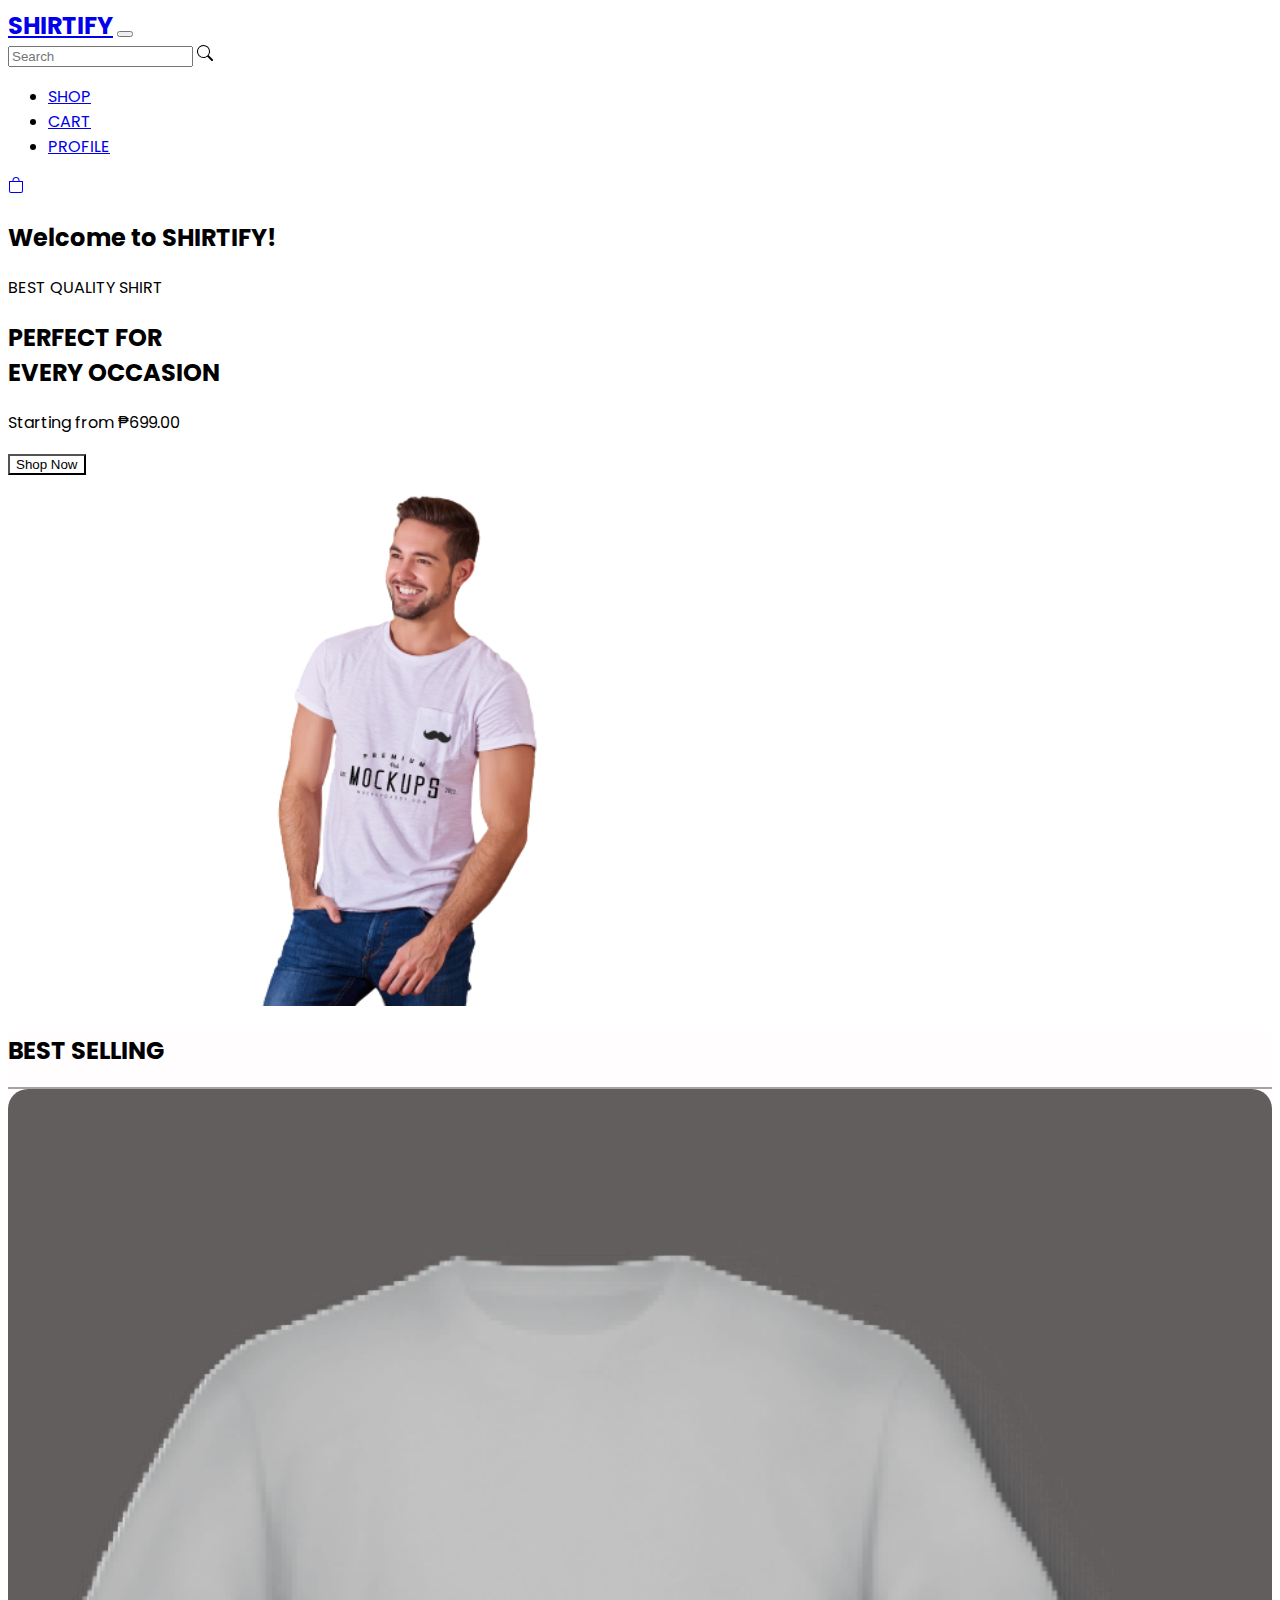
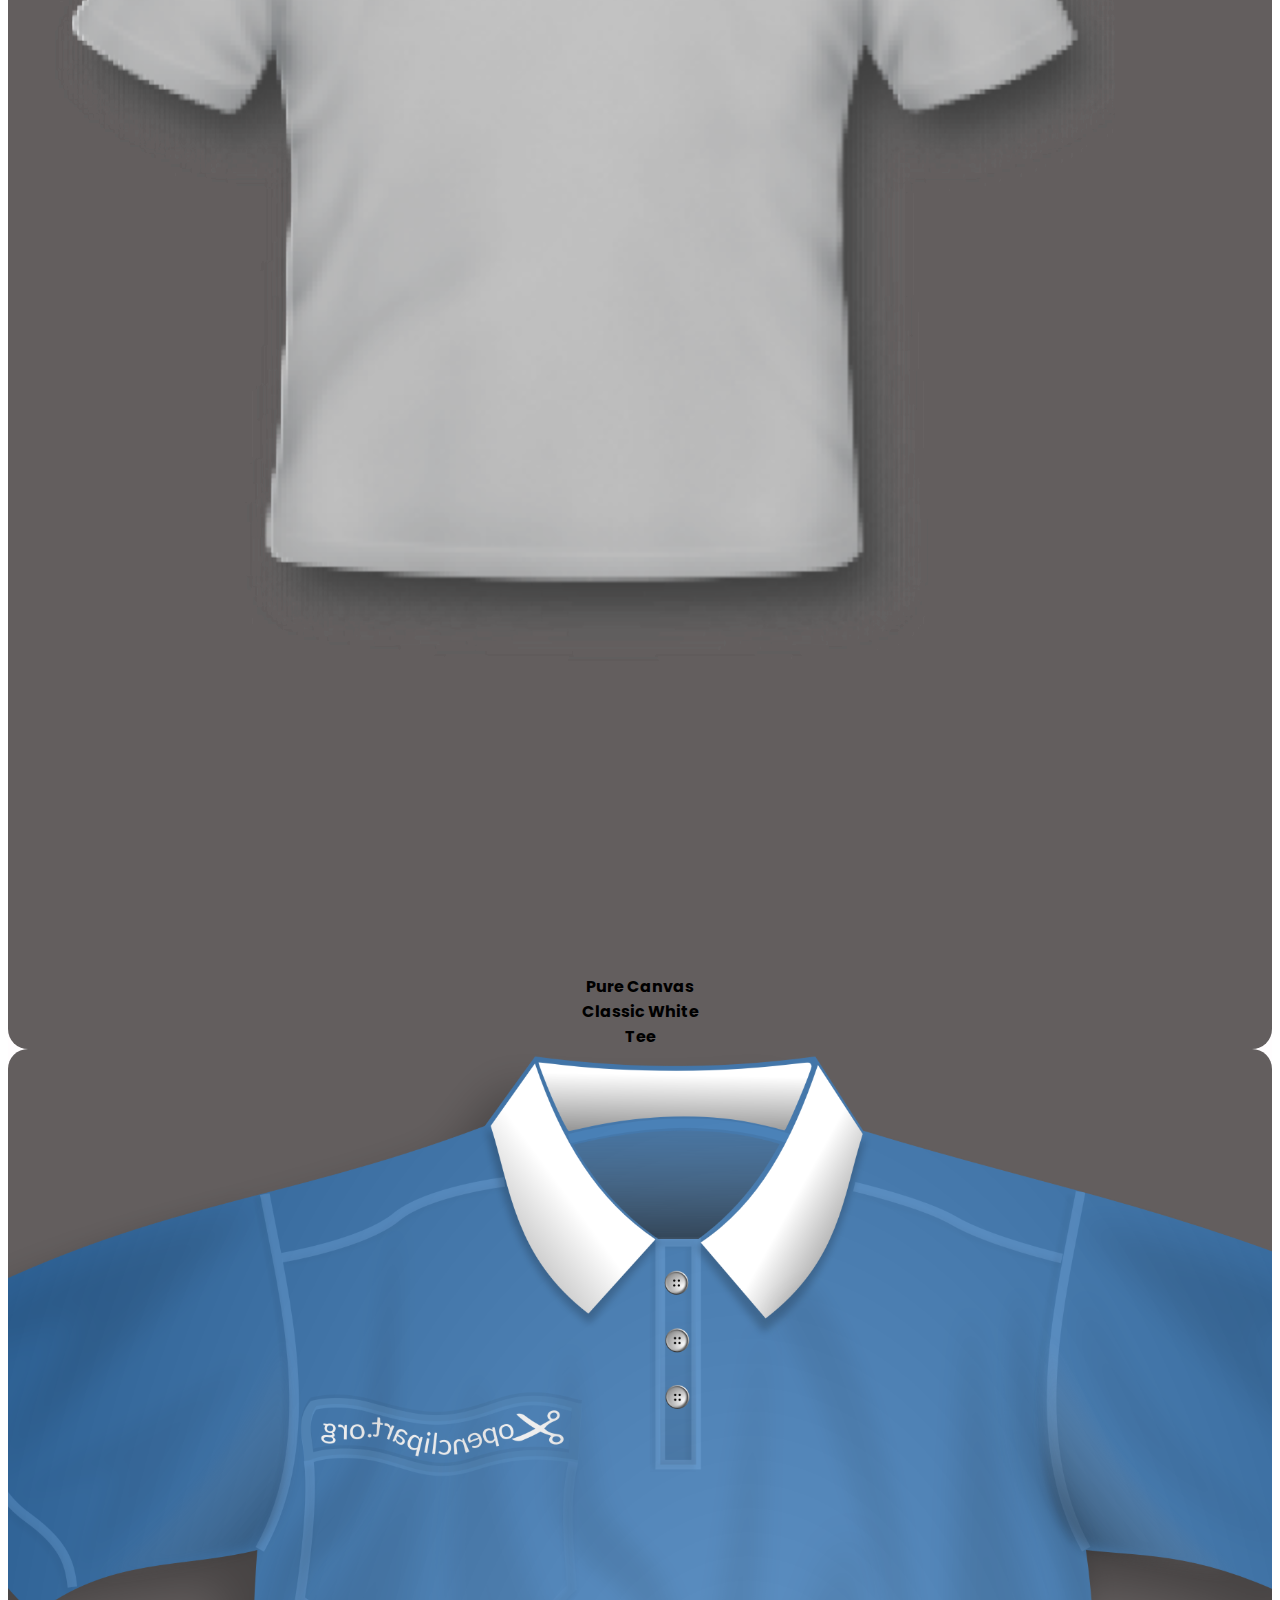
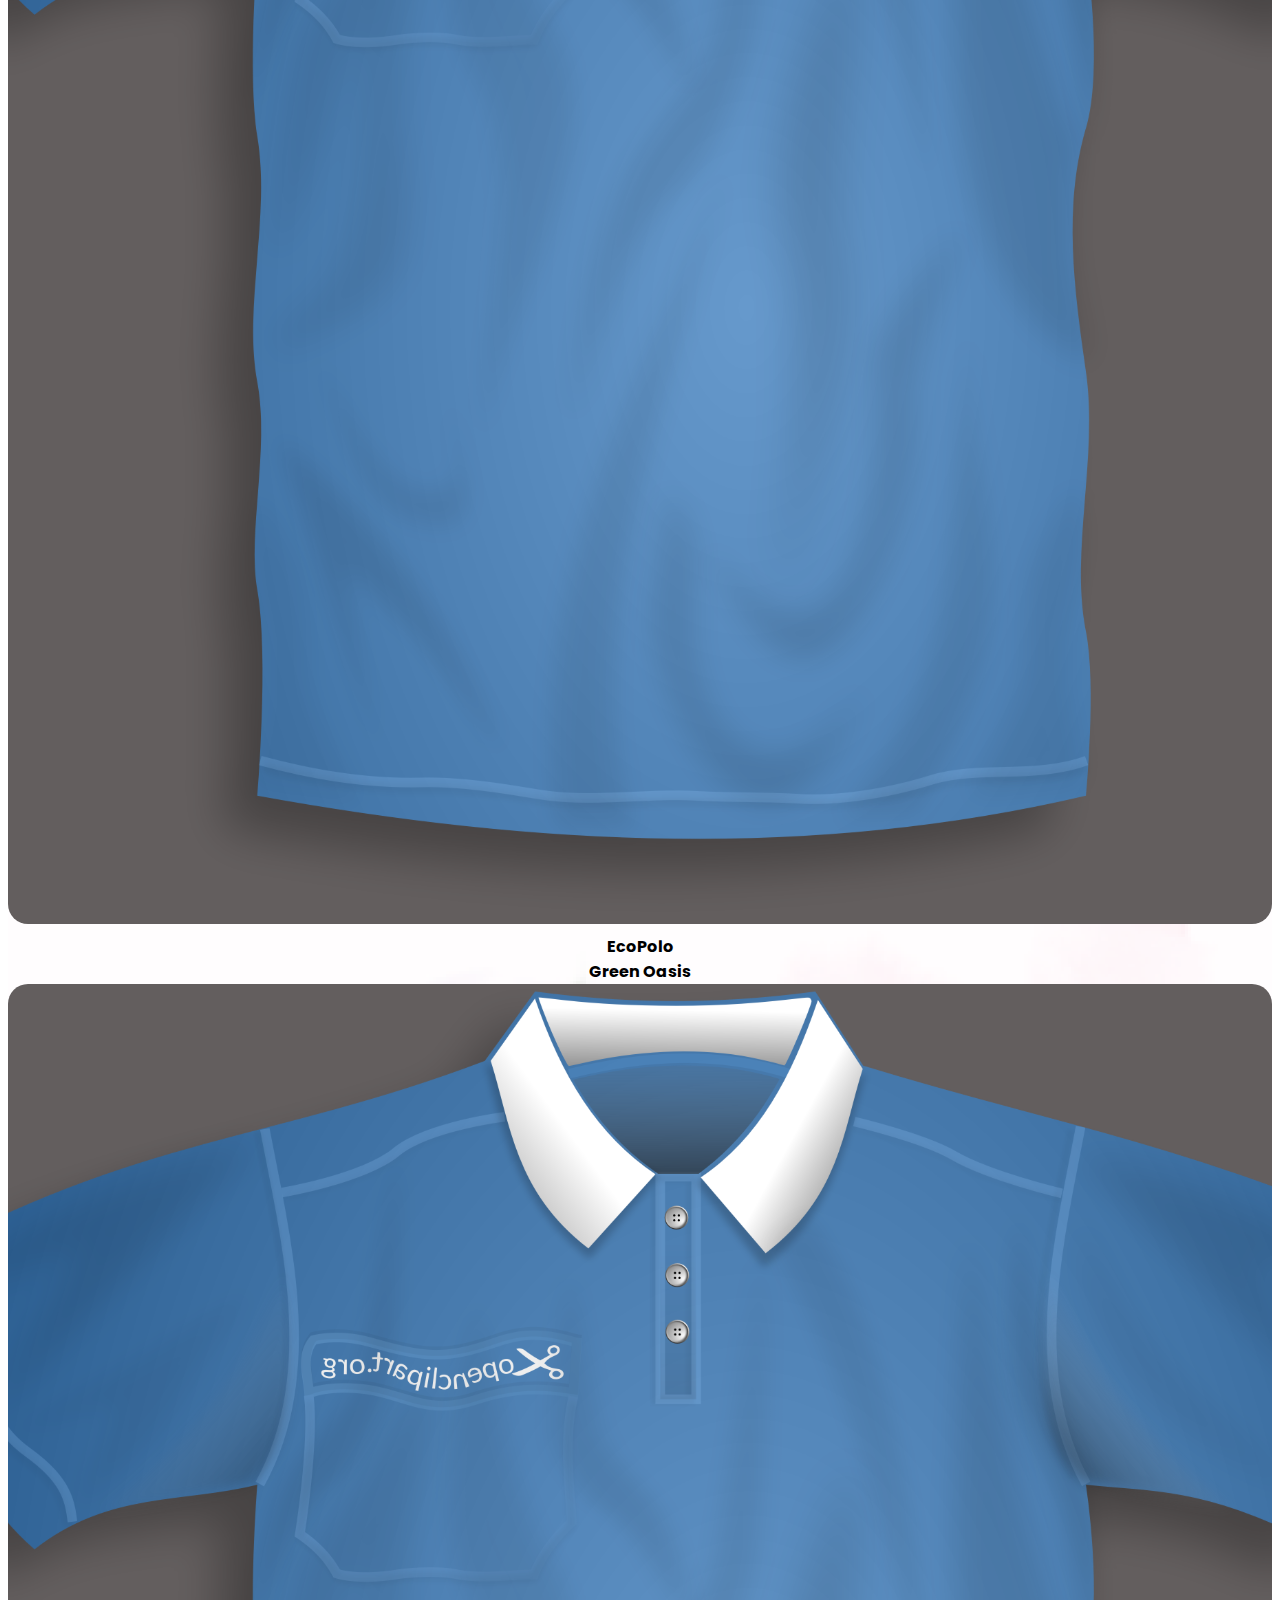
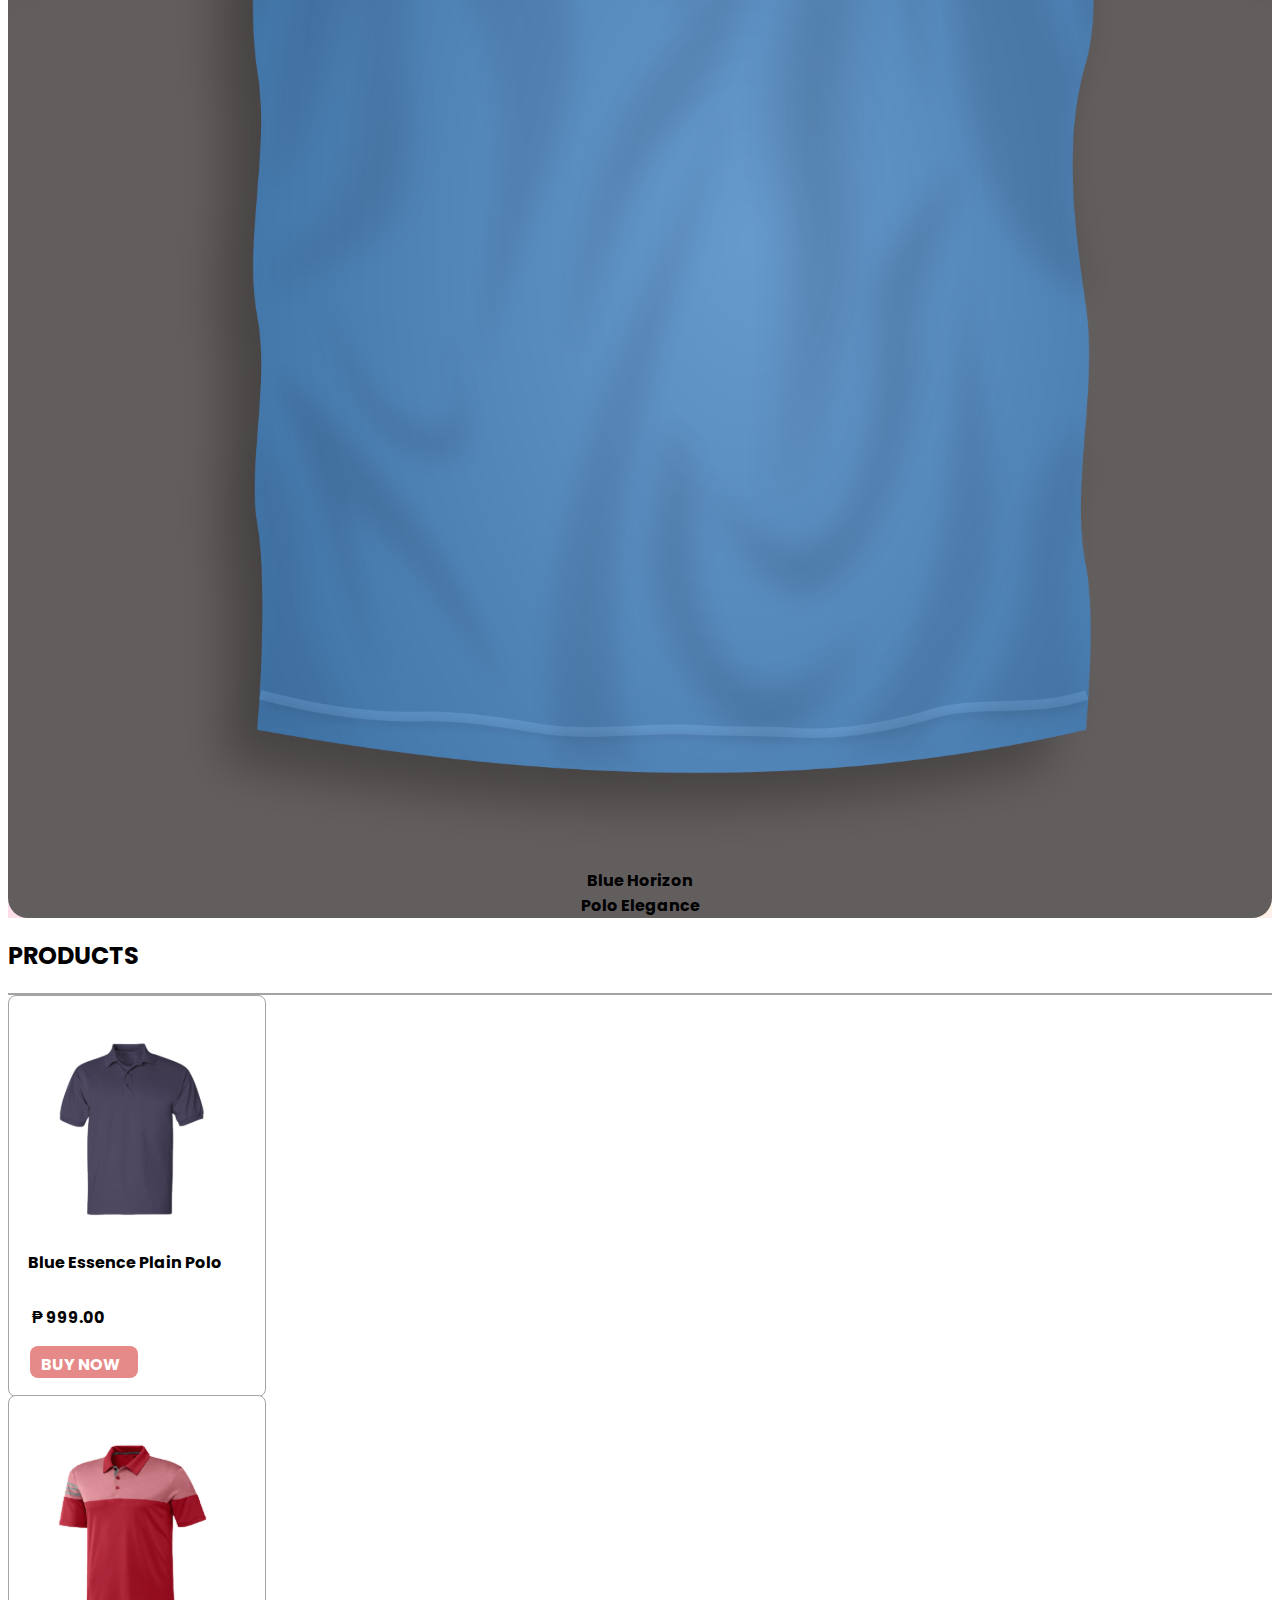
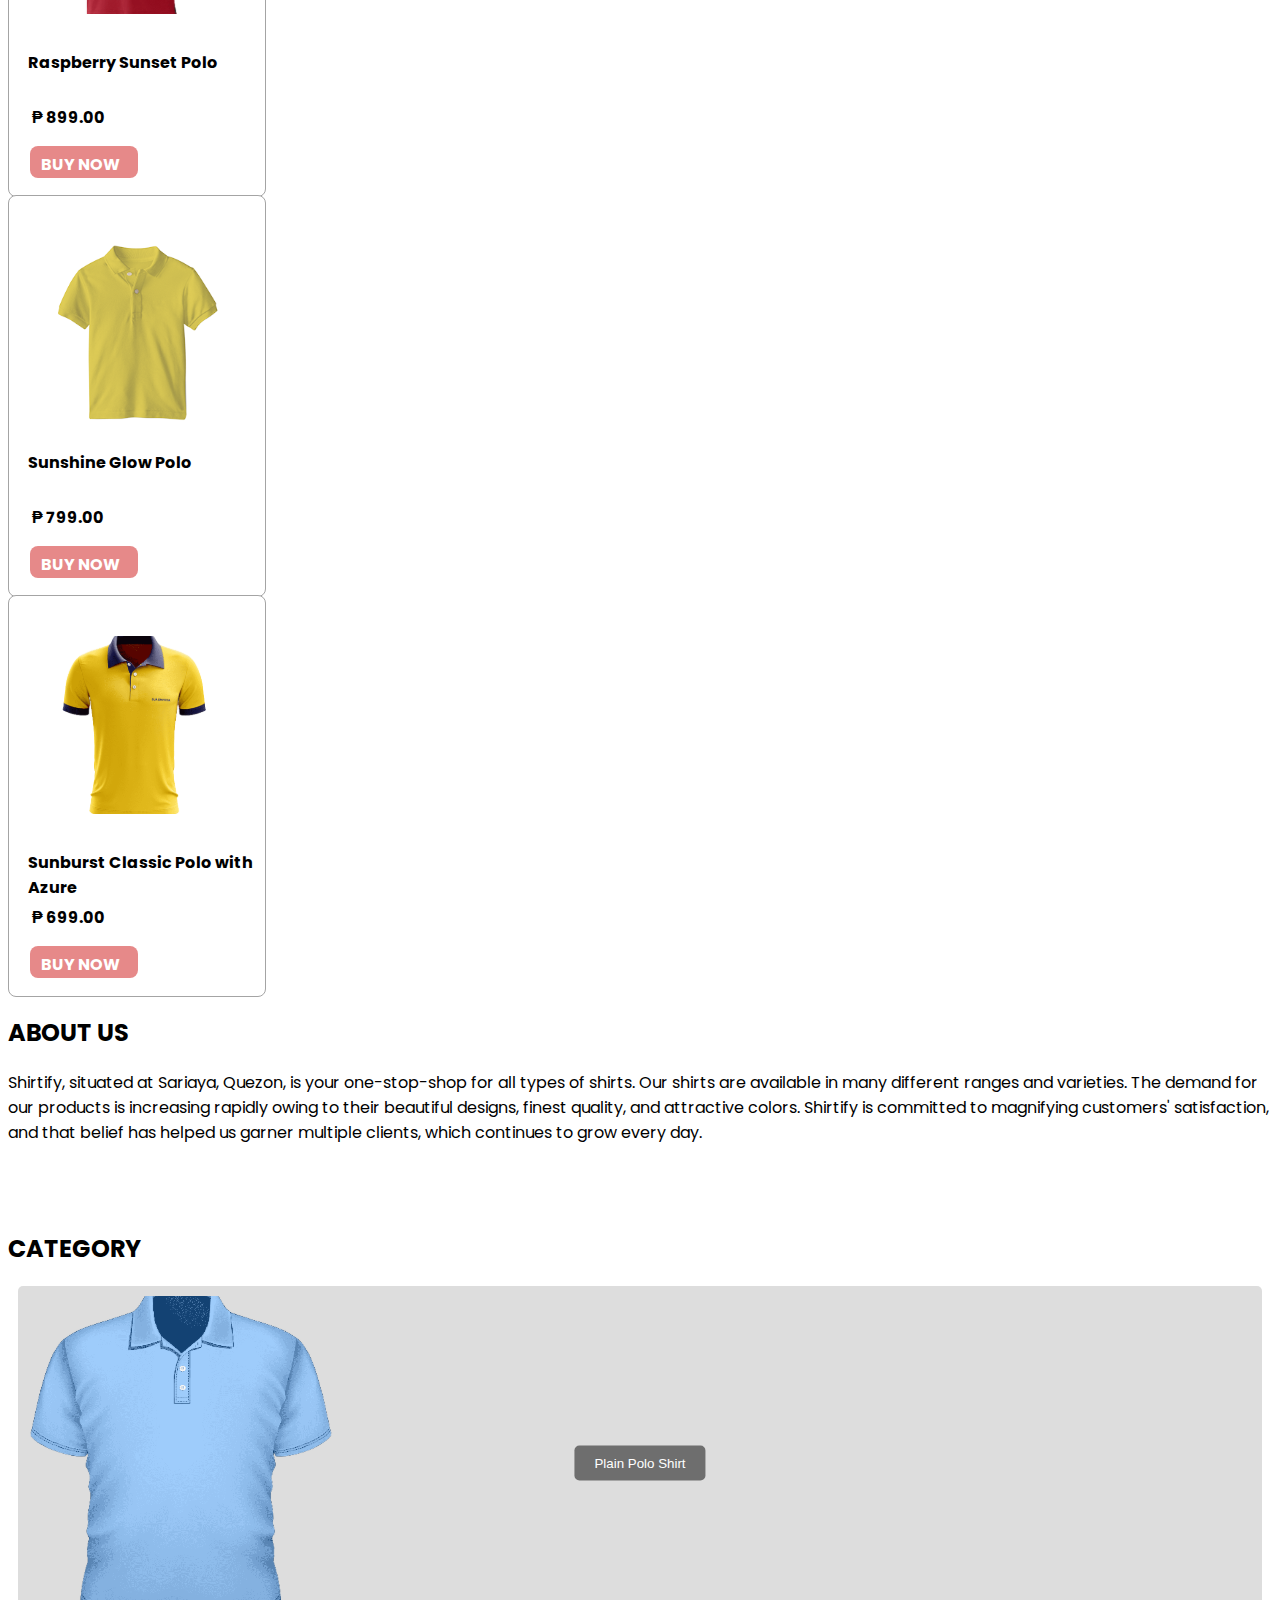
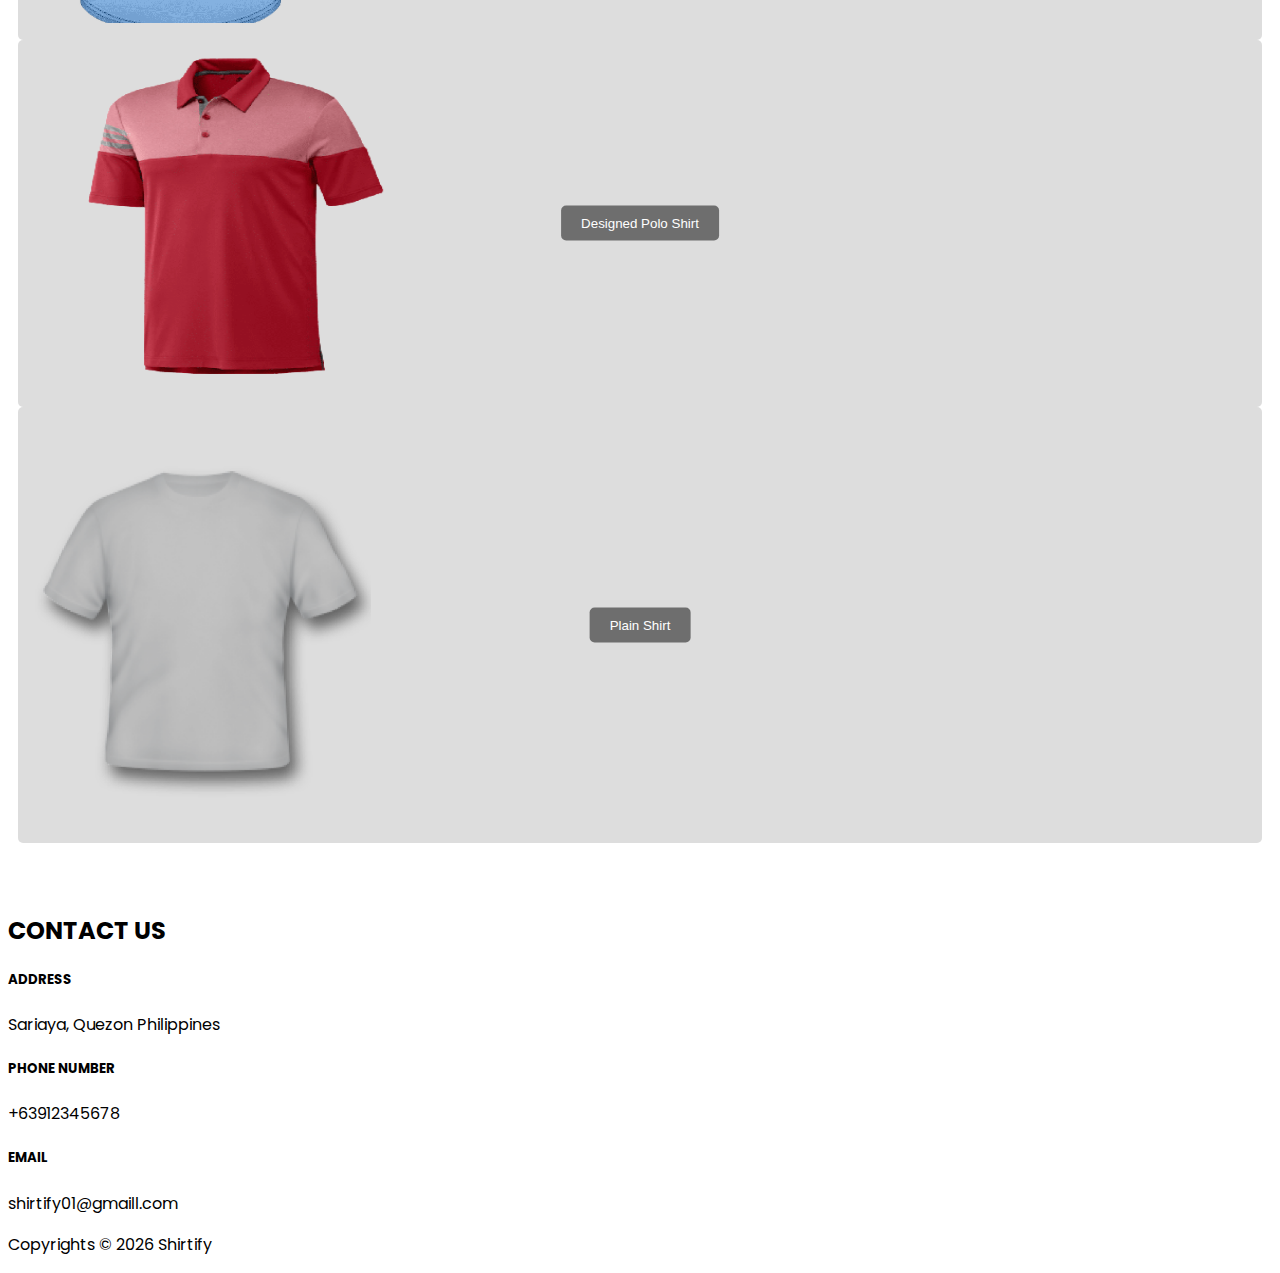
<file: index.html>
<!DOCTYPE html>
<html lang="en">
  <head>
    <meta charset="UTF-8" />
    <meta name="viewport" content="width=device-width, initial-scale=1, shrink-to-fit=no" />
    <meta http-equiv="x-ua-compatible" content="ie=edge" />
    <title>Shirtify</title>
    <link rel="icon" href="img/mdb-favicon.ico" type="image/x-icon" />
    <link href="https://cdn.jsdelivr.net/npm/bootstrap@5.2.3/dist/css/bootstrap.min.css" rel="stylesheet" integrity="sha384-rbsA2VBKQhggwzxH7pPCaAqO46MgnOM80zW1RWuH61DGLwZJEdK2Kadq2F9CUG65" crossorigin="anonymous">
    <script src="https://cdn.jsdelivr.net/npm/bootstrap@5.2.3/dist/js/bootstrap.bundle.min.js" integrity="sha384-kenU1KFdBIe4zVF0s0G1M5b4hcpxyD9F7jL+jjXkk+Q2h455rYXK/7HAuoJl+0I4" crossorigin="anonymous"></script>
    <link rel="stylesheet" href="css/styles.css">
    <link rel="stylesheet" href="css/font-poppins.css">
  </head>
  <body>
    <nav class="navbar navbar-expand-lg bg-light sticky-top">
      <div class="container-fluid">
      <a class="navbar-brand ml-5 mt-lg-0 me-auto" href="index.html" style="font-size: 24px; font-weight: bold;">SHIRTIFY</a>
      <button class="navbar-toggler" type="button" onclick="toggleNavbar()" aria-controls="navbarSupportedContent" aria-expanded="false" aria-label="Toggle navigation">
        <span class="navbar-toggler-icon"></span>
      </button>
    <!-- Collapsible wrapper -->
    <div class="collapse navbar-collapse" id="navbarSupportedContent">
      <!-- Search input -->
      <div class="input-group rounded-3 me-3 mb-2 mb-lg-0">
        <input type="search" class="form-control rounded" placeholder="Search" aria-label="Search" aria-describedby="search-addon" />
        <span class="input-group-text border-0" id="search-addon">
          <svg xmlns="http://www.w3.org/2000/svg" width="16" height="16" fill="currentColor" class="bi bi-search" viewBox="0 0 16 16">
            <path d="M11.742 10.344a6.5 6.5 0 1 0-1.397 1.398h-.001c.03.04.062.078.098.115l3.85 3.85a1 1 0 0 0 1.415-1.414l-3.85-3.85a1.007 1.007 0 0 0-.115-.1zM12 6.5a5.5 5.5 0 1 1-11 0 5.5 5.5 0 0 1 11 0"/>
          </svg>
        </span>
      </div>
      <!-- Right elements -->
      <div class="d-flex align-items-center">
        <ul class="navbar-nav me-auto mb-2 mb-lg-0">
          <li class="nav-item">
            <a class="nav-link" href="pages/shopping-page.html">SHOP</a>
          </li>
          <li class="nav-item">
            <a class="nav-link" href="pages/cart.html">CART</a>
          </li>
          <li class="nav-item">
            <a class="nav-link" href="pages/customer-pfp.html">PROFILE</a>
          </li>
        </ul>
      </div>
      <!-- Right elements -->

      <!-- Cart icon -->
      <a class="text-reset me-3" href="pages/cart.html">
        <svg xmlns="http://www.w3.org/2000/svg" width="16" height="16" fill="currentColor" class="bi bi-bag" viewBox="0 0 16 16">
          <path d="M8 1a2.5 2.5 0 0 1 2.5 2.5V4h-5v-.5A2.5 2.5 0 0 1 8 1m3.5 3v-.5a3.5 3.5 0 1 0-7 0V4H1v10a2 2 0 0 0 2 2h10a2 2 0 0 0 2-2V4zM2 5h12v9a1 1 0 0 1-1 1H3a1 1 0 0 1-1-1z"/>
        </svg>
      </a>
    </div>
    <!-- Collapsible wrapper -->
  </div>
  <!-- Container wrapper -->
</div>
</nav>
<script>
  function toggleNavbar() {
    var navbarCollapse = document.getElementById("navbarSupportedContent");
    if (navbarCollapse.classList.contains("show")) {
      navbarCollapse.classList.remove("show");
    } else {
      navbarCollapse.classList.add("show");
    }
  }
</script>

<!-- Hero section -->
<section class="bg-success">
  <div class="container ">
    <div class="row align-items-center">
      <div class="col-md-6 ">
        <div class="hero-one p-3 text-center text-md-start border border-3 border-white rounded-3 d-flex flex-column justify-content-center align-items-center">
          <h2>Welcome to SHIRTIFY!</h2>
          <p class="text-white">BEST QUALITY SHIRT</p>
          <h2 class="text-white">PERFECT FOR<br> EVERY OCCASION</h2>
          <p class="text-warning">Starting from <span class="text-white">₱699.00</span></p>
          <button type="button" class="btn btn-gray" data-mdb-ripple-init data-mdb-ripple-color="dark" style="background-color: transparent;">Shop Now</button>
        </div>
      </div>
      <div class="col-md-6">
        <div class="people text-center">
          <img src="img/people.svg" alt="" class="img-fluid">
        </div>
      </div>
    </div>
  </div>
</section>
<!-- /Hero section -->



<!-- Best-selling -->
<section class="best-selling py-5 bg-gray" style="background-image: url(img/bg1.svg); background-size:cover;">
  <div class="container">
    <h2 class="text-center mb-4">BEST SELLING</h2>
    <span>
      <div class="Line40" style="max-width: 100%; height: 0px; border: 1px rgba(134, 131, 131, 0.75) solid"></div>
    </span>
    <div class="row m-3">
      <div class="col-md-4 mb-4">
        <div class="text-center bg-light-gray p-4 rounded-20">
          <img src="img/shirt1.svg" alt="Pure Canvas Classic White Tee" class="img-fluid d-block mx-auto mb-3 img-equal-size">
          <div class="text-wrap position-absolute w-100" style="top: 100%; margin-top: 10px;">
            <span class="font-weight-bold">Pure Canvas<br> Classic White<br> Tee</span>
          </div>
        </div>
      </div>
      <div class="col-md-4 mb-4">
        <div class="text-center position-relative">
            <div class="bg-light-gray p-4 rounded-20">
                <img src="img/shirt3.svg" alt="EcoPolo Green Oasis" class="img-fluid d-block mx-auto mb-3 img-equal-size">
            </div>
            <div class="text-wrap position-absolute w-100" style="top: 100%; margin-top: 10px;">
                <span class="font-weight-bold">EcoPolo<br> Green Oasis</span>
            </div>
        </div>
    </div>    
      <div class="col-md-4 mb-4">
        <div class="text-center bg-light-gray p-4 rounded-20">
          <img src="img/shirt3.svg" alt="Blue Horizon Polo Elegance" class="img-fluid d-block mx-auto mb-3 img-equal-size">
          <div class="text-wrap position-absolute w-100" style="top: 100%; margin-top: 10px;">
            <span class="font-weight-bold">Blue Horizon<br> Polo Elegance</span>
          </div>
        </div>
      </div>
    </div>
  </div>
</section>
<!-- /Best-selling -->


<!-- Products -->
<section class="products">
  <div class="container">
    <h2 class="text-center  m-3 p-5">PRODUCTS</h2>
    <span>
      <div class="Line40" style="max-width: 100%; height: 0px; border: 1px rgba(134, 131, 131, 0.75) solid"></div>
    </span>
    <div class="row  m-3 p-3">
      <div class="col-lg-3">
        <div class="Group1 mb-3" style="width: 256px; height: 400px; position: relative">
            <div class=" Rectangle7" style="width: 256px; height: 400px; left: 0px; top: 0px; position: absolute; background: white; border-radius: 8px; border: 0.40px #A4A4A4 solid">
                <img src="img/shopping-img-1.svg" alt="" style="margin-left: 20px; margin-top: 27px;">
            </div>
            <div class="BlueEssencePlainPolo" style="left: 20px; top: 255px; position: absolute; color: black; font-size: 16px; font-weight: 700; word-wrap: break-word">Blue Essence Plain Polo <br> <span class="fa fa-star checked"></span>
                <span class="fa fa-star checked"></span>
                <span class="fa fa-star checked"></span>
                <span class="fa fa-star checked"></span>
                <span class="fa fa-star"></span></div>
            <div class="99900" style="left: 24px; top: 310px; position: absolute; color: black; font-size: 16px; font-weight: 700; word-wrap: break-word">₱ 999.00</div>
            <div class="Group2" style="width: 90px; height: 18px; left: 24px; top: 286px; position: absolute">
            </div>
            <div class="Rectangle15" style="width: 108px; height: 32px; left: 22px; top: 351px; position: absolute; background: #E68989; border-radius: 8px"></div>
            <div class="BuyNow" style="left: 33px; top: 357px; position: absolute; color: white; font-size: 16px; font-weight: 700; word-wrap: break-word">BUY NOW</div>
        </div>
    </div>
    
    <div class="col-lg-3">
        <div class="Group1 mb-3" style="width: 256px; height: 400px; position: relative">
            <div class="Rectangle7" style="width: 256px; height: 400px; left: 0px; top: 0px; position: absolute; background: white; border-radius: 8px; border: 0.40px #A4A4A4 solid">
                <img src="img/shopping-img-2.svg" alt="" style="margin-left: 20px; margin-top: 30px;">
            </div>
            <div class="BlueEssencePlainPolo" style="left: 20px; top: 255px; position: absolute; color: black; font-size: 16px; font-weight: 700; word-wrap: break-word">Raspberry Sunset Polo <br> <span class="fa fa-star checked"></span>
                <span class="fa fa-star checked"></span>
                <span class="fa fa-star checked"></span>
                <span class="fa fa-star checked"></span>
                <span class="fa fa-star"></span></div>
            <div class="99900" style="left: 24px; top: 310px; position: absolute; color: black; font-size: 16px; font-weight: 700; word-wrap: break-word">₱ 899.00</div>
            <div class="Group2" style="width: 90px; height: 18px; left: 24px; top: 286px; position: absolute">
            </div>
            <div class="Rectangle15" style="width: 108px; height: 32px; left: 22px; top: 351px; position: absolute; background: #E68989; border-radius: 8px"></div>
            <div class="BuyNow" style="left: 33px; top: 357px; position: absolute; color: white; font-size: 16px; font-weight: 700; word-wrap: break-word">BUY NOW</div>
        </div>
    </div>

    <div class="col-lg-3">
        <div class="Group1 mb-3" style="width: 256px; height: 400px; position: relative">
            <div class="Rectangle7" style="width: 256px; height: 400px; left: 0px; top: 0px; position: absolute; background: white; border-radius: 8px; border: 0.40px #A4A4A4 solid">
                <img src="img/shopping-img-3.svg" alt="" style="margin-left: 15px; ">
            </div>
            <div class="BlueEssencePlainPolo" style="left: 20px; top: 255px; position: absolute; color: black; font-size: 16px; font-weight: 700; word-wrap: break-word">Sunshine Glow Polo <br> <span class="fa fa-star checked"></span>
                <span class="fa fa-star checked"></span>
                <span class="fa fa-star checked"></span>
                <span class="fa fa-star checked"></span>
                <span class="fa fa-star"></span></div>
            <div class="99900" style="left: 24px; top: 310px; position: absolute; color: black; font-size: 16px; font-weight: 700; word-wrap: break-word">₱ 799.00</div>
            <div class="Group2" style="width: 90px; height: 18px; left: 24px; top: 286px; position: absolute">
            </div>
            <div class="Rectangle15" style="width: 108px; height: 32px; left: 22px; top: 351px; position: absolute; background: #E68989; border-radius: 8px">
                
            </div>
            <div class="BuyNow" style="left: 33px; top: 357px; position: absolute; color: white; font-size: 16px; font-weight: 700; word-wrap: break-word">BUY NOW</div>
        </div>
    </div>

    <div class="col-lg-3">
        <div class="Group1 mb-3" style="width: 256px; height: 400px; position: relative">
            <div class="Rectangle7" style="width: 256px; height: 400px; left: 0px; top: 0px; position: absolute; background: white; border-radius: 8px; border: 0.40px #A4A4A4 solid">
                <img src="img/shopping-img-4.svg" alt="" style="margin-left: 40px; margin-top: 40px;">
            </div>
            <div class="BlueEssencePlainPolo" style="left: 20px; top: 255px; position: absolute; color: black; font-size: 16px; font-weight: 700; word-wrap: break-word">Sunburst Classic Polo with Azure <br> <span class="fa fa-star checked"></span>
                <span class="fa fa-star checked"></span>
                <span class="fa fa-star checked"></span>
                <span class="fa fa-star checked"></span>
                <span class="fa fa-star"></span></div>
            <div class="99900" style="left: 24px; top: 310px; position: absolute; color: black; font-size: 16px; font-weight: 700; word-wrap: break-word">₱ 699.00</div>
            <div class="Group2" style="width: 90px; height: 18px; left: 24px; top: 286px; position: absolute">
            </div>
            <div class="Rectangle15" style="width: 108px; height: 32px; left: 22px; top: 351px; position: absolute; background: #E68989; border-radius: 8px"></div>
            <div class="BuyNow" style="left: 33px; top: 357px; position: absolute; color: white; font-size: 16px; font-weight: 700; word-wrap: break-word">BUY NOW</div>
        </div>
    </div>
    </div>
  </div>
</section>
<!-- /Products -->


<!-- About -->
<section class="bg-dark bg-gradient text-white py-5">
  <div class="container text-center ">
    <div class="row">
      <div class="m-5 p-5">
        <h2>ABOUT US</h2>
        <p>Shirtify, situated at Sariaya, Quezon, is your one-stop-shop for all types of shirts. Our shirts are available in many different ranges and varieties. The demand for our products is increasing rapidly owing to their beautiful designs, finest quality, and attractive colors. Shirtify is committed to magnifying customers' satisfaction, and that belief has helped us garner multiple clients, which continues to grow every day.</p>
      </div>
    </div>
  </div>
</section>
<!-- /About -->


<!-- Category -->
<section class="category" style="padding: 50px 0;">
  <div class="container position-relative">
    <h2 class="text-center">CATEGORY</h2>
    <div class="row justify-content-center align-items-center">
      <div class="col-md-4 col-sm-6 mb-4">
        <div class="image-containers text-center">
          <img src="img/categ1.svg" alt="">
          <a href="pages/shopping-description.html"><button class="overlay-button">Plain Polo Shirt</button></a>
        </div>
      </div>
      <div class="col-md-4 col-sm-6 mb-4">
        <div class="image-containers text-center">
          <img src="img/categ2.svg" alt="">
          <a href="pages/shopping-description.html"><button class="overlay-button">Designed Polo Shirt</button></a>
        </div>
      </div>
      <div class="col-md-4 col-sm-6 mb-4">
        <div class="image-containers text-center">
          <img src="img/categ3.svg" alt="">
          <a href="pages/shopping-description.html"><button class="overlay-button">Plain Shirt</button></a>
        </div>
      </div>
    </div>
  </div>
</section>
<!-- /Category -->


<!-- Footer -->
<section>
  <footer class="bg-success text-white text-center text-lg-start ">
    <h2 class="text-center m-5 p-5">CONTACT US</h2>
    <div class="container p-4 d-flex justify-content-center">
      <div class="row">
        <div class="col-lg-4 col-md-12 mb-4 mb-md-0">
          <h5 class="text-uppercase">ADDRESS</h5>
          <p>Sariaya, Quezon Philippines</p>
        </div>
        <div class="col-lg-4 col-md-12 mb-4 mb-md-0">
          <h5 class="text-uppercase">PHONE NUMBER</h5>
          <p>+63912345678</p>
        </div>
        <div class="col-lg-4 col-md-12 mb-4 mb-md-0">
          <h5 class="text-uppercase">EMAIL</h5>
          <p>shirtify01@gmaill.com</p>
        </div>
      </div>
    </div>

    <p class="text-center py-3" id="copyright">
      <!-- Copyright year will appear here -->
    </p>
    
    <script>
      const currentYear = new Date().getFullYear();
      const copyright = document.getElementById('copyright');
      copyright.textContent = `Copyrights © ${currentYear} Shirtify`;
    </script>
  </footer>
</section>
<!-- /Footer -->


    <!-- JS -->
    
    <script src="https://cdn.jsdelivr.net/npm/@popperjs/core@2.11.6/dist/umd/popper.min.js" integrity="sha384-oBqDVmMz9ATKxIep9tiCxS/Z9fNfEXiDAYTujMAeBAsjFuCZSmKbSSUnQlmh/jp3" crossorigin="anonymous"></script>
    <script src="https://cdn.jsdelivr.net/npm/bootstrap@5.2.3/dist/js/bootstrap.min.js" integrity="sha384-cuYeSxntonz0PPNlHhBs68uyIAVpIIOZZ5JqeqvYYIcEL727kskC66kF92t6Xl2V" crossorigin="anonymous"></script>
  </body>
</html>
</file>
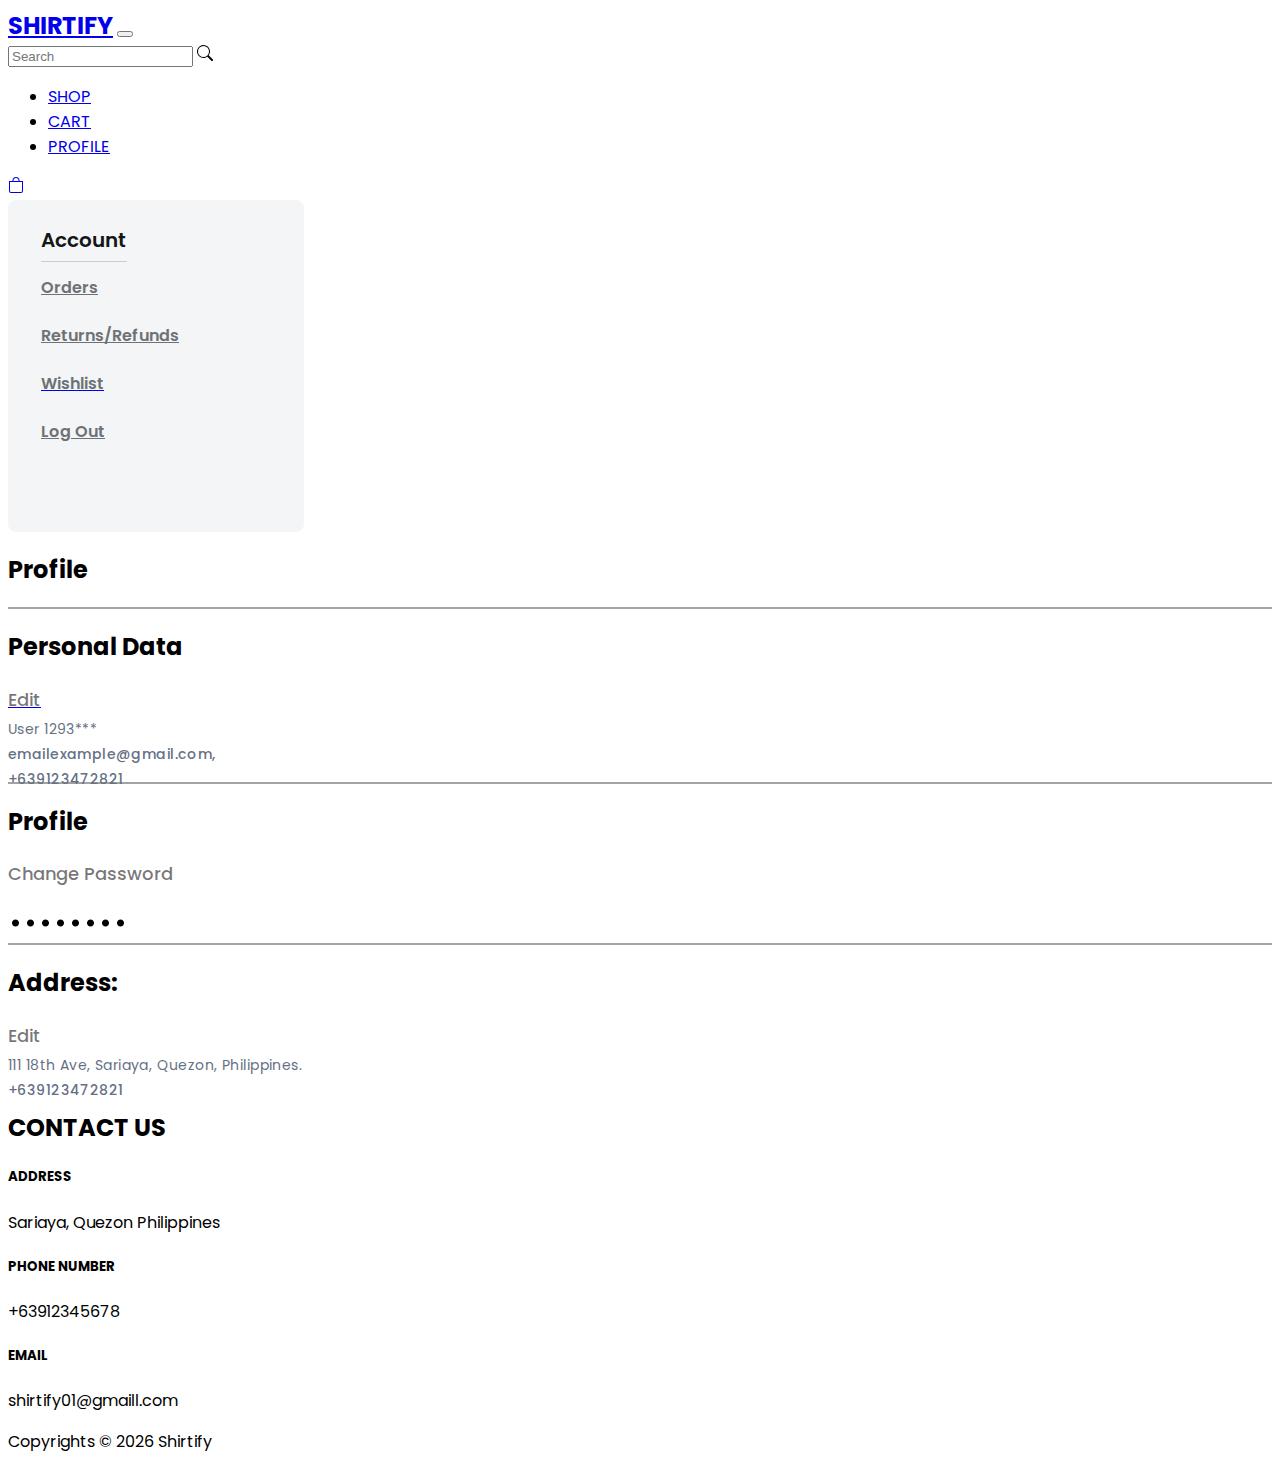
<file: pages/customer-pfp.html>
<!DOCTYPE html>
<html lang="en">
  <head>
    <meta charset="UTF-8" />
    <meta name="viewport" content="width=device-width, initial-scale=1, shrink-to-fit=no" />
    <meta http-equiv="x-ua-compatible" content="ie=edge" />
    <title>Shirtify</title>
    <link rel="icon" href="../img/mdb-favicon.ico" type="image/x-icon" />
    <link href="https://cdn.jsdelivr.net/npm/bootstrap@5.2.3/dist/css/bootstrap.min.css" rel="stylesheet" integrity="sha384-rbsA2VBKQhggwzxH7pPCaAqO46MgnOM80zW1RWuH61DGLwZJEdK2Kadq2F9CUG65" crossorigin="anonymous">
    <script src="https://cdn.jsdelivr.net/npm/bootstrap@5.2.3/dist/js/bootstrap.bundle.min.js" integrity="sha384-kenU1KFdBIe4zVF0s0G1M5b4hcpxyD9F7jL+jjXkk+Q2h455rYXK/7HAuoJl+0I4" crossorigin="anonymous"></script>
    <link rel="stylesheet" href="../css/styles.css">
    <link rel="stylesheet" href="../css/font-poppins.css">
  </head>
  <body>
    <nav class="navbar navbar-expand-lg bg-light sticky-top">
      <div class="container-fluid">
      <a class="navbar-brand ml-5 mt-lg-0 me-auto" href="../index.html" style="font-size: 24px; font-weight: bold;">SHIRTIFY</a>
      <button class="navbar-toggler" type="button" onclick="toggleNavbar()" aria-controls="navbarSupportedContent" aria-expanded="false" aria-label="Toggle navigation">
        <span class="navbar-toggler-icon"></span>
      </button>
    <!-- Collapsible wrapper -->
    <div class="collapse navbar-collapse" id="navbarSupportedContent">
      <!-- Search input -->
      <div class="input-group rounded-3 me-3 mb-2 mb-lg-0">
        <input type="search" class="form-control rounded" placeholder="Search" aria-label="Search" aria-describedby="search-addon" />
        <span class="input-group-text border-0" id="search-addon">
          <svg xmlns="http://www.w3.org/2000/svg" width="16" height="16" fill="currentColor" class="bi bi-search" viewBox="0 0 16 16">
            <path d="M11.742 10.344a6.5 6.5 0 1 0-1.397 1.398h-.001c.03.04.062.078.098.115l3.85 3.85a1 1 0 0 0 1.415-1.414l-3.85-3.85a1.007 1.007 0 0 0-.115-.1zM12 6.5a5.5 5.5 0 1 1-11 0 5.5 5.5 0 0 1 11 0"/>
          </svg>
        </span>
      </div>
      <!-- Right elements -->
      <div class="d-flex align-items-center">
        <ul class="navbar-nav me-auto mb-2 mb-lg-0">
          <li class="nav-item">
            <a class="nav-link" href="shopping-page.html">SHOP</a>
          </li>
          <li class="nav-item">
            <a class="nav-link" href="cart.html">CART</a>
          </li>
          <li class="nav-item">
            <a class="nav-link" href="customer-pfp.html">PROFILE</a>
          </li>
        </ul>
      </div>
      <!-- Right elements -->

      <!-- Cart icon -->
      <a class="text-reset me-3" href="cart.html">
        <svg xmlns="http://www.w3.org/2000/svg" width="16" height="16" fill="currentColor" class="bi bi-bag" viewBox="0 0 16 16">
          <path d="M8 1a2.5 2.5 0 0 1 2.5 2.5V4h-5v-.5A2.5 2.5 0 0 1 8 1m3.5 3v-.5a3.5 3.5 0 1 0-7 0V4H1v10a2 2 0 0 0 2 2h10a2 2 0 0 0 2-2V4zM2 5h12v9a1 1 0 0 1-1 1H3a1 1 0 0 1-1-1z"/>
        </svg>
      </a>
    </div>
    <!-- Collapsible wrapper -->
  </div>
  <!-- Container wrapper -->
</div>
</nav>
<script>
  function toggleNavbar() {
    var navbarCollapse = document.getElementById("navbarSupportedContent");
    if (navbarCollapse.classList.contains("show")) {
      navbarCollapse.classList.remove("show");
    } else {
      navbarCollapse.classList.add("show");
    }
  }
</script>

<div class="container  ">
    <div class="row mt-5 mb-5">
        <div class="Menu col-lg-4" style="width: 270px; height: 265px; padding-top: 19px; padding-bottom: 48px; padding-left: 26px; background: #F3F5F7; border-radius: 8px; flex-direction: column; justify-content: flex-start; align-items: center; gap: 40px; display: inline-flex">
            <div class="Frame742" style="width: 256px; height: 204px; flex-direction: column; justify-content: flex-start; align-items: flex-start; gap: 5px; display: flex">
            <div class="Elements" style="height: 42px; padding-top: 8px; padding-bottom: 8px; border-bottom: 1px rgba(20, 23, 24, 0.18) solid; flex-direction: column; justify-content: flex-start; align-items: flex-start; gap: 10px; display: flex">
                <div class="MenuItem" style="align-self: stretch; color: #141718; font-size: 20px; font-weight: 600; line-height: 26px; word-wrap: break-word">Account</div>
            </div>
            <div class="Elements" style="height: 42px; padding-top: 8px; padding-bottom: 8px; border-bottom: 1px rgba(255, 255, 255, 0) solid; flex-direction: column; justify-content: flex-start; align-items: flex-start; gap: 10px; display: flex">
                <a href="order-details.html" class="MenuItem" style="align-self: stretch; color: #6C7275; font-size: 16px; font-weight: 600; line-height: 26px; word-wrap: break-word">Orders</a>
            </div>
            <div class="Elements" style="height: 42px; padding-top: 8px; padding-bottom: 8px; border-bottom: 1px rgba(255, 255, 255, 0) solid; flex-direction: column; justify-content: flex-start; align-items: flex-start; gap: 10px; display: flex">
                <a href="refunds.html" class="MenuItem" style="align-self: stretch; color: #6C7275; font-size: 16px; font-weight: 600; line-height: 26px; word-wrap: break-word">Returns/Refunds</a>
            </div>
            <div class="Elements" style="height: 42px; padding-top: 8px; padding-bottom: 8px; border-bottom: 1px rgba(255, 255, 255, 0) solid; flex-direction: column; justify-content: flex-start; align-items: flex-start; gap: 10px; display: flex">
                <a href="wishlist.html"><div class="MenuItem" style="align-self: stretch; color: #6C7275; font-size: 16px; font-weight: 600; line-height: 26px; word-wrap: break-word">Wishlist</div></a>
            </div>
            <div class="Elements" style="height: 42px; padding-top: 8px; padding-bottom: 8px; border-bottom: 1px rgba(255, 255, 255, 0) solid; flex-direction: column; justify-content: flex-start; align-items: flex-start; gap: 10px; display: flex">
              <a href="../auth/logout.php" class="MenuItem" style="align-self: stretch; color: #6C7275; font-size: 16px; font-weight: 600; line-height: 26px; word-wrap: break-word">Log Out</a>
            </div>
          
            </div>
        </div>

        <div class="profile col-lg-8">
            <h2 class="mt-2">Profile</h2>
            <span>
                <div class="Line40" style="max-width: 100%; height: 0px; border: 1px rgba(134, 131, 131, 0.75) solid"></div>
            </span>

            <div class="row mt-4">
              <div class="col">
                <h2 >Personal Data</h2>
              </div>
              <a href="edit-pfp.html" class="col text-end">
                <div class="Edit" style="color: rgba(0, 0, 0, 0.54); font-size: 18px; font-weight: 500; line-height: 32px; word-wrap: break-word">Edit</div>
              </a>
            </div>
            
            
            <div class="Frame2" style="width: 180px; height: 66px; justify-content: flex-start; align-items: flex-start; gap: 437px; display: inline-flex">
              <div class="Frame2" style="flex: 1 1 0; flex-direction: column; justify-content: flex-start; align-items: flex-start; gap: 4.10px; display: inline-flex">
                <div class="User1293EmailexampleGmailCom639123472821" style="width: 214px"><span style="color: #667085; font-size: 14px; font-weight: 400; line-height: 13.63px; letter-spacing: 0.42px; word-wrap: break-word">User 1293***<br/></span><span style="color: #667085; font-size: 14px; font-weight: 500; line-height: 13.63px; letter-spacing: 0.42px; word-wrap: break-word">emailexample@gmail.com,<br/>+639123472821</span></div>
              </div>
            </div>
          

            <span>
              <div class="Line40 mt-3" style="max-width: 100%; height: 0px; border: 1px rgba(134, 131, 131, 0.75) solid"></div>
            </span>

            <div class="row mt-4">
              <div class="col">
                <h2 >Profile</h2>
              </div>
              <div class="col text-end">
                <div class="Edit" style="color: rgba(0, 0, 0, 0.54); font-size: 18px; font-weight: 500; line-height: 32px; word-wrap: break-word">Change Password</div>
              </div>
            </div>
            <div style="width: 142px; height: 53px; color: black; font-size: 60px; font-family: Inter; font-weight: 500; line-height: 32px; word-wrap: break-word">........</div>

            <span>
              <div class="Line40 mt-3" style="max-width: 100%; height: 0px; border: 1px rgba(134, 131, 131, 0.75) solid"></div>
            </span>

            <div class="row mt-4">
              <div class="col">
                <h2 >Address:</h2>
              </div>
              <div class="col text-end">
                <div class="Edit" style="color: rgba(0, 0, 0, 0.54); font-size: 18px; font-weight: 500; line-height: 32px; word-wrap: break-word">Edit</div>
              </div>
            </div>
            <div class="Frame3" style="width: 570px; height: 38px; justify-content: flex-start; align-items: flex-start; gap: 437px; display: inline-flex">
              <div class="Frame2" style="width: 585px; flex-direction: column; justify-content: flex-start; align-items: flex-start; gap: 4.10px; display: inline-flex">
                <div class="18thAveSariayaQuezonPhilippines639123472821" style="width: 560px"><span style="color: #667085; font-size: 14px; font-weight: 400; line-height: 12.63px; letter-spacing: 0.42px; word-wrap: break-word">111 18th Ave,  Sariaya, Quezon,  Philippines.<br/></span><span style="color: #667085; font-size: 14px; font-weight: 500; line-height: 12.63px; letter-spacing: 0.42px; word-wrap: break-word">+639123472821</span></div>
              </div>
            </div>
        </div>
    </div>
</div>

<!-- Footer -->
<section class="mt-5 pt-5">
  <footer class="bg-success text-white text-center text-lg-start ">
    <h2 class="text-center m-5 p-5">CONTACT US</h2>
    <div class="container p-4 d-flex justify-content-center">
      <div class="row">
        <div class="col-lg-4 col-md-12 mb-4 mb-md-0">
          <h5 class="text-uppercase">ADDRESS</h5>
          <p>Sariaya, Quezon Philippines</p>
        </div>
        <div class="col-lg-4 col-md-12 mb-4 mb-md-0">
          <h5 class="text-uppercase">PHONE NUMBER</h5>
          <p>+63912345678</p>
        </div>
        <div class="col-lg-4 col-md-12 mb-4 mb-md-0">
          <h5 class="text-uppercase">EMAIL</h5>
          <p>shirtify01@gmaill.com</p>
        </div>
      </div>
    </div>

    <p class="text-center py-3" id="copyright">
      <!-- Copyright year will appear here -->
    </p>
    
    <script>
      const currentYear = new Date().getFullYear();
      const copyright = document.getElementById('copyright');
      copyright.textContent = `Copyrights © ${currentYear} Shirtify`;
    </script>
  </footer>
</section>
<!-- /Footer -->


    <!-- JS -->
    <script src="https://cdn.jsdelivr.net/npm/@popperjs/core@2.11.6/dist/umd/popper.min.js" integrity="sha384-oBqDVmMz9ATKxIep9tiCxS/Z9fNfEXiDAYTujMAeBAsjFuCZSmKbSSUnQlmh/jp3" crossorigin="anonymous"></script>
    <script src="https://cdn.jsdelivr.net/npm/bootstrap@5.2.3/dist/js/bootstrap.min.js" integrity="sha384-cuYeSxntonz0PPNlHhBs68uyIAVpIIOZZ5JqeqvYYIcEL727kskC66kF92t6Xl2V" crossorigin="anonymous"></script>
  </body>
</html>
</file>
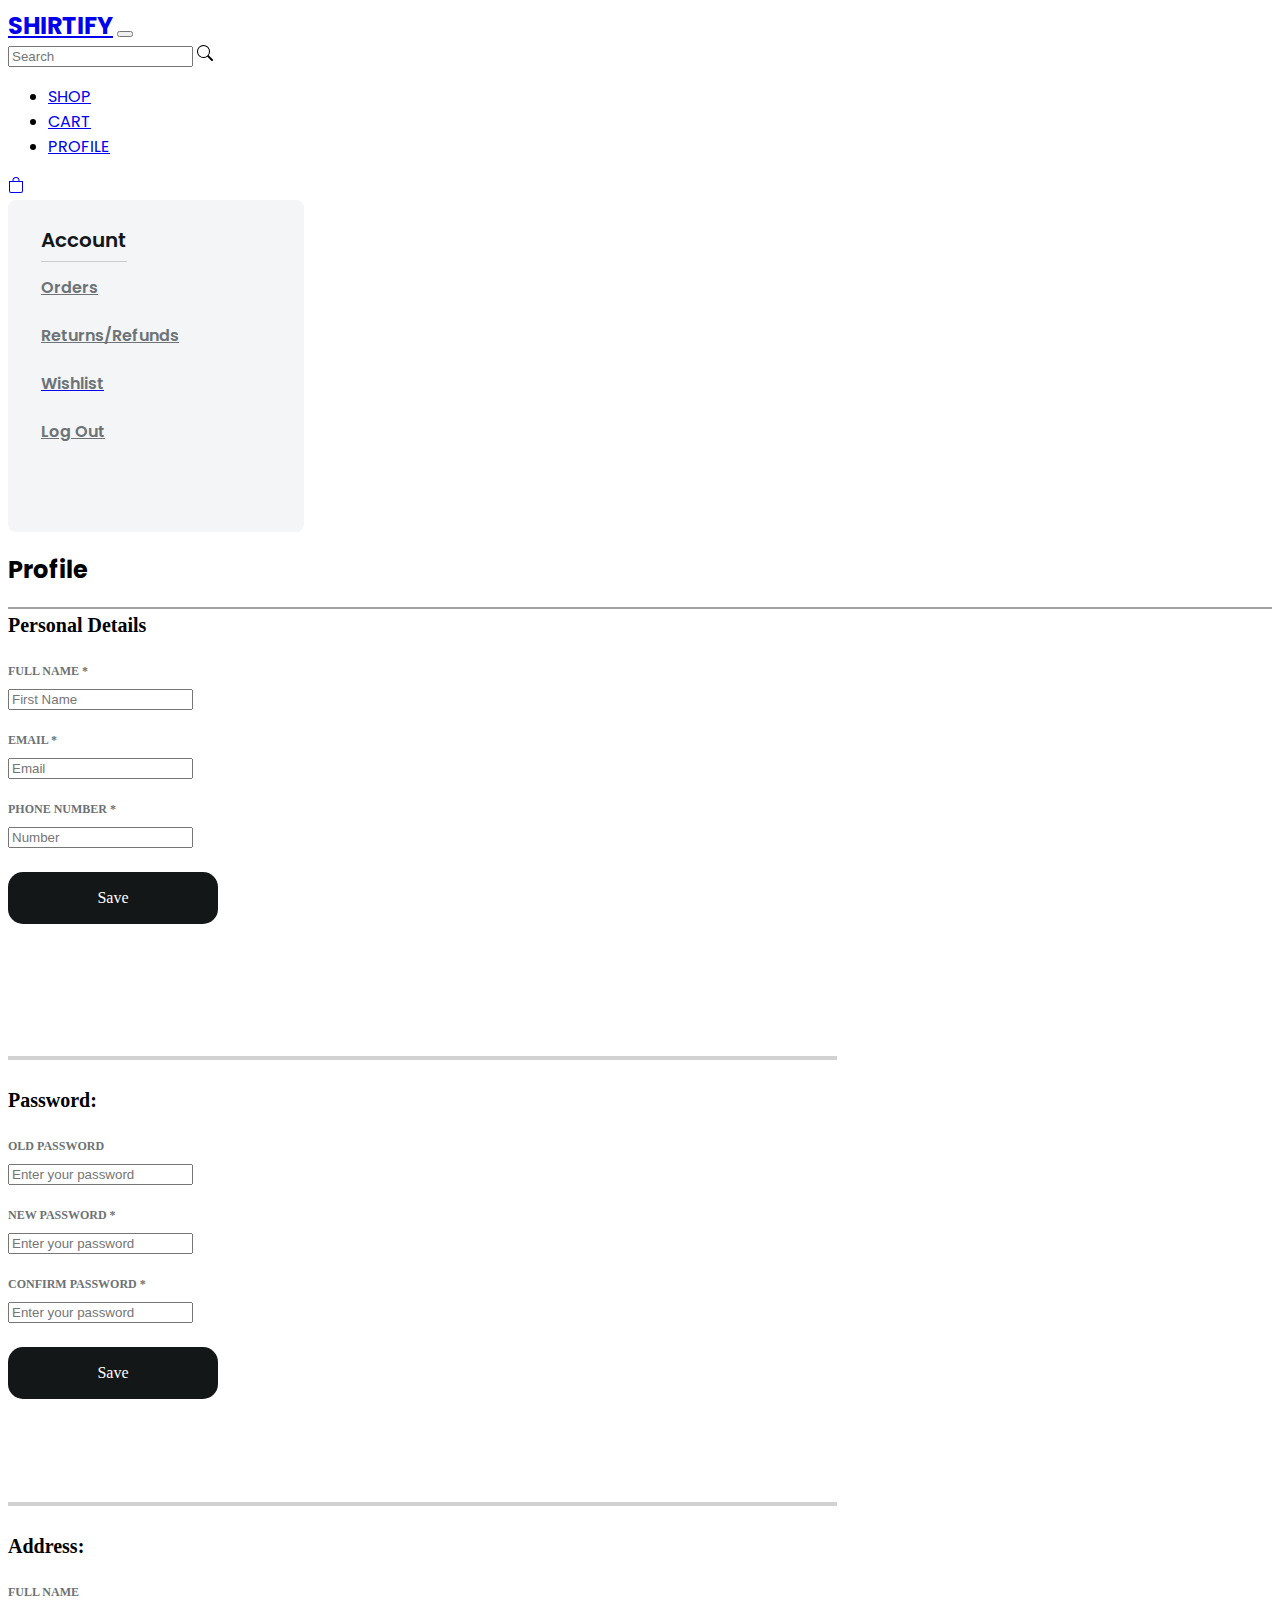
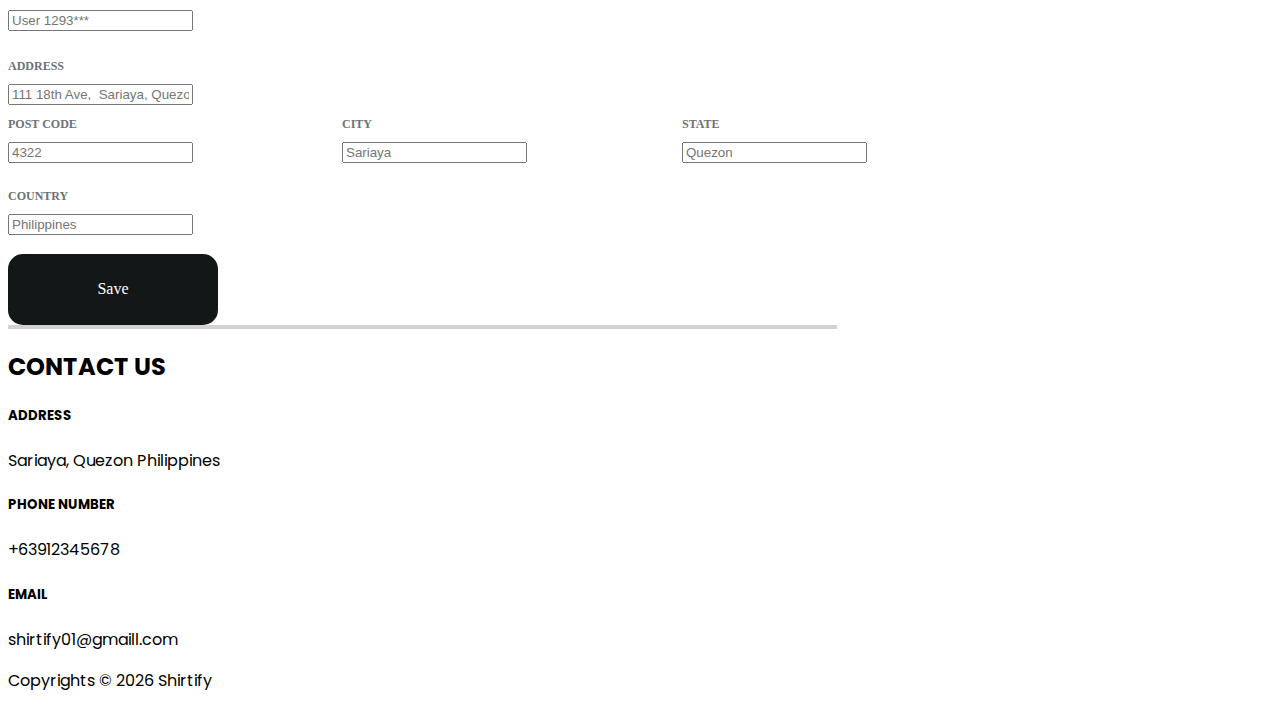
<file: pages/edit-pfp.html>
<!DOCTYPE html>
<html lang="en">
  <head>
    <meta charset="UTF-8" />
    <meta name="viewport" content="width=device-width, initial-scale=1, shrink-to-fit=no" />
    <meta http-equiv="x-ua-compatible" content="ie=edge" />
    <title>Shirtify</title>
    <link rel="icon" href="../img/mdb-favicon.ico" type="image/x-icon" />
    <link href="https://cdn.jsdelivr.net/npm/bootstrap@5.2.3/dist/css/bootstrap.min.css" rel="stylesheet" integrity="sha384-rbsA2VBKQhggwzxH7pPCaAqO46MgnOM80zW1RWuH61DGLwZJEdK2Kadq2F9CUG65" crossorigin="anonymous">
    <script src="https://cdn.jsdelivr.net/npm/bootstrap@5.2.3/dist/js/bootstrap.bundle.min.js" integrity="sha384-kenU1KFdBIe4zVF0s0G1M5b4hcpxyD9F7jL+jjXkk+Q2h455rYXK/7HAuoJl+0I4" crossorigin="anonymous"></script>
    <link rel="stylesheet" href="../css/styles.css">
    <link rel="stylesheet" href="../css/font-poppins.css">
  </head>
  <body>
    <nav class="navbar navbar-expand-lg bg-light sticky-top">
      <div class="container-fluid">
      <a class="navbar-brand ml-5 mt-lg-0 me-auto" href="../index.html" style="font-size: 24px; font-weight: bold;">SHIRTIFY</a>
      <button class="navbar-toggler" type="button" onclick="toggleNavbar()" aria-controls="navbarSupportedContent" aria-expanded="false" aria-label="Toggle navigation">
        <span class="navbar-toggler-icon"></span>
      </button>
    <!-- Collapsible wrapper -->
    <div class="collapse navbar-collapse" id="navbarSupportedContent">
      <!-- Search input -->
      <div class="input-group rounded-3 me-3 mb-2 mb-lg-0">
        <input type="search" class="form-control rounded" placeholder="Search" aria-label="Search" aria-describedby="search-addon" />
        <span class="input-group-text border-0" id="search-addon">
          <svg xmlns="http://www.w3.org/2000/svg" width="16" height="16" fill="currentColor" class="bi bi-search" viewBox="0 0 16 16">
            <path d="M11.742 10.344a6.5 6.5 0 1 0-1.397 1.398h-.001c.03.04.062.078.098.115l3.85 3.85a1 1 0 0 0 1.415-1.414l-3.85-3.85a1.007 1.007 0 0 0-.115-.1zM12 6.5a5.5 5.5 0 1 1-11 0 5.5 5.5 0 0 1 11 0"/>
          </svg>
        </span>
      </div>
      <!-- Right elements -->
      <div class="d-flex align-items-center">
        <ul class="navbar-nav me-auto mb-2 mb-lg-0">
          <li class="nav-item">
            <a class="nav-link" href="shopping-page.html">SHOP</a>
          </li>
          <li class="nav-item">
            <a class="nav-link" href="cart.html">CART</a>
          </li>
          <li class="nav-item">
            <a class="nav-link" href="customer-pfp.html">PROFILE</a>
          </li>
        </ul>
      </div>
      <!-- Right elements -->

      <!-- Cart icon -->
      <a class="text-reset me-3" href="cart.html">
        <svg xmlns="http://www.w3.org/2000/svg" width="16" height="16" fill="currentColor" class="bi bi-bag" viewBox="0 0 16 16">
          <path d="M8 1a2.5 2.5 0 0 1 2.5 2.5V4h-5v-.5A2.5 2.5 0 0 1 8 1m3.5 3v-.5a3.5 3.5 0 1 0-7 0V4H1v10a2 2 0 0 0 2 2h10a2 2 0 0 0 2-2V4zM2 5h12v9a1 1 0 0 1-1 1H3a1 1 0 0 1-1-1z"/>
        </svg>
      </a>
    </div>
    <!-- Collapsible wrapper -->
  </div>
  <!-- Container wrapper -->
</div>
</nav>
<script>
  function toggleNavbar() {
    var navbarCollapse = document.getElementById("navbarSupportedContent");
    if (navbarCollapse.classList.contains("show")) {
      navbarCollapse.classList.remove("show");
    } else {
      navbarCollapse.classList.add("show");
    }
  }
</script>

<div class="container  ">
    <div class="row mt-5 mb-5">
        <div class="Menu col-lg-4" style="width: 270px; height: 265px; padding-top: 19px; padding-bottom: 48px; padding-left: 26px; background: #F3F5F7; border-radius: 8px; flex-direction: column; justify-content: flex-start; align-items: center; gap: 40px; display: inline-flex">
            <div class="Frame742" style="width: 256px; height: 204px; flex-direction: column; justify-content: flex-start; align-items: flex-start; gap: 5px; display: flex">
            <div class="Elements" style="height: 42px; padding-top: 8px; padding-bottom: 8px; border-bottom: 1px rgba(20, 23, 24, 0.18) solid; flex-direction: column; justify-content: flex-start; align-items: flex-start; gap: 10px; display: flex">
                <div class="MenuItem" style="align-self: stretch; color: #141718; font-size: 20px; font-weight: 600; line-height: 26px; word-wrap: break-word">Account</div>
            </div>
            <div class="Elements" style="height: 42px; padding-top: 8px; padding-bottom: 8px; border-bottom: 1px rgba(255, 255, 255, 0) solid; flex-direction: column; justify-content: flex-start; align-items: flex-start; gap: 10px; display: flex">
              <a href="order-details.html" class="MenuItem" style="align-self: stretch; color: #6C7275; font-size: 16px; font-weight: 600; line-height: 26px; word-wrap: break-word">Orders</a>
          </div>
          <div class="Elements" style="height: 42px; padding-top: 8px; padding-bottom: 8px; border-bottom: 1px rgba(255, 255, 255, 0) solid; flex-direction: column; justify-content: flex-start; align-items: flex-start; gap: 10px; display: flex">
              <a href="refunds.html" class="MenuItem" style="align-self: stretch; color: #6C7275; font-size: 16px; font-weight: 600; line-height: 26px; word-wrap: break-word">Returns/Refunds</a>
          </div>
          <div class="Elements" style="height: 42px; padding-top: 8px; padding-bottom: 8px; border-bottom: 1px rgba(255, 255, 255, 0) solid; flex-direction: column; justify-content: flex-start; align-items: flex-start; gap: 10px; display: flex">
              <a href="wishlist.html"><div class="MenuItem" style="align-self: stretch; color: #6C7275; font-size: 16px; font-weight: 600; line-height: 26px; word-wrap: break-word">Wishlist</div></a>
          </div>
          <div class="Elements" style="height: 42px; padding-top: 8px; padding-bottom: 8px; border-bottom: 1px rgba(255, 255, 255, 0) solid; flex-direction: column; justify-content: flex-start; align-items: flex-start; gap: 10px; display: flex">
            <a href="../auth/login.php" class="MenuItem" style="align-self: stretch; color: #6C7275; font-size: 16px; font-weight: 600; line-height: 26px; word-wrap: break-word">Log Out</a>
          </div>
            </div>
        </div>

        <div class="profile col-lg-8">
            <h2 class="mt-2">Profile</h2>
            <span>
                <div class="Line40" style="max-width: 100%; height: 0px; border: 1px rgba(134, 131, 131, 0.75) solid"></div>
            </span>
            <div class="Form" style="width: 707px; height: 297px; flex-direction: column; justify-content: flex-start; align-items: flex-start; gap: 24px; display: inline-flex">
                <div class="PersonalDetails" style="color: black; font-size: 20px; font-family: Inter; font-weight: 600; line-height: 32px; word-wrap: break-word">Personal Details</div>
                <div class="Name" style="height: 64px; flex-direction: column; justify-content: flex-start; align-items: flex-start; gap: 12px; display: flex">
                  <div class="FullName" style="width: 83px; color: #6C7275; font-size: 12px; font-family: Inter; font-weight: 700; text-transform: uppercase; line-height: 12px; word-wrap: break-word">Full name *</div>
                        <input type="text" class="form-control col-lg-12" id="name" placeholder="First Name">
                </div>
                <div class="Name" style="height: 64px; flex-direction: column; justify-content: flex-start; align-items: flex-start; gap: 12px; display: flex">
                  <div class="Email" style="color: #6C7275; font-size: 12px; font-family: Inter; font-weight: 700; text-transform: uppercase; line-height: 12px; word-wrap: break-word">Email *</div>
                  <input type="email" class="form-control col-lg-12" id="email" placeholder="Email">
                </div>
                <div class="Name" style="height: 64px; flex-direction: column; justify-content: flex-start; align-items: flex-start; gap: 12px; display: flex">
                  <div class="PhoneNumber" style="color: #6C7275; font-size: 12px; font-family: Inter; font-weight: 700; text-transform: uppercase; line-height: 12px; word-wrap: break-word">Phone number *</div>
                  <input type="tel" class="form-control col-lg-12" id="tel" placeholder="Number">
                </div>
                <div class="Button" style="width: 130px; height: 47px; padding-left: 40px; padding-right: 40px; padding-top: 12px; padding-bottom: 12px; background: #141718; border-radius: 15px; justify-content: center; align-items: center; gap: 8px; display: inline-flex">
                    <div class="ShowMore" style="text-align: center; color: white; font-size: 16px; font-family: Inter; font-weight: 500; line-height: 28px; word-wrap: break-word">Save</div>
                </div>
            </div>


            <div class="Form" style=" width: 707px; height: 296px; flex-direction: column; justify-content: flex-start; align-items: flex-start; gap: 24px; display: inline-flex; margin-top: 150px;">
                <div class="Line46" style="width: 825px; height: 0px; border: 2px rgba(168.94, 168.94, 168.94, 0.52) solid"></div>
                <div class="Password" style=" color: black; font-size: 20px; font-family: Inter; font-weight: 600; line-height: 32px; word-wrap: break-word">Password:</div>
                <div class="Name" style="height: 64px; flex-direction: column; justify-content: flex-start; align-items: flex-start; gap: 12px; display: flex">
                  <div class="OldPassword" style="width: 104px; color: #6C7275; font-size: 12px; font-family: Inter; font-weight: 700; text-transform: uppercase; line-height: 12px; word-wrap: break-word">Old Password</div>
                  <input type="password" class="form-control" id="password" placeholder="Enter your password">
                </div>
                <div class="Name" style="height: 64px; flex-direction: column; justify-content: flex-start; align-items: flex-start; gap: 12px; display: flex">
                  <div class="NewPassword" style="color: #6C7275; font-size: 12px; font-family: Inter; font-weight: 700; text-transform: uppercase; line-height: 12px; word-wrap: break-word">New password *</div>
                  <input type="password" class="form-control" id="password" placeholder="Enter your password">
                </div>
                <div class="Name" style="height: 64px; flex-direction: column; justify-content: flex-start; align-items: flex-start; gap: 12px; display: flex">
                  <div class="ConfirmPassword" style="color: #6C7275; font-size: 12px; font-family: Inter; font-weight: 700; text-transform: uppercase; line-height: 12px; word-wrap: break-word">Confirm password *</div>
                  <input type="password" class="form-control" id="password" placeholder="Enter your password">
                </div>
                <div class="Button" style="width: 130px; height: 47px; padding-left: 40px; padding-right: 40px; padding-top: 12px; padding-bottom: 12px; background: #141718; border-radius: 15px; justify-content: center; align-items: center; gap: 8px; display: inline-flex">
                    <div class="ShowMore" style="text-align: center; color: white; font-size: 16px; font-family: Inter; font-weight: 500; line-height: 28px; word-wrap: break-word">Save</div>
                </div>
              </div>


              <div class="Form" style="margin-top: 150px; width: 707px; height: 208px; flex-direction: column; justify-content: flex-start; align-items: flex-start; gap: 24px; display: inline-flex">
                <div class="Line46" style="width: 825px; height: 0px; border: 2px rgba(168.94, 168.94, 168.94, 0.52) solid"></div>
                <div class="Address" style="color: black; font-size: 20px; font-family: Inter; font-weight: 600; line-height: 32px; word-wrap: break-word">Address:</div>
                <div class="Name" style="height: 64px; flex-direction: column; justify-content: flex-start; align-items: flex-start; gap: 12px; display: flex">
                  <div class="FullName" style="width: 104px; color: #6C7275; font-size: 12px; font-family: Inter; font-weight: 700; text-transform: uppercase; line-height: 12px; word-wrap: break-word">FUll name</div>
                  <input type="text" class="form-control" id="name" placeholder="User 1293***">
                </div>
                <div class="Name" style="height: 64px; flex-direction: column; justify-content: flex-start; align-items: flex-start; gap: 12px; display: flex">
                  <div class="Address" style="color: #6C7275; font-size: 12px; font-family: Inter; font-weight: 700; text-transform: uppercase; line-height: 12px; word-wrap: break-word">Address</div>
                  <input type="text" class="form-control" id="name" placeholder="111 18th Ave,  Sariaya, Quezon,  Philippines.">
                </div>
              </div>
              

              <div class="row mt-5 mb-4 mr-3">
                <div class="Name col-lg-6" style="width: 330px; height: 64px; flex-direction: column; justify-content: flex-start; align-items: flex-start; gap: 12px; display: inline-flex">
                    <div class="PostCode" style="color: #6C7275; font-size: 12px; font-family: Inter; font-weight: 700; text-transform: uppercase; line-height: 12px; word-wrap: break-word">Post code</div>
                    <input type="text" class="form-control" id="name" placeholder="4322">
                  </div>

                  <div class="Name col-lg-6" style="width: 336px; height: 64px; flex-direction: column; justify-content: flex-start; align-items: flex-start; gap: 12px; display: inline-flex">
                    <div class="City" style="color: #6C7275; font-size: 12px; font-family: Inter; font-weight: 700; text-transform: uppercase; line-height: 12px; word-wrap: break-word">City</div>
                    <input type="text" class="form-control" id="name" placeholder="Sariaya">
                  </div>

                  <div class="Name col-lg-6" style="width: 330px; height: 64px; flex-direction: column; justify-content: flex-start; align-items: flex-start; gap: 12px; display: inline-flex">
                    <div class="State mt-2" style="color: #6C7275; font-size: 12px; font-family: Inter; font-weight: 700; text-transform: uppercase; line-height: 12px; word-wrap: break-word ">State</div>
                    <input type="text" class="form-control" id="name" placeholder="Quezon">
                  </div>

                  <div class="Name col-lg-6" style="width: 336px; height: 64px; flex-direction: column; justify-content: flex-start; align-items: flex-start; gap: 12px; display: inline-flex">
                    <div class="Country mt-2" style="color: #6C7275; font-size: 12px; font-family: Inter; font-weight: 700; text-transform: uppercase; line-height: 12px; word-wrap: break-word">Country</div>
                    <input type="text" class="form-control" id="name" placeholder="Philippines">
                  </div>
                  
              </div>
              <div class="Button" style="width: 130px; height: 47px; padding-left: 40px; padding-right: 40px; padding-top: 12px; padding-bottom: 12px; background: #141718; border-radius: 15px; justify-content: center; align-items: center; gap: 8px; display: inline-flex">
                <div class="ShowMore" style="text-align: center; color: white; font-size: 16px; font-family: Inter; font-weight: 500; line-height: 28px; word-wrap: break-word">Save</div>
            </div>
              <div class="Line46 mt-5" style="width: 825px; height: 0px; border: 2px rgba(168.94, 168.94, 168.94, 0.52) solid"></div>
        </div>
    </div>
</div>

<!-- Footer -->
<section class="mt-5 pt-5">
  <footer class="bg-success text-white text-center text-lg-start ">
    <h2 class="text-center m-5 p-5">CONTACT US</h2>
    <div class="container p-4 d-flex justify-content-center">
      <div class="row">
        <div class="col-lg-4 col-md-12 mb-4 mb-md-0">
          <h5 class="text-uppercase">ADDRESS</h5>
          <p>Sariaya, Quezon Philippines</p>
        </div>
        <div class="col-lg-4 col-md-12 mb-4 mb-md-0">
          <h5 class="text-uppercase">PHONE NUMBER</h5>
          <p>+63912345678</p>
        </div>
        <div class="col-lg-4 col-md-12 mb-4 mb-md-0">
          <h5 class="text-uppercase">EMAIL</h5>
          <p>shirtify01@gmaill.com</p>
        </div>
      </div>
    </div>

    <p class="text-center py-3" id="copyright">
      <!-- Copyright year will appear here -->
    </p>
    
    <script>
      const currentYear = new Date().getFullYear();
      const copyright = document.getElementById('copyright');
      copyright.textContent = `Copyrights © ${currentYear} Shirtify`;
    </script>
  </footer>
</section>
<!-- /Footer -->


    <!-- JS -->
    <script src="https://cdn.jsdelivr.net/npm/@popperjs/core@2.11.6/dist/umd/popper.min.js" integrity="sha384-oBqDVmMz9ATKxIep9tiCxS/Z9fNfEXiDAYTujMAeBAsjFuCZSmKbSSUnQlmh/jp3" crossorigin="anonymous"></script>
    <script src="https://cdn.jsdelivr.net/npm/bootstrap@5.2.3/dist/js/bootstrap.min.js" integrity="sha384-cuYeSxntonz0PPNlHhBs68uyIAVpIIOZZ5JqeqvYYIcEL727kskC66kF92t6Xl2V" crossorigin="anonymous"></script>
  </body>
</html>
</file>
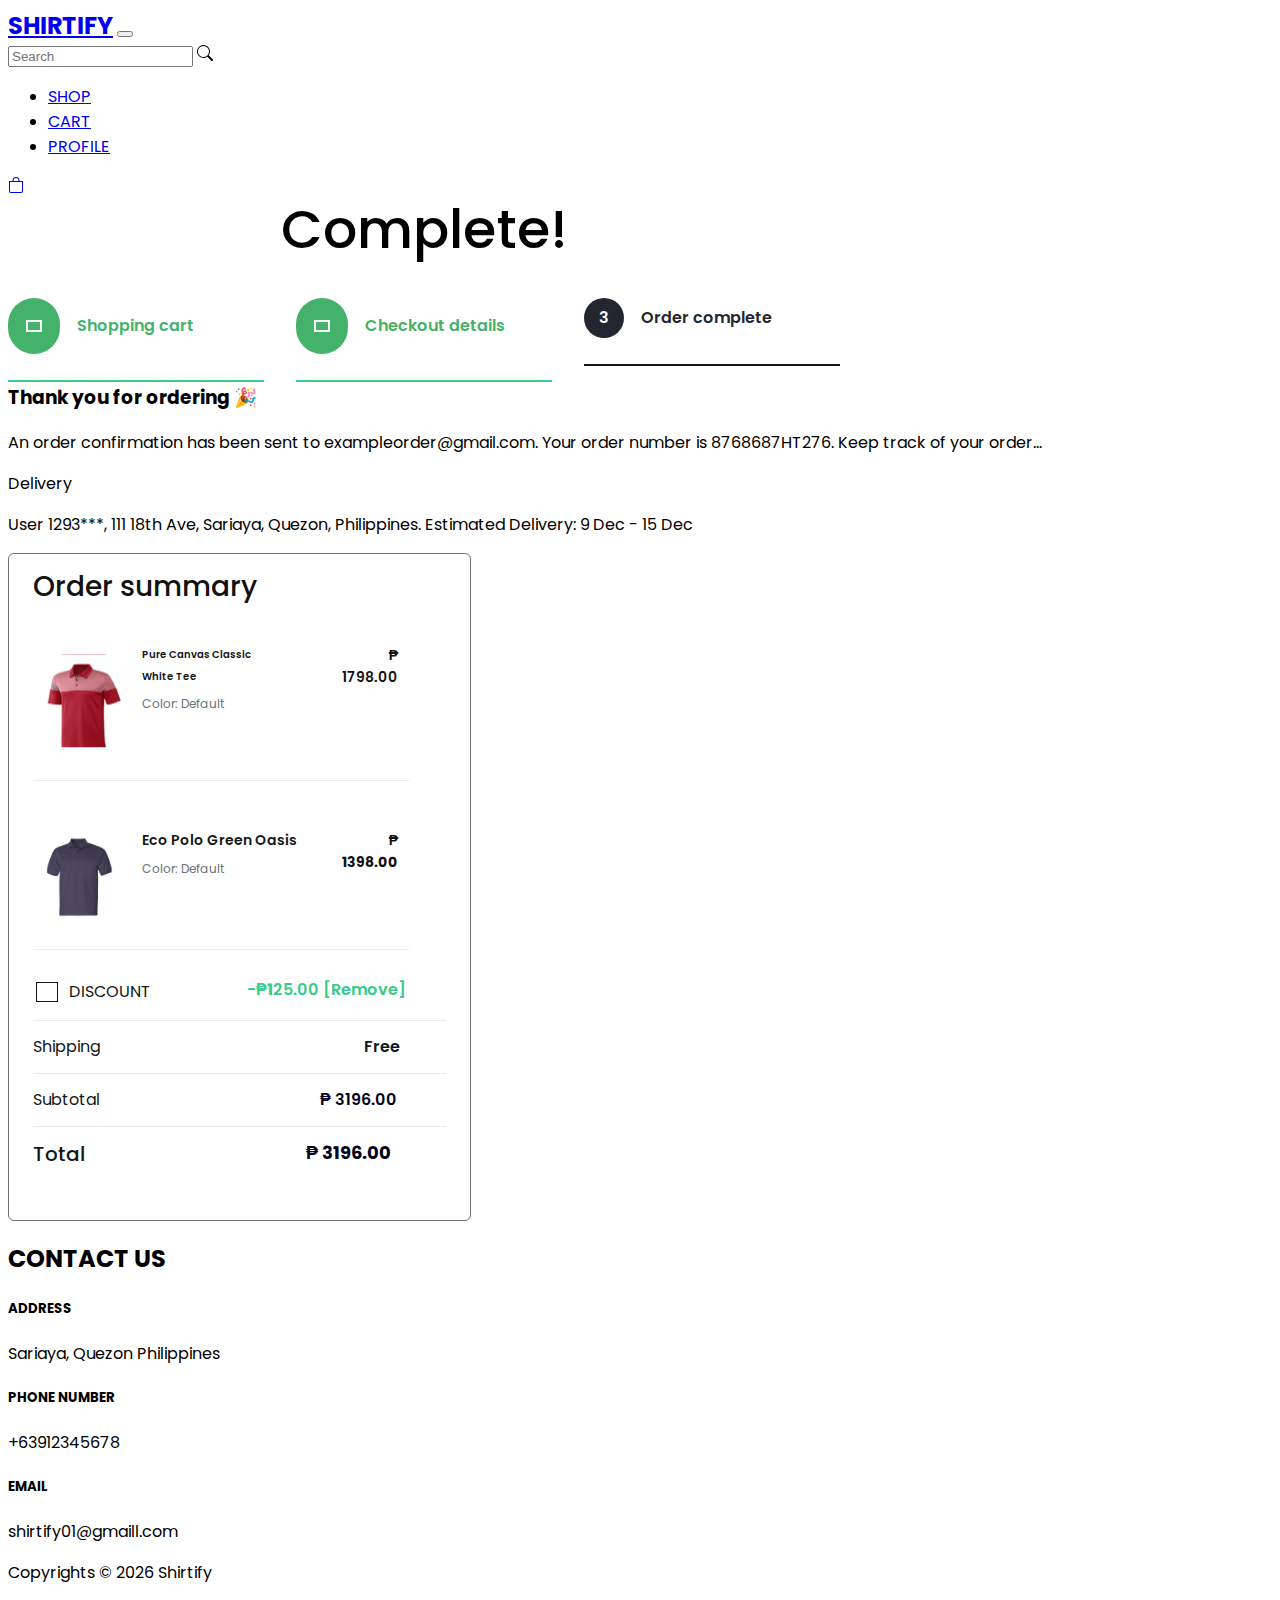
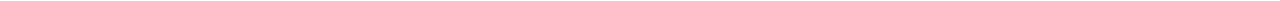
<file: pages/order-completed.html>
<!DOCTYPE html>
<html lang="en">
  <head>
    <meta charset="UTF-8" />
    <meta name="viewport" content="width=device-width, initial-scale=1, shrink-to-fit=no" />
    <meta http-equiv="x-ua-compatible" content="ie=edge" />
    <title>Shirtify</title>
    <link rel="icon" href="../img/mdb-favicon.ico" type="image/x-icon" />
    <link href="https://cdn.jsdelivr.net/npm/bootstrap@5.2.3/dist/css/bootstrap.min.css" rel="stylesheet" integrity="sha384-rbsA2VBKQhggwzxH7pPCaAqO46MgnOM80zW1RWuH61DGLwZJEdK2Kadq2F9CUG65" crossorigin="anonymous">
    <script src="https://cdn.jsdelivr.net/npm/bootstrap@5.2.3/dist/js/bootstrap.bundle.min.js" integrity="sha384-kenU1KFdBIe4zVF0s0G1M5b4hcpxyD9F7jL+jjXkk+Q2h455rYXK/7HAuoJl+0I4" crossorigin="anonymous"></script>
    <link rel="stylesheet" href="../css/styles.css">
    <link rel="stylesheet" href="../css/font-poppins.css">
  </head>
  <body>
    <nav class="navbar navbar-expand-lg bg-light sticky-top">
      <div class="container-fluid">
      <a class="navbar-brand ml-5 mt-lg-0 me-auto" href="../index.html" style="font-size: 24px; font-weight: bold;">SHIRTIFY</a>
      <button class="navbar-toggler" type="button" onclick="toggleNavbar()" aria-controls="navbarSupportedContent" aria-expanded="false" aria-label="Toggle navigation">
        <span class="navbar-toggler-icon"></span>
      </button>
    <!-- Collapsible wrapper -->
    <div class="collapse navbar-collapse" id="navbarSupportedContent">
      <!-- Search input -->
      <div class="input-group rounded-3 me-3 mb-2 mb-lg-0">
        <input type="search" class="form-control rounded" placeholder="Search" aria-label="Search" aria-describedby="search-addon" />
        <span class="input-group-text border-0" id="search-addon">
          <svg xmlns="http://www.w3.org/2000/svg" width="16" height="16" fill="currentColor" class="bi bi-search" viewBox="0 0 16 16">
            <path d="M11.742 10.344a6.5 6.5 0 1 0-1.397 1.398h-.001c.03.04.062.078.098.115l3.85 3.85a1 1 0 0 0 1.415-1.414l-3.85-3.85a1.007 1.007 0 0 0-.115-.1zM12 6.5a5.5 5.5 0 1 1-11 0 5.5 5.5 0 0 1 11 0"/>
          </svg>
        </span>
      </div>
      <!-- Right elements -->
      <div class="d-flex align-items-center">
        <ul class="navbar-nav me-auto mb-2 mb-lg-0">
          <li class="nav-item">
            <a class="nav-link" href="shopping-page.html">SHOP</a>
          </li>
          <li class="nav-item">
            <a class="nav-link" href="cart.html">CART</a>
          </li>
          <li class="nav-item">
            <a class="nav-link" href="customer-pfp.html">PROFILE</a>
          </li>
        </ul>
      </div>
      <!-- Right elements -->

      <!-- Cart icon -->
      <a class="text-reset me-3" href="cart.html">
        <svg xmlns="http://www.w3.org/2000/svg" width="16" height="16" fill="currentColor" class="bi bi-bag" viewBox="0 0 16 16">
          <path d="M8 1a2.5 2.5 0 0 1 2.5 2.5V4h-5v-.5A2.5 2.5 0 0 1 8 1m3.5 3v-.5a3.5 3.5 0 1 0-7 0V4H1v10a2 2 0 0 0 2 2h10a2 2 0 0 0 2-2V4zM2 5h12v9a1 1 0 0 1-1 1H3a1 1 0 0 1-1-1z"/>
        </svg>
      </a>
    </div>
    <!-- Collapsible wrapper -->
  </div>
  <!-- Container wrapper -->
</div>
</nav>
<script>
  function toggleNavbar() {
    var navbarCollapse = document.getElementById("navbarSupportedContent");
    if (navbarCollapse.classList.contains("show")) {
      navbarCollapse.classList.remove("show");
    } else {
      navbarCollapse.classList.add("show");
    }
  }
</script>

<div class="container">
    <div class="Title" style="width: 832px; height: 164px; flex-direction: column; justify-content: flex-start; align-items: center; gap: 40px; display: inline-flex">
        <div class="Complete" style="color: black; font-size: 54px; font-family: Poppins; font-weight: 500; line-height: 58px; word-wrap: break-word">Complete!</div>
        <div class="Process" style="justify-content: flex-start; align-items: flex-start; gap: 32px; display: inline-flex">
          <div class="Process" style="width: 256px; padding-bottom: 26px; border-bottom: 2px #38CB89 solid; flex-direction: column; justify-content: flex-start; align-items: flex-start; gap: 24px; display: inline-flex">
            <div class="Frame75" style="align-self: stretch; justify-content: flex-start; align-items: center; gap: 17px; display: inline-flex">
              <div class="Frame73" style="padding: 8px; background: #45B26B; border-radius: 40px; overflow: hidden; flex-direction: column; justify-content: center; align-items: center; gap: 10px; display: inline-flex">
                <div class="IconsCheckLine" style="width: 24px; height: 24px; padding-left: 6px; padding-right: 6px; padding-top: 8px; padding-bottom: 8px; justify-content: center; align-items: center; display: inline-flex">
                  <div class="Check" style="width: 12px; height: 8px; border: 2px #FCFCFD solid"></div>
                </div>
              </div>
              <div class="ShoppingCart" style="flex: 1 1 0; color: #45B26B; font-size: 16px; font-weight: 600; line-height: 26px; word-wrap: break-word">Shopping cart</div>
            </div>
          </div>
          <div class="Process" style="width: 256px; padding-bottom: 26px; border-bottom: 2px #38CB89 solid; flex-direction: column; justify-content: flex-start; align-items: flex-start; gap: 24px; display: inline-flex">
            <div class="Frame75" style="align-self: stretch; justify-content: flex-start; align-items: center; gap: 17px; display: inline-flex">
              <div class="Frame73" style="padding: 8px; background: #45B26B; border-radius: 40px; overflow: hidden; flex-direction: column; justify-content: center; align-items: center; gap: 10px; display: inline-flex">
                <div class="IconsCheckLine" style="width: 24px; height: 24px; padding-left: 6px; padding-right: 6px; padding-top: 8px; padding-bottom: 8px; justify-content: center; align-items: center; display: inline-flex">
                  <div class="Check" style="width: 12px; height: 8px; border: 2px #FCFCFD solid"></div>
                </div>
              </div>
              <div class="CheckoutDetails" style="flex: 1 1 0; color: #45B26B; font-size: 16px; font-weight: 600; line-height: 26px; word-wrap: break-word">Checkout details</div>
            </div>
          </div>
          <div class="Process" style="width: 256px; padding-bottom: 26px; border-bottom: 2px #141718 solid; flex-direction: column; justify-content: flex-start; align-items: flex-start; gap: 24px; display: inline-flex">
            <div class="Frame75" style="align-self: stretch; justify-content: flex-start; align-items: center; gap: 17px; display: inline-flex">
              <div class="Frame73" style="padding-left: 15px; padding-right: 15px; padding-top: 8px; padding-bottom: 8px; background: #23262F; border-radius: 40px; overflow: hidden; flex-direction: column; justify-content: center; align-items: center; gap: 10px; display: inline-flex">
                <div style="text-align: center; color: #FCFCFD; font-size: 16px; font-weight: 600; line-height: 24px; word-wrap: break-word">3</div>
              </div>
              <div class="OrderComplete" style="flex: 1 1 0; color: #23262F; font-size: 16px; font-weight: 600; line-height: 26px; word-wrap: break-word">Order complete</div>
            </div>
          </div>
        </div>
      </div>

      <div class="row mt-5">
        <div class="col-lg-6">
            <h3 class="mb-5">Thank you for ordering 🎉</h3>
            <p>An order confirmation has been sent to exampleorder@gmail.com. Your order number is 8768687HT276. Keep track of your order...</p>
            <p>Delivery</p>
            <p>User 1293***, 111 18th Ave, Sariaya, Quezon, Philippines. Estimated Delivery: 9 Dec - 15 Dec</p>
        </div>
        <div class="ElementsCheckoutOrderSummary" style="width: 413px; height: 634px; padding-left: 24px; padding-right: 24px; padding-top: 16px; padding-bottom: 16px; background: white; border-radius: 6px; border: 1px #6C7275 solid; flex-direction: column; justify-content: flex-start; align-items: flex-start; gap: 16px; display: inline-flex">
            <div class="OrderSummary" style="align-self: stretch; color: #121212; font-size: 28px; font-family: Poppins; font-weight: 500; line-height: 34px; word-wrap: break-word">Order summary</div>
            <div class="ProductsCoupon" style="align-self: stretch; height: 328px; flex-direction: column; justify-content: flex-start; align-items: flex-start; gap: 24px; display: flex">
              <div class="ElementsCartProductCell" style="width: 376px; padding-top: 24px; padding-bottom: 24px; border-bottom: 1px #E8ECEF solid; justify-content: space-between; align-items: center; display: inline-flex">
                <div class="CartItem" style="width: 371px; height: 112px; flex-direction: column; justify-content: flex-start; align-items: flex-start; gap: 10px; display: inline-flex">
                  <div class="Content" style="width: 316px; justify-content: flex-start; align-items: center; gap: 16px; display: inline-flex">
                    <div class="ImagePlaceholder" style="height: 96px; flex-direction: column; justify-content: center; align-items: center; display: inline-flex">
                      <img class="Fa7dc74bb5dd1d6df0e5ea61ca36adRemovebgPreview2" style="width: 93px; height: 96px" src="../img/shopping-img-2.svg" />
                    </div>
                    <div class="Info" style="width: 273px; height: 113px; justify-content: space-between; align-items: flex-start; display: flex">
                      <div class="Product" style="width: 200px; flex-direction: column; justify-content: center; align-items: flex-start; gap: 8px; display: inline-flex">
                        <div class="PureCanvasClassicWhiteTee" style="width: 150px; height: 42px; color: #141718; font-size: 10px; font-weight: 600; line-height: 22px; word-wrap: break-word">Pure Canvas Classic <br/>White Tee</div>
                        <div class="ColorDefault" style="color: #6C7275; font-size: 12px; font-weight: 400; line-height: 20px; word-wrap: break-word">Color: Default</div>
                      </div>
                      <div class="Price" style="flex-direction: column; justify-content: center; align-items: flex-end; gap: 8px; display: inline-flex">
                        <div class="3800" style="text-align: right; color: #121212; font-size: 14px; font-weight: 600; line-height: 22px; word-wrap: break-word">₱ 1798.00</div>
                        <div class="IconsCloseLine" style="width: 24px; height: 24px; padding: 5px; justify-content: center; align-items: center; display: inline-flex">
                          <div class="Shape" style="width: 14px; height: 14px; background: white"></div>
                        </div>
                      </div>
                    </div>
                  </div>
                </div>
              </div>
              <div class="ElementsCartProductCell" style="width: 376px; padding-top: 24px; padding-bottom: 24px; border-bottom: 1px #E8ECEF solid; justify-content: space-between; align-items: center; display: inline-flex">
                <div class="CartItem" style="width: 376px; flex-direction: column; justify-content: flex-start; align-items: flex-start; gap: 10px; display: inline-flex">
                  <div class="Content" style="width: 316px; justify-content: flex-start; align-items: center; gap: 16px; display: inline-flex">
                    <div class="ImagePlaceholder" style="height: 96px; flex-direction: column; justify-content: center; align-items: center; display: inline-flex">
                      <img class="Fa7dc74bb5dd1d6df0e5ea61ca36adRemovebgPreview2" style="width: 93px; height: 96px" src="../img/shopping-img-1.svg" />
                    </div>
                    <div class="Info" style="width: 267px; align-self: stretch; justify-content: space-between; align-items: flex-start; display: flex">
                      <div class="Product" style="width: 200px; flex-direction: column; justify-content: center; align-items: flex-start; gap: 8px; display: inline-flex">
                        <div class="EcoPoloGreenOasis" style="width: 210px; height: 22px; color: #141718; font-size: 14px; font-weight: 600; line-height: 22px; word-wrap: break-word">Eco Polo Green Oasis</div>
                        <div class="ColorDefault" style="color: #6C7275; font-size: 12px; font-weight: 400; line-height: 20px; word-wrap: break-word">Color: Default</div>
                      </div>
                      <div class="Price" style="flex-direction: column; justify-content: center; align-items: flex-end; gap: 8px; display: inline-flex">
                        <div class="139800" style="text-align: right; color: #121212; font-size: 14px; font-weight: 700; line-height: 22px; word-wrap: break-word">₱ 1398.00</div>
                        <div class="IconsCloseLine" style="width: 24px; height: 24px; padding: 5px; justify-content: center; align-items: center; display: inline-flex">
                          <div class="Shape" style="width: 14px; height: 14px; background: white"></div>
                        </div>
                      </div>
                    </div>
                  </div>
                </div>
              </div>
            </div>
            <div class="Fields" style="align-self: stretch; height: 208px; flex-direction: column; justify-content: flex-start; align-items: flex-start; display: flex">
              <div class="ElementsOrderSummaryInfoField" style="align-self: stretch; height: 52px; padding-top: 13px; padding-bottom: 13px; border-bottom: 1px #E8ECEF solid; flex-direction: column; justify-content: flex-start; align-items: flex-start; display: flex">
                <div class="Content" style="align-self: stretch; justify-content: flex-start; align-items: flex-start; gap: 160px; display: inline-flex">
                  <div class="TitleAmount" style="justify-content: center; align-items: flex-start; gap: 96px; display: flex">
                    <div class="Title" style="align-self: stretch; justify-content: flex-start; align-items: center; gap: 8px; display: inline-flex">
                      <div class="TicketPercent" style="width: 24px; height: 24px; padding-left: 2px; padding-right: 2px; padding-top: 3px; padding-bottom: 3px; justify-content: center; align-items: center; display: flex">
                        <div class="Vector" style="width: 20px; height: 18px; border: 1.50px #141718 solid"></div>
                      </div>
                      <div class="Jenkatemw" style="color: #141718; font-size: 16px; font-weight: 400; line-height: 26px; word-wrap: break-word">DISCOUNT</div>
                    </div>
                    <div class="2500Remove" style="text-align: right"><span style="color: #38CB89; font-size: 16px; font-weight: 600; line-height: 26px; word-wrap: break-word">-</span><span style="color: #38CB89; font-size: 16px; font-weight: 700; line-height: 26px; word-wrap: break-word">₱1</span><span style="color: #38CB89; font-size: 16px; font-weight: 600; line-height: 26px; word-wrap: break-word">25.00 [Remove]</span></div>
                  </div>
                </div>
              </div>
              <div class="ElementsOrderSummaryInfoField" style="align-self: stretch; height: 52px; padding-top: 13px; padding-bottom: 13px; border-bottom: 1px #E8ECEF solid; flex-direction: column; justify-content: flex-start; align-items: flex-start; display: flex">
                <div class="Content" style="align-self: stretch; justify-content: flex-start; align-items: flex-start; gap: 160px; display: inline-flex">
                  <div class="TitleAmount" style="justify-content: center; align-items: flex-start; gap: 264px; display: flex">
                    <div class="Title" style="align-self: stretch; justify-content: flex-start; align-items: center; gap: 8px; display: inline-flex">
                      <div class="Shipping" style="color: #141718; font-size: 16px; font-weight: 400; line-height: 26px; word-wrap: break-word">Shipping</div>
                    </div>
                    <div class="Free" style="text-align: right; color: #141718; font-size: 16px; font-weight: 600; line-height: 26px; word-wrap: break-word">Free</div>
                  </div>
                </div>
              </div>
              <div class="ElementsOrderSummaryInfoField" style="align-self: stretch; height: 52px; padding-top: 13px; padding-bottom: 13px; border-bottom: 1px #E8ECEF solid; flex-direction: column; justify-content: flex-start; align-items: flex-start; display: flex">
                <div class="Content" style="align-self: stretch; justify-content: flex-start; align-items: flex-start; gap: 160px; display: inline-flex">
                  <div class="TitleAmount" style="justify-content: center; align-items: flex-start; gap: 220px; display: flex">
                    <div class="Title" style="align-self: stretch; justify-content: flex-start; align-items: center; gap: 8px; display: inline-flex">
                      <div class="Shipping" style="color: #141718; font-size: 16px; font-weight: 400; line-height: 26px; word-wrap: break-word">Subtotal</div>
                    </div>
                    <div class="Free" style="text-align: right; color: #02021D; font-size: 16px; font-weight: 600; line-height: 26px; word-wrap: break-word">₱ 3196.00</div>
                  </div>
                </div>
              </div>
              <div class="ElementsOrderSummaryInfoField" style="align-self: stretch; height: 52px; padding-top: 13px; padding-bottom: 13px; flex-direction: column; justify-content: flex-start; align-items: flex-start; display: flex">
                <div class="Content" style="align-self: stretch; justify-content: flex-start; align-items: flex-start; gap: 160px; display: inline-flex">
                  <div class="TitleAmount" style="justify-content: center; align-items: flex-start; gap: 221px; display: flex">
                    <div class="Title" style="align-self: stretch; justify-content: flex-start; align-items: center; gap: 8px; display: inline-flex">
                      <div class="Shipping" style="color: #141718; font-size: 20px; font-family: Poppins; font-weight: 500; line-height: 28px; word-wrap: break-word">Total</div>
                    </div>
                    <div class="Free" style="text-align: right; color: #02021D; font-size: 18px; font-weight: 700; line-height: 26px; word-wrap: break-word">₱ 3196.00</div>
                  </div>
                </div>
              </div>
            </div>
          </div>
    </div>
</div>

<!-- Footer -->
<section>
  <footer class="bg-success text-white text-center text-lg-start ">
    <h2 class="text-center m-5 p-5">CONTACT US</h2>
    <div class="container p-4 d-flex justify-content-center">
      <div class="row">
        <div class="col-lg-4 col-md-12 mb-4 mb-md-0">
          <h5 class="text-uppercase">ADDRESS</h5>
          <p>Sariaya, Quezon Philippines</p>
        </div>
        <div class="col-lg-4 col-md-12 mb-4 mb-md-0">
          <h5 class="text-uppercase">PHONE NUMBER</h5>
          <p>+63912345678</p>
        </div>
        <div class="col-lg-4 col-md-12 mb-4 mb-md-0">
          <h5 class="text-uppercase">EMAIL</h5>
          <p>shirtify01@gmaill.com</p>
        </div>
      </div>
    </div>

    <p class="text-center py-3" id="copyright">
      <!-- Copyright year will appear here -->
    </p>
    
    <script>
      const currentYear = new Date().getFullYear();
      const copyright = document.getElementById('copyright');
      copyright.textContent = `Copyrights © ${currentYear} Shirtify`;
    </script>
  </footer>
</section>
<!-- /Footer -->


    <!-- JS -->
    <script src="https://cdn.jsdelivr.net/npm/@popperjs/core@2.11.6/dist/umd/popper.min.js" integrity="sha384-oBqDVmMz9ATKxIep9tiCxS/Z9fNfEXiDAYTujMAeBAsjFuCZSmKbSSUnQlmh/jp3" crossorigin="anonymous"></script>
    <script src="https://cdn.jsdelivr.net/npm/bootstrap@5.2.3/dist/js/bootstrap.min.js" integrity="sha384-cuYeSxntonz0PPNlHhBs68uyIAVpIIOZZ5JqeqvYYIcEL727kskC66kF92t6Xl2V" crossorigin="anonymous"></script>
  </body>
</html>
</file>
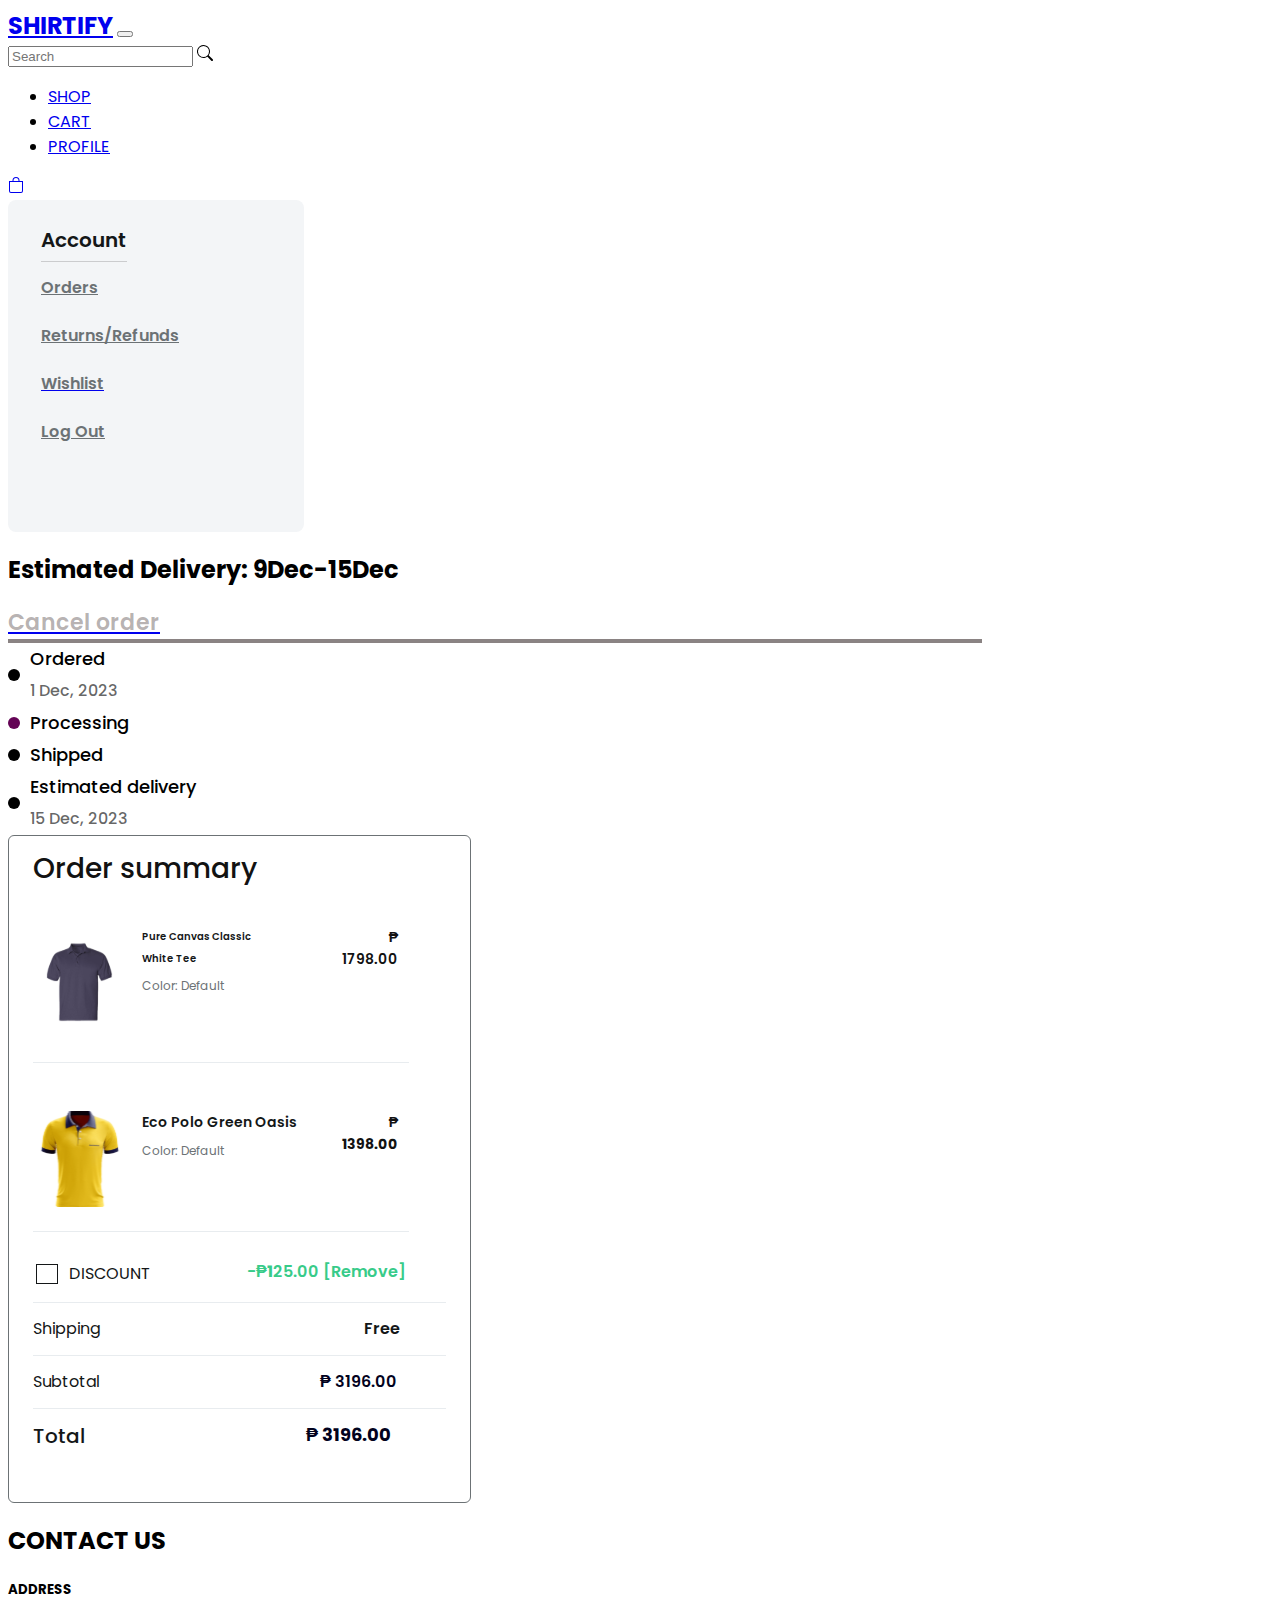
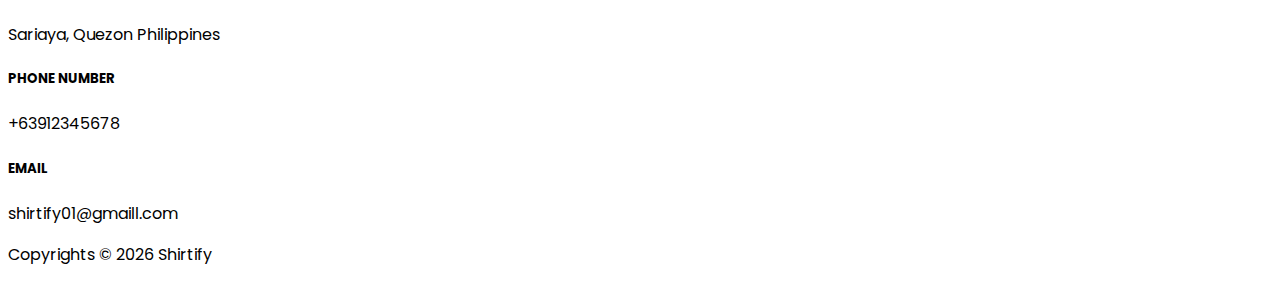
<file: pages/order-details.html>
<!DOCTYPE html>
<html lang="en">
  <head>
    <meta charset="UTF-8" />
    <meta name="viewport" content="width=device-width, initial-scale=1, shrink-to-fit=no" />
    <meta http-equiv="x-ua-compatible" content="ie=edge" />
    <title>Shirtify</title>
    <link rel="icon" href="../img/mdb-favicon.ico" type="image/x-icon" />
    <link href="https://cdn.jsdelivr.net/npm/bootstrap@5.2.3/dist/css/bootstrap.min.css" rel="stylesheet" integrity="sha384-rbsA2VBKQhggwzxH7pPCaAqO46MgnOM80zW1RWuH61DGLwZJEdK2Kadq2F9CUG65" crossorigin="anonymous">
    <script src="https://cdn.jsdelivr.net/npm/bootstrap@5.2.3/dist/js/bootstrap.bundle.min.js" integrity="sha384-kenU1KFdBIe4zVF0s0G1M5b4hcpxyD9F7jL+jjXkk+Q2h455rYXK/7HAuoJl+0I4" crossorigin="anonymous"></script>
    <link rel="stylesheet" href="../css/styles.css">
    <link rel="stylesheet" href="../css/font-poppins.css">
  </head>
  <body>
    <nav class="navbar navbar-expand-lg bg-light sticky-top">
      <div class="container-fluid">
      <a class="navbar-brand ml-5 mt-lg-0 me-auto" href="../index.html" style="font-size: 24px; font-weight: bold;">SHIRTIFY</a>
      <button class="navbar-toggler" type="button" onclick="toggleNavbar()" aria-controls="navbarSupportedContent" aria-expanded="false" aria-label="Toggle navigation">
        <span class="navbar-toggler-icon"></span>
      </button>
    <!-- Collapsible wrapper -->
    <div class="collapse navbar-collapse" id="navbarSupportedContent">
      <!-- Search input -->
      <div class="input-group rounded-3 me-3 mb-2 mb-lg-0">
        <input type="search" class="form-control rounded" placeholder="Search" aria-label="Search" aria-describedby="search-addon" />
        <span class="input-group-text border-0" id="search-addon">
          <svg xmlns="http://www.w3.org/2000/svg" width="16" height="16" fill="currentColor" class="bi bi-search" viewBox="0 0 16 16">
            <path d="M11.742 10.344a6.5 6.5 0 1 0-1.397 1.398h-.001c.03.04.062.078.098.115l3.85 3.85a1 1 0 0 0 1.415-1.414l-3.85-3.85a1.007 1.007 0 0 0-.115-.1zM12 6.5a5.5 5.5 0 1 1-11 0 5.5 5.5 0 0 1 11 0"/>
          </svg>
        </span>
      </div>
      <!-- Right elements -->
      <div class="d-flex align-items-center">
        <ul class="navbar-nav me-auto mb-2 mb-lg-0">
          <li class="nav-item">
            <a class="nav-link" href="shopping-page.html">SHOP</a>
          </li>
          <li class="nav-item">
            <a class="nav-link" href="cart.html">CART</a>
          </li>
          <li class="nav-item">
            <a class="nav-link" href="customer-pfp.html">PROFILE</a>
          </li>
        </ul>
      </div>
      <!-- Right elements -->

      <!-- Cart icon -->
      <a class="text-reset me-3" href="cart.html">
        <svg xmlns="http://www.w3.org/2000/svg" width="16" height="16" fill="currentColor" class="bi bi-bag" viewBox="0 0 16 16">
          <path d="M8 1a2.5 2.5 0 0 1 2.5 2.5V4h-5v-.5A2.5 2.5 0 0 1 8 1m3.5 3v-.5a3.5 3.5 0 1 0-7 0V4H1v10a2 2 0 0 0 2 2h10a2 2 0 0 0 2-2V4zM2 5h12v9a1 1 0 0 1-1 1H3a1 1 0 0 1-1-1z"/>
        </svg>
      </a>
    </div>
    <!-- Collapsible wrapper -->
  </div>
  <!-- Container wrapper -->
</div>
</nav>
<script>
  function toggleNavbar() {
    var navbarCollapse = document.getElementById("navbarSupportedContent");
    if (navbarCollapse.classList.contains("show")) {
      navbarCollapse.classList.remove("show");
    } else {
      navbarCollapse.classList.add("show");
    }
  }
</script>

<div class="container">
    <div class="row mt-5 mb-5 ">
        <div class="Menu col-lg-3 " style="width: 270px; height: 265px; padding-top: 19px; padding-bottom: 48px; padding-left: 26px; background: #F3F5F7; border-radius: 8px; flex-direction: column; justify-content: flex-start; align-items: center; gap: 40px; display: inline-flex">
            <div class="Frame742" style="width: 256px; height: 204px; flex-direction: column; justify-content: flex-start; align-items: flex-start; gap: 5px; display: flex">
            <div class="Elements" style="height: 42px; padding-top: 8px; padding-bottom: 8px; border-bottom: 1px rgba(20, 23, 24, 0.18) solid; flex-direction: column; justify-content: flex-start; align-items: flex-start; gap: 10px; display: flex">
                <div class="MenuItem" style="align-self: stretch; color: #141718; font-size: 20px; font-weight: 600; line-height: 26px; word-wrap: break-word">Account</div>
            </div>
            <div class="Elements" style="height: 42px; padding-top: 8px; padding-bottom: 8px; border-bottom: 1px rgba(255, 255, 255, 0) solid; flex-direction: column; justify-content: flex-start; align-items: flex-start; gap: 10px; display: flex">
              <a href="order-details.html" class="MenuItem" style="align-self: stretch; color: #6C7275; font-size: 16px; font-weight: 600; line-height: 26px; word-wrap: break-word">Orders</a>
          </div>
          <div class="Elements" style="height: 42px; padding-top: 8px; padding-bottom: 8px; border-bottom: 1px rgba(255, 255, 255, 0) solid; flex-direction: column; justify-content: flex-start; align-items: flex-start; gap: 10px; display: flex">
              <a href="refunds.html" class="MenuItem" style="align-self: stretch; color: #6C7275; font-size: 16px; font-weight: 600; line-height: 26px; word-wrap: break-word">Returns/Refunds</a>
          </div>
          <div class="Elements" style="height: 42px; padding-top: 8px; padding-bottom: 8px; border-bottom: 1px rgba(255, 255, 255, 0) solid; flex-direction: column; justify-content: flex-start; align-items: flex-start; gap: 10px; display: flex">
              <a href="wishlist.html"><div class="MenuItem" style="align-self: stretch; color: #6C7275; font-size: 16px; font-weight: 600; line-height: 26px; word-wrap: break-word">Wishlist</div></a>
          </div>
          <div class="Elements" style="height: 42px; padding-top: 8px; padding-bottom: 8px; border-bottom: 1px rgba(255, 255, 255, 0) solid; flex-direction: column; justify-content: flex-start; align-items: flex-start; gap: 10px; display: flex">
            <a href="../auth/login.php" class="MenuItem" style="align-self: stretch; color: #6C7275; font-size: 16px; font-weight: 600; line-height: 26px; word-wrap: break-word">Log Out</a>
          </div>
            </div>
        </div>

        <div class="details col-lg-9">
            <div class="row">
                <div class="col">
                    <h2>Estimated Delivery: 9Dec-15Dec</h2>
                </div>
                <a href="refunds.html"><div class="CancelOrder col text-end" style="color: rgba(93, 83, 83, 0.45); font-size: 22px; font-weight: 600; line-height: 32px; word-wrap: break-word">Cancel order</div></a>
            </div>
            <div class="Line40" style="width: 970px; height: 0px; border: 2px rgba(99, 89, 89, 0.75) solid"></div>
            <div class="row mt-5">
                <div class="col">
                    <div class="row" style="display: flex;">
                        <div class="col" style="display: flex; align-items: center;">
                            <div class="Ellipse1174" style="width: 12px; height: 12px; background: black; border-radius: 9999px; margin-right: 10px;"></div>
                            <div>
                                <div class="Ordered" style="color: black; font-size: 18px; font-weight: 500; line-height: 32px; word-wrap: break-word">Ordered</div>
                                <div class="Dec2023" style="color: rgba(0, 0, 0, 0.60); font-size: 16px; font-weight: 500; line-height: 32px; word-wrap: break-word">1 Dec, 2023</div>
                            </div>
                        </div>
                    </div>
                    

                    <div class="row" style="display: flex;">
                        <div class="col" style="display: flex; align-items: center;">
                            <div class="Ellipse1174" style="width: 12px; height: 12px; background: rgb(100, 3, 85); border-radius: 9999px; margin-right: 10px;"></div>
                            <div>
                                <div class="Processing" style="color: black; font-size: 18px; font-weight: 500; line-height: 32px; word-wrap: break-word">Processing</div>
                            </div>
                        </div>
                    </div>
                    

                    <div class="row" style="display: flex;">
                        <div class="col" style="display: flex; align-items: center;">
                            <div class="Ellipse1174" style="width: 12px; height: 12px; background: black; border-radius: 9999px; margin-right: 10px;"></div>
                            <div>
                                <div class="Shipped" style="color: black; font-size: 18px; font-weight: 500; line-height: 32px; word-wrap: break-word">Shipped</div>
                            </div>
                        </div>
                    </div>


                    <div class="row" style="display: flex;">
                        <div class="col" style="display: flex; align-items: center;">
                            <div class="Ellipse1174" style="width: 12px; height: 12px; background: black; border-radius: 9999px; margin-right: 10px;"></div>
                            <div>
                                <div class="Estimated-delivery" style="color: black; font-size: 18px; font-weight: 500; line-height: 32px; word-wrap: break-word">Estimated delivery</div>
                                <div class="Dec2023" style="color: rgba(0, 0, 0, 0.60); font-size: 16px; font-weight: 500; line-height: 32px; word-wrap: break-word">15 Dec, 2023</div>
                            </div>
                        </div>
                    </div>
                </div>

                <div class="col">
                    <div class="ElementsCheckoutOrderSummary" style="width: 413px; height: 634px; padding-left: 24px; padding-right: 24px; padding-top: 16px; padding-bottom: 16px; background: white; border-radius: 6px; border: 1px #6C7275 solid; flex-direction: column; justify-content: flex-start; align-items: flex-start; gap: 16px; display: inline-flex">
                        <div class="OrderSummary" style="align-self: stretch; color: #121212; font-size: 28px; font-weight: 500; line-height: 34px; word-wrap: break-word">Order summary</div>
                        <div class="ProductsCoupon" style="align-self: stretch; height: 328px; flex-direction: column; justify-content: flex-start; align-items: flex-start; gap: 24px; display: flex">
                          <div class="ElementsCartProductCell" style="width: 376px; padding-top: 24px; padding-bottom: 24px; border-bottom: 1px #E8ECEF solid; justify-content: space-between; align-items: center; display: inline-flex">
                            <div class="CartItem" style="width: 371px; height: 112px; flex-direction: column; justify-content: flex-start; align-items: flex-start; gap: 10px; display: inline-flex">
                              <div class="Content" style="width: 316px; justify-content: flex-start; align-items: center; gap: 16px; display: inline-flex">
                                <div class="ImagePlaceholder" style="height: 96px; flex-direction: column; justify-content: center; align-items: center; display: inline-flex">
                                    <img class="Fa7dc74bb5dd1d6df0e5ea61ca36adRemovebgPreview2" style="width: 93px; height: 96px" src="../img/shopping-img-1.svg" />
                                  </div>
                                <div class="Info" style="width: 273px; height: 113px; justify-content: space-between; align-items: flex-start; display: flex">
                                  <div class="Product" style="width: 200px; flex-direction: column; justify-content: center; align-items: flex-start; gap: 8px; display: inline-flex">
                                    <div class="PureCanvasClassicWhiteTee" style="width: 150px; height: 42px; color: #141718; font-size: 10px; font-weight: 600; line-height: 22px; word-wrap: break-word">Pure Canvas Classic <br/>White Tee</div>
                                    <div class="ColorDefault" style="color: #6C7275; font-size: 12px; font-weight: 400; line-height: 20px; word-wrap: break-word">Color: Default</div>
                                  </div>
                                  <div class="Price" style="flex-direction: column; justify-content: center; align-items: flex-end; gap: 8px; display: inline-flex">
                                    <div class="3800" style="text-align: right; color: #121212; font-size: 14px; font-weight: 600; line-height: 22px; word-wrap: break-word">₱ 1798.00</div>
                                    <div class="IconsCloseLine" style="width: 24px; height: 24px; padding: 5px; justify-content: center; align-items: center; display: inline-flex">
                                      <div class="Shape" style="width: 14px; height: 14px; background: white"></div>
                                    </div>
                                  </div>
                                </div>
                              </div>
                            </div>
                          </div>

                          <div class="ElementsCartProductCell" style="width: 376px; padding-top: 24px; padding-bottom: 24px; border-bottom: 1px #E8ECEF solid; justify-content: space-between; align-items: center; display: inline-flex">
                            <div class="CartItem" style="width: 376px; flex-direction: column; justify-content: flex-start; align-items: flex-start; gap: 10px; display: inline-flex">
                              <div class="Content" style="width: 316px; justify-content: flex-start; align-items: center; gap: 16px; display: inline-flex">
                                <div class="ImagePlaceholder" style="height: 96px; flex-direction: column; justify-content: center; align-items: center; display: inline-flex">
                                  <img class="Fa7dc74bb5dd1d6df0e5ea61ca36adRemovebgPreview2" style="width: 93px; height: 96px" src="../img/shopping-img-4.svg" />
                                </div>
                                <div class="Info" style="width: 267px; align-self: stretch; justify-content: space-between; align-items: flex-start; display: flex">
                                  <div class="Product" style="width: 200px; flex-direction: column; justify-content: center; align-items: flex-start; gap: 8px; display: inline-flex">
                                    <div class="EcoPoloGreenOasis" style="width: 210px; height: 22px; color: #141718; font-size: 14px; font-weight: 600; line-height: 22px; word-wrap: break-word">Eco Polo Green Oasis</div>
                                    <div class="ColorDefault" style="color: #6C7275; font-size: 12px; font-weight: 400; line-height: 20px; word-wrap: break-word">Color: Default</div>
                                  </div>
                                  <div class="Price" style="flex-direction: column; justify-content: center; align-items: flex-end; gap: 8px; display: inline-flex">
                                    <div class="139800" style="text-align: right; color: #121212; font-size: 14px; font-weight: 700; line-height: 22px; word-wrap: break-word">₱ 1398.00</div>
                                    <div class="IconsCloseLine" style="width: 24px; height: 24px; padding: 5px; justify-content: center; align-items: center; display: inline-flex">
                                      <div class="Shape" style="width: 14px; height: 14px; background: white"></div>
                                    </div>
                                  </div>
                                </div>
                              </div>
                            </div>
                          </div>
                        </div>
                        
                        <div class="Fields" style="align-self: stretch; height: 208px; flex-direction: column; justify-content: flex-start; align-items: flex-start; display: flex">
                          <div class="ElementsOrderSummaryInfoField" style="align-self: stretch; height: 52px; padding-top: 13px; padding-bottom: 13px; border-bottom: 1px #E8ECEF solid; flex-direction: column; justify-content: flex-start; align-items: flex-start; display: flex">
                            <div class="Content" style="align-self: stretch; justify-content: flex-start; align-items: flex-start; gap: 160px; display: inline-flex">
                              <div class="TitleAmount" style="justify-content: center; align-items: flex-start; gap: 96px; display: flex">
                                <div class="Title" style="align-self: stretch; justify-content: flex-start; align-items: center; gap: 8px; display: inline-flex">
                                  <div class="TicketPercent" style="width: 24px; height: 24px; padding-left: 2px; padding-right: 2px; padding-top: 3px; padding-bottom: 3px; justify-content: center; align-items: center; display: flex">
                                    <div class="Vector" style="width: 20px; height: 18px; border: 1.50px #141718 solid"></div>
                                  </div>
                                  <div class="Jenkatemw" style="color: #141718; font-size: 16px; font-weight: 400; line-height: 26px; word-wrap: break-word">DISCOUNT</div>
                                </div>
                                <div class="2500Remove" style="text-align: right"><span style="color: #38CB89; font-size: 16px; font-weight: 600; line-height: 26px; word-wrap: break-word">-</span><span style="color: #38CB89; font-size: 16px; font-weight: 700; line-height: 26px; word-wrap: break-word">₱1</span><span style="color: #38CB89; font-size: 16px; font-weight: 600; line-height: 26px; word-wrap: break-word">25.00 [Remove]</span></div>
                              </div>
                            </div>
                          </div>
                          <div class="ElementsOrderSummaryInfoField" style="align-self: stretch; height: 52px; padding-top: 13px; padding-bottom: 13px; border-bottom: 1px #E8ECEF solid; flex-direction: column; justify-content: flex-start; align-items: flex-start; display: flex">
                            <div class="Content" style="align-self: stretch; justify-content: flex-start; align-items: flex-start; gap: 160px; display: inline-flex">
                              <div class="TitleAmount" style="justify-content: center; align-items: flex-start; gap: 264px; display: flex">
                                <div class="Title" style="align-self: stretch; justify-content: flex-start; align-items: center; gap: 8px; display: inline-flex">
                                  <div class="Shipping" style="color: #141718; font-size: 16px; font-weight: 400; line-height: 26px; word-wrap: break-word">Shipping</div>
                                </div>
                                <div class="Free" style="text-align: right; color: #141718; font-size: 16px; font-weight: 600; line-height: 26px; word-wrap: break-word">Free</div>
                              </div>
                            </div>
                          </div>
                          <div class="ElementsOrderSummaryInfoField" style="align-self: stretch; height: 52px; padding-top: 13px; padding-bottom: 13px; border-bottom: 1px #E8ECEF solid; flex-direction: column; justify-content: flex-start; align-items: flex-start; display: flex">
                            <div class="Content" style="align-self: stretch; justify-content: flex-start; align-items: flex-start; gap: 160px; display: inline-flex">
                              <div class="TitleAmount" style="justify-content: center; align-items: flex-start; gap: 220px; display: flex">
                                <div class="Title" style="align-self: stretch; justify-content: flex-start; align-items: center; gap: 8px; display: inline-flex">
                                  <div class="Shipping" style="color: #141718; font-size: 16px; font-weight: 400; line-height: 26px; word-wrap: break-word">Subtotal</div>
                                </div>
                                <div class="Free" style="text-align: right; color: #02021D; font-size: 16px; font-weight: 600; line-height: 26px; word-wrap: break-word">₱ 3196.00</div>
                              </div>
                            </div>
                          </div>
                          <div class="ElementsOrderSummaryInfoField" style="align-self: stretch; height: 52px; padding-top: 13px; padding-bottom: 13px; flex-direction: column; justify-content: flex-start; align-items: flex-start; display: flex">
                            <div class="Content" style="align-self: stretch; justify-content: flex-start; align-items: flex-start; gap: 160px; display: inline-flex">
                              <div class="TitleAmount" style="justify-content: center; align-items: flex-start; gap: 221px; display: flex">
                                <div class="Title" style="align-self: stretch; justify-content: flex-start; align-items: center; gap: 8px; display: inline-flex">
                                  <div class="Shipping" style="color: #141718; font-size: 20px; font-weight: 500; line-height: 28px; word-wrap: break-word">Total</div>
                                </div>
                                <div class="Free" style="text-align: right; color: #02021D; font-size: 18px; font-weight: 700; line-height: 26px; word-wrap: break-word">₱ 3196.00</div>
                              </div>
                            </div>
                          </div>
                        </div>
                      </div>
                </div>
            </div>
        </div>



    </div>
</div>

<!-- Footer -->
<section class="mt-5 pt-5">
  <footer class="bg-success text-white text-center text-lg-start ">
    <h2 class="text-center m-5 p-5">CONTACT US</h2>
    <div class="container p-4 d-flex justify-content-center">
      <div class="row">
        <div class="col-lg-4 col-md-12 mb-4 mb-md-0">
          <h5 class="text-uppercase">ADDRESS</h5>
          <p>Sariaya, Quezon Philippines</p>
        </div>
        <div class="col-lg-4 col-md-12 mb-4 mb-md-0">
          <h5 class="text-uppercase">PHONE NUMBER</h5>
          <p>+63912345678</p>
        </div>
        <div class="col-lg-4 col-md-12 mb-4 mb-md-0">
          <h5 class="text-uppercase">EMAIL</h5>
          <p>shirtify01@gmaill.com</p>
        </div>
      </div>
    </div>

    <p class="text-center py-3" id="copyright">
      <!-- Copyright year will appear here -->
    </p>
    
    <script>
      const currentYear = new Date().getFullYear();
      const copyright = document.getElementById('copyright');
      copyright.textContent = `Copyrights © ${currentYear} Shirtify`;
    </script>
  </footer>
</section>
<!-- /Footer -->


    <!-- JS -->
    <script src="https://cdn.jsdelivr.net/npm/@popperjs/core@2.11.6/dist/umd/popper.min.js" integrity="sha384-oBqDVmMz9ATKxIep9tiCxS/Z9fNfEXiDAYTujMAeBAsjFuCZSmKbSSUnQlmh/jp3" crossorigin="anonymous"></script>
    <script src="https://cdn.jsdelivr.net/npm/bootstrap@5.2.3/dist/js/bootstrap.min.js" integrity="sha384-cuYeSxntonz0PPNlHhBs68uyIAVpIIOZZ5JqeqvYYIcEL727kskC66kF92t6Xl2V" crossorigin="anonymous"></script>
  </body>
</html>
</file>
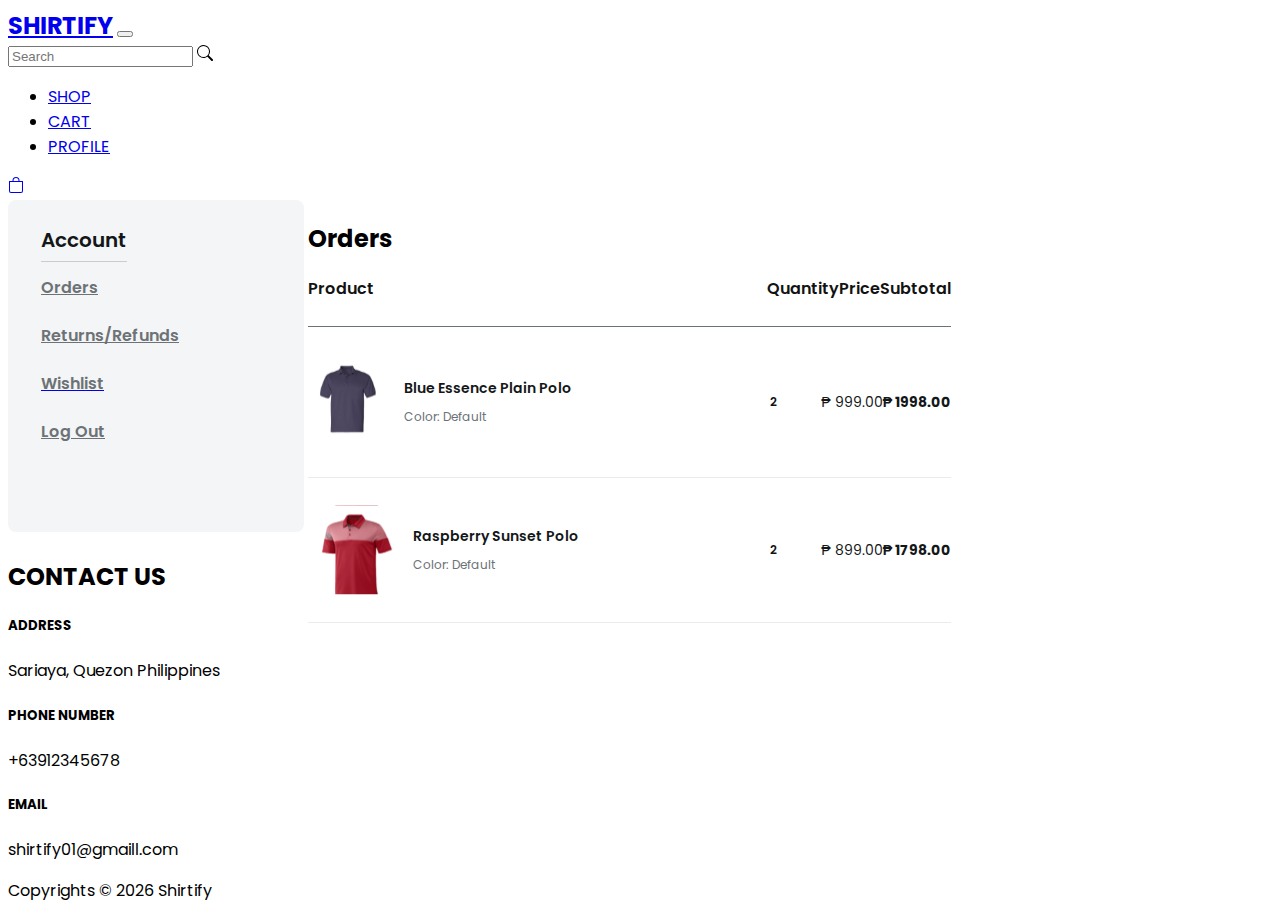
<file: pages/orders.html>
<!DOCTYPE html>
<html lang="en">
  <head>
    <meta charset="UTF-8" />
    <meta name="viewport" content="width=device-width, initial-scale=1, shrink-to-fit=no" />
    <meta http-equiv="x-ua-compatible" content="ie=edge" />
    <title>Shirtify</title>
    <link rel="icon" href="../img/mdb-favicon.ico" type="image/x-icon" />
    <link href="https://cdn.jsdelivr.net/npm/bootstrap@5.2.3/dist/css/bootstrap.min.css" rel="stylesheet" integrity="sha384-rbsA2VBKQhggwzxH7pPCaAqO46MgnOM80zW1RWuH61DGLwZJEdK2Kadq2F9CUG65" crossorigin="anonymous">
    <script src="https://cdn.jsdelivr.net/npm/bootstrap@5.2.3/dist/js/bootstrap.bundle.min.js" integrity="sha384-kenU1KFdBIe4zVF0s0G1M5b4hcpxyD9F7jL+jjXkk+Q2h455rYXK/7HAuoJl+0I4" crossorigin="anonymous"></script>
    <link rel="stylesheet" href="../css/styles.css">
    <link rel="stylesheet" href="../css/font-poppins.css">
  </head>
  <body>
    <nav class="navbar navbar-expand-lg bg-light sticky-top">
      <div class="container-fluid">
      <a class="navbar-brand ml-5 mt-lg-0 me-auto" href="../index.html" style="font-size: 24px; font-weight: bold;">SHIRTIFY</a>
      <button class="navbar-toggler" type="button" onclick="toggleNavbar()" aria-controls="navbarSupportedContent" aria-expanded="false" aria-label="Toggle navigation">
        <span class="navbar-toggler-icon"></span>
      </button>
    <!-- Collapsible wrapper -->
    <div class="collapse navbar-collapse" id="navbarSupportedContent">
      <!-- Search input -->
      <div class="input-group rounded-3 me-3 mb-2 mb-lg-0">
        <input type="search" class="form-control rounded" placeholder="Search" aria-label="Search" aria-describedby="search-addon" />
        <span class="input-group-text border-0" id="search-addon">
          <svg xmlns="http://www.w3.org/2000/svg" width="16" height="16" fill="currentColor" class="bi bi-search" viewBox="0 0 16 16">
            <path d="M11.742 10.344a6.5 6.5 0 1 0-1.397 1.398h-.001c.03.04.062.078.098.115l3.85 3.85a1 1 0 0 0 1.415-1.414l-3.85-3.85a1.007 1.007 0 0 0-.115-.1zM12 6.5a5.5 5.5 0 1 1-11 0 5.5 5.5 0 0 1 11 0"/>
          </svg>
        </span>
      </div>
      <!-- Right elements -->
      <div class="d-flex align-items-center">
        <ul class="navbar-nav me-auto mb-2 mb-lg-0">
          <li class="nav-item">
            <a class="nav-link" href="shopping-page.html">SHOP</a>
          </li>
          <li class="nav-item">
            <a class="nav-link" href="cart.html">CART</a>
          </li>
          <li class="nav-item">
            <a class="nav-link" href="customer-pfp.html">PROFILE</a>
          </li>
        </ul>
      </div>
      <!-- Right elements -->

      <!-- Cart icon -->
      <a class="text-reset me-3" href="cart.html">
        <svg xmlns="http://www.w3.org/2000/svg" width="16" height="16" fill="currentColor" class="bi bi-bag" viewBox="0 0 16 16">
          <path d="M8 1a2.5 2.5 0 0 1 2.5 2.5V4h-5v-.5A2.5 2.5 0 0 1 8 1m3.5 3v-.5a3.5 3.5 0 1 0-7 0V4H1v10a2 2 0 0 0 2 2h10a2 2 0 0 0 2-2V4zM2 5h12v9a1 1 0 0 1-1 1H3a1 1 0 0 1-1-1z"/>
        </svg>
      </a>
    </div>
    <!-- Collapsible wrapper -->
  </div>
  <!-- Container wrapper -->
</div>
</nav>
<script>
  function toggleNavbar() {
    var navbarCollapse = document.getElementById("navbarSupportedContent");
    if (navbarCollapse.classList.contains("show")) {
      navbarCollapse.classList.remove("show");
    } else {
      navbarCollapse.classList.add("show");
    }
  }
</script>

<div class="container">
    <div class="row mt-5 mb-5">
        <div class="Menu col-lg-4" style="width: 270px; height: 265px; padding-top: 19px; padding-bottom: 48px; padding-left: 26px; background: #F3F5F7; border-radius: 8px; flex-direction: column; justify-content: flex-start; align-items: center; gap: 40px; display: inline-flex">
            <div class="Frame742" style="width: 256px; height: 204px; flex-direction: column; justify-content: flex-start; align-items: flex-start; gap: 5px; display: flex">
            <div class="Elements" style="height: 42px; padding-top: 8px; padding-bottom: 8px; border-bottom: 1px rgba(20, 23, 24, 0.18) solid; flex-direction: column; justify-content: flex-start; align-items: flex-start; gap: 10px; display: flex">
                <div class="MenuItem" style="align-self: stretch; color: #141718; font-size: 20px; font-weight: 600; line-height: 26px; word-wrap: break-word">Account</div>
            </div>
            <div class="Elements" style="height: 42px; padding-top: 8px; padding-bottom: 8px; border-bottom: 1px rgba(255, 255, 255, 0) solid; flex-direction: column; justify-content: flex-start; align-items: flex-start; gap: 10px; display: flex">
              <a href="order-details.html" class="MenuItem" style="align-self: stretch; color: #6C7275; font-size: 16px; font-weight: 600; line-height: 26px; word-wrap: break-word">Orders</a>
          </div>
          <div class="Elements" style="height: 42px; padding-top: 8px; padding-bottom: 8px; border-bottom: 1px rgba(255, 255, 255, 0) solid; flex-direction: column; justify-content: flex-start; align-items: flex-start; gap: 10px; display: flex">
              <a href="refunds.html" class="MenuItem" style="align-self: stretch; color: #6C7275; font-size: 16px; font-weight: 600; line-height: 26px; word-wrap: break-word">Returns/Refunds</a>
          </div>
          <div class="Elements" style="height: 42px; padding-top: 8px; padding-bottom: 8px; border-bottom: 1px rgba(255, 255, 255, 0) solid; flex-direction: column; justify-content: flex-start; align-items: flex-start; gap: 10px; display: flex">
              <a href="wishlist.html"><div class="MenuItem" style="align-self: stretch; color: #6C7275; font-size: 16px; font-weight: 600; line-height: 26px; word-wrap: break-word">Wishlist</div></a>
          </div>
          <div class="Elements" style="height: 42px; padding-top: 8px; padding-bottom: 8px; border-bottom: 1px rgba(255, 255, 255, 0) solid; flex-direction: column; justify-content: flex-start; align-items: flex-start; gap: 10px; display: flex">
            <a href="../auth/login.php" class="MenuItem" style="align-self: stretch; color: #6C7275; font-size: 16px; font-weight: 600; line-height: 26px; word-wrap: break-word">Log Out</a>
          </div>
            </div>
        </div>



        <div class="Cart" style="width: 643px; height: 338px; flex-direction: column; justify-content: flex-start; align-items: flex-start; display: inline-flex">
            <h2 class="mb-5 mt-3">Orders</h2>
            <div class="TableHeader" style="width: 643px; padding-bottom: 24px; border-bottom: 1px #6C7275 solid; justify-content: space-between; align-items: flex-start; display: inline-flex">
                
              <div class="Product" style="color: #121212; font-size: 16px; font-weight: 600; line-height: 26px; word-wrap: break-word">Product</div>
              <div class="Titles" style="height: 26px; justify-content: space-between; align-items: center; display: flex">
                <div class="Quantity" style="color: #121212; font-size: 16px; font-weight: 600; line-height: 26px; word-wrap: break-word">Quantity</div>
                <div class="Price" style="color: #121212; font-size: 16px; font-weight: 600; line-height: 26px; word-wrap: break-word">Price</div>
                <div class="Subtotal" style="color: #121212; font-size: 16px; font-weight: 600; line-height: 26px; word-wrap: break-word">Subtotal</div>
              </div>
            </div>
            <div class="ElementsCartProductCell" style="width: 643px; padding-top: 24px; padding-bottom: 24px; border-bottom: 1px #E8ECEF solid; justify-content: space-between; align-items: center; display: inline-flex">
              <div class="CartItem" style="flex-direction: column; justify-content: flex-start; align-items: flex-start; gap: 10px; display: inline-flex">
                <div class="Content" style="width: 316px; justify-content: flex-start; align-items: center; gap: 16px; display: inline-flex">
                  <div class="ImagePlaceholder" style="width: 80px; padding-bottom: 6px; flex-direction: column; justify-content: flex-start; align-items: center; display: inline-flex">
                    <img class="WhyChooseDelsApparelRemovebgPreview1" style="width: 80px; height: 96px" src="../img/shopping-img-1.svg" />
                  </div>
                  <div class="Info" style="flex: 1 1 0; height: 50px; justify-content: flex-start; align-items: flex-start; gap: 16px; display: flex">
                    <div class="Product" style="width: 210px; flex-direction: column; justify-content: center; align-items: flex-start; gap: 8px; display: inline-flex">
                      <div class="BlueEssencePlainPolo" style="align-self: stretch; color: #141718; font-size: 14px; font-weight: 600; line-height: 22px; word-wrap: break-word">Blue Essence Plain Polo</div>
                      <div class="ColorDefault" style="color: #6C7275; font-size: 12px; font-weight: 400; line-height: 20px; word-wrap: break-word">Color: Default</div>
                    </div>
                  </div>
                </div>
              </div>
              <div class="Info" style="height: 32px; justify-content: space-between; align-items: center; display: flex">
                <div class="QuantityButtonSmall" style="width: 80px; height: 32px; padding-left: 8px; padding-right: 8px; padding-top: 12px; padding-bottom: 12px; border-radius: 4px; flex-direction: column; justify-content: center; align-items: center; gap: 10px; display: inline-flex">
                  <div class="Content" style="width: 64px; justify-content: center; align-items: center; display: inline-flex">
                    <div class="GetStarted" style="text-align: center; color: #121212; font-size: 12px; font-weight: 600; line-height: 20px; word-wrap: break-word">2</div>
                  </div>
                </div>
                <div class="99900" style="text-align: right; color: #141718; font-size: 14px; font-weight: 400; line-height: 22px; word-wrap: break-word">₱ 999.00</div>
                <div class="199800" style="text-align: right; color: #141718; font-size: 14px; font-weight: 700; line-height: 22px; word-wrap: break-word">₱ 1998.00</div>
              </div>
            </div>
            <div class="ElementsCartProductCell" style="width: 643px; padding-top: 24px; padding-bottom: 24px; border-bottom: 1px #E8ECEF solid; justify-content: space-between; align-items: center; display: inline-flex">
              <div class="CartItem" style="flex-direction: column; justify-content: flex-start; align-items: flex-start; gap: 10px; display: inline-flex">
                <div class="Content" style="width: 316px; justify-content: flex-start; align-items: center; gap: 16px; display: inline-flex">
                  <div class="ImagePlaceholder" style="height: 96px; flex-direction: column; justify-content: center; align-items: center; display: inline-flex">
                    <img class="Image11024x659RemovebgPreview1" style="width: 89px; height: 96px" src="../img/shopping-img-2.svg" />
                  </div>
                  <div class="Info" style="flex: 1 1 0; height: 50px; justify-content: flex-start; align-items: flex-start; gap: 16px; display: flex">
                    <div class="Product" style="width: 210px; flex-direction: column; justify-content: center; align-items: flex-start; gap: 8px; display: inline-flex">
                      <div class="RaspberrySunsetPolo" style="align-self: stretch; color: #141718; font-size: 14px; font-weight: 600; line-height: 22px; word-wrap: break-word">Raspberry Sunset Polo</div>
                      <div class="ColorDefault" style="color: #6C7275; font-size: 12px; font-weight: 400; line-height: 20px; word-wrap: break-word">Color: Default</div>
                    </div>
                  </div>
                </div>
              </div>
              <div class="Info" style="height: 32px; justify-content: space-between; align-items: center; display: flex">
                <div class="QuantityButtonSmall" style="width: 80px; height: 32px; padding-left: 8px; padding-right: 8px; padding-top: 12px; padding-bottom: 12px; border-radius: 4px; flex-direction: column; justify-content: center; align-items: center; gap: 10px; display: inline-flex">
                  <div class="Content" style="padding-left: 28px; justify-content: flex-end; align-items: center; gap: 12px; display: inline-flex">
                    <div class="GetStarted" style="text-align: center; color: #121212; font-size: 12px; font-weight: 600; line-height: 20px; word-wrap: break-word">2</div>
                    <div class="IconAdd" style="width: 16px; height: 16px; position: relative; flex-direction: column; justify-content: flex-start; align-items: flex-start; display: flex"></div>
                  </div>
                </div>
                <div class="89900" style="text-align: right; color: #141718; font-size: 14px; font-weight: 400; line-height: 22px; word-wrap: break-word">₱ 899.00</div>
                <div class="179800" style="text-align: right; color: #141718; font-size: 14px; font-weight: 700; line-height: 22px; word-wrap: break-word">₱ 1798.00</div>
              </div>
            </div>
          </div>
    </div>
</div>

<!-- Footer -->
<section class="mt-5 pt-5">
  <footer class="bg-success text-white text-center text-lg-start ">
    <h2 class="text-center m-5 p-5">CONTACT US</h2>
    <div class="container p-4 d-flex justify-content-center">
      <div class="row">
        <div class="col-lg-4 col-md-12 mb-4 mb-md-0">
          <h5 class="text-uppercase">ADDRESS</h5>
          <p>Sariaya, Quezon Philippines</p>
        </div>
        <div class="col-lg-4 col-md-12 mb-4 mb-md-0">
          <h5 class="text-uppercase">PHONE NUMBER</h5>
          <p>+63912345678</p>
        </div>
        <div class="col-lg-4 col-md-12 mb-4 mb-md-0">
          <h5 class="text-uppercase">EMAIL</h5>
          <p>shirtify01@gmaill.com</p>
        </div>
      </div>
    </div>

    <p class="text-center py-3" id="copyright">
      <!-- Copyright year will appear here -->
    </p>
    
    <script>
      const currentYear = new Date().getFullYear();
      const copyright = document.getElementById('copyright');
      copyright.textContent = `Copyrights © ${currentYear} Shirtify`;
    </script>
  </footer>
</section>
<!-- /Footer -->


    <!-- JS -->
    <script src="https://cdn.jsdelivr.net/npm/@popperjs/core@2.11.6/dist/umd/popper.min.js" integrity="sha384-oBqDVmMz9ATKxIep9tiCxS/Z9fNfEXiDAYTujMAeBAsjFuCZSmKbSSUnQlmh/jp3" crossorigin="anonymous"></script>
    <script src="https://cdn.jsdelivr.net/npm/bootstrap@5.2.3/dist/js/bootstrap.min.js" integrity="sha384-cuYeSxntonz0PPNlHhBs68uyIAVpIIOZZ5JqeqvYYIcEL727kskC66kF92t6Xl2V" crossorigin="anonymous"></script>
  </body>
</html>
</file>
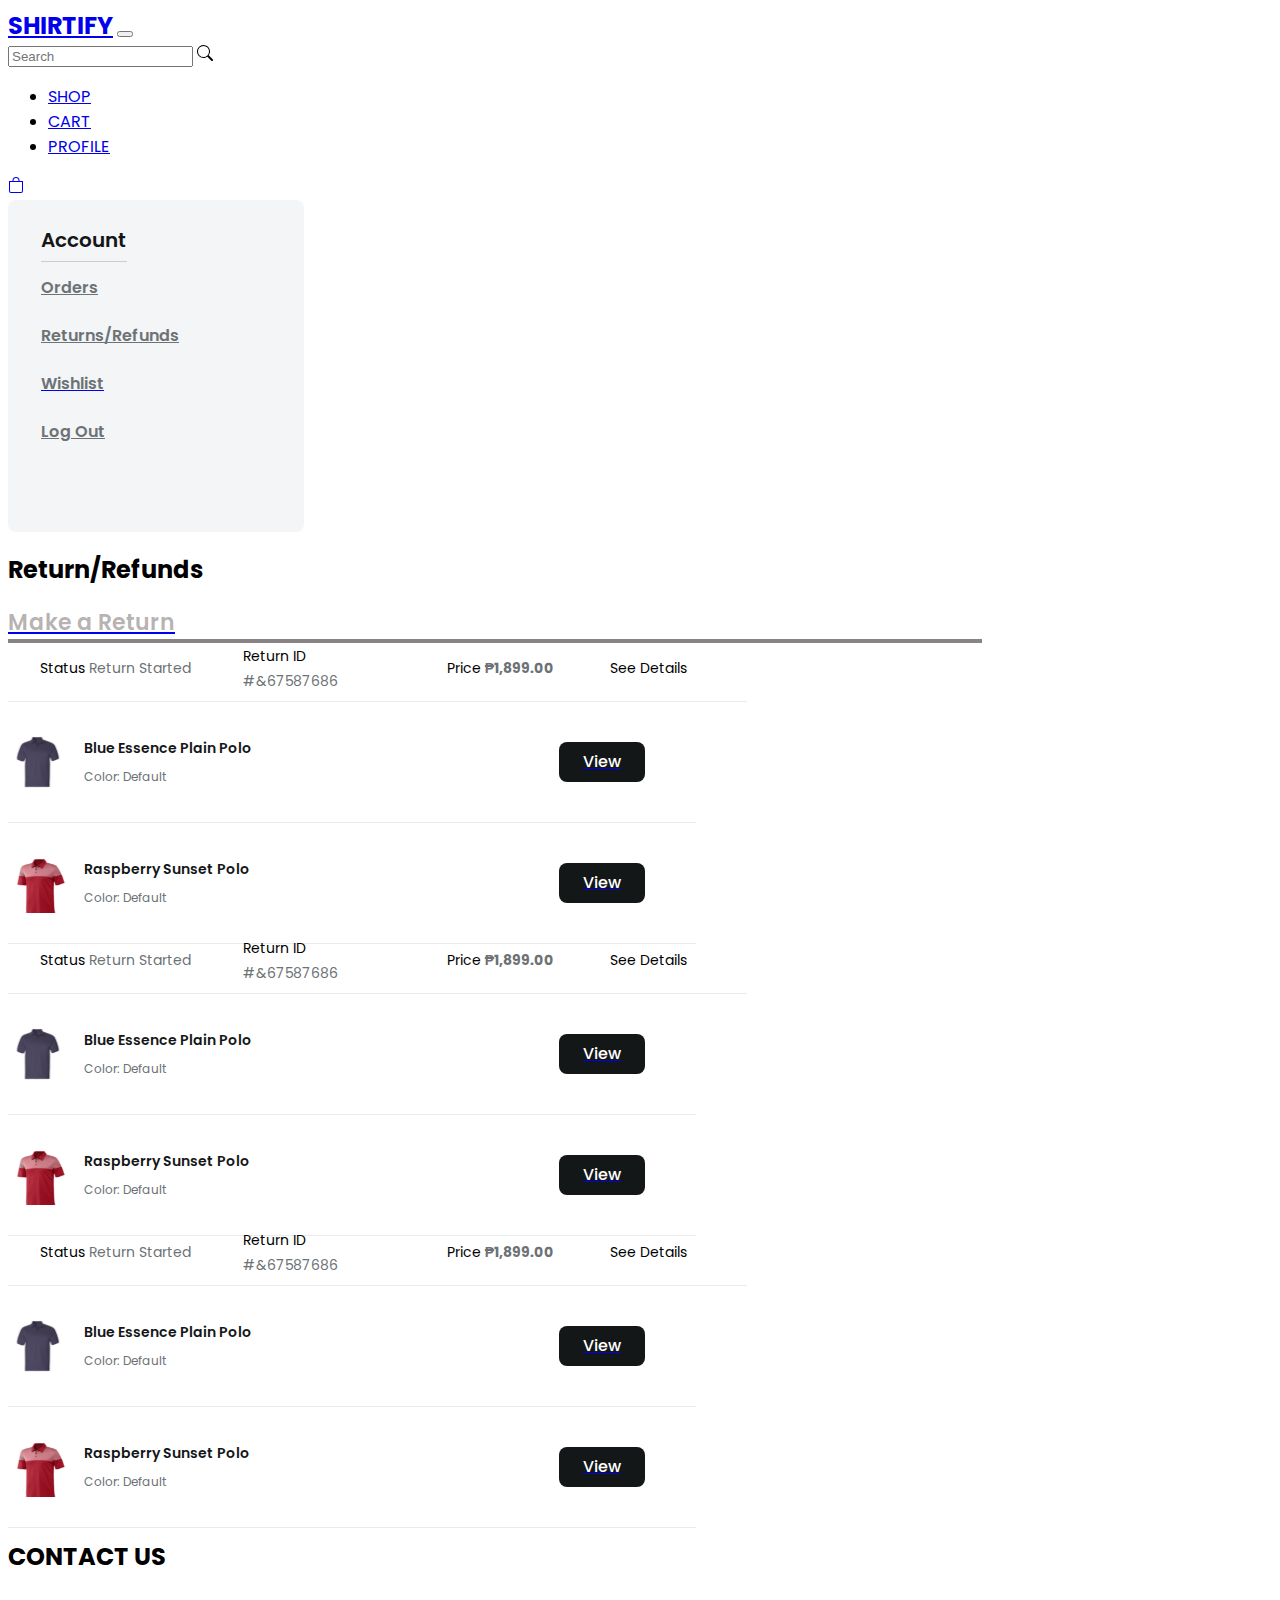
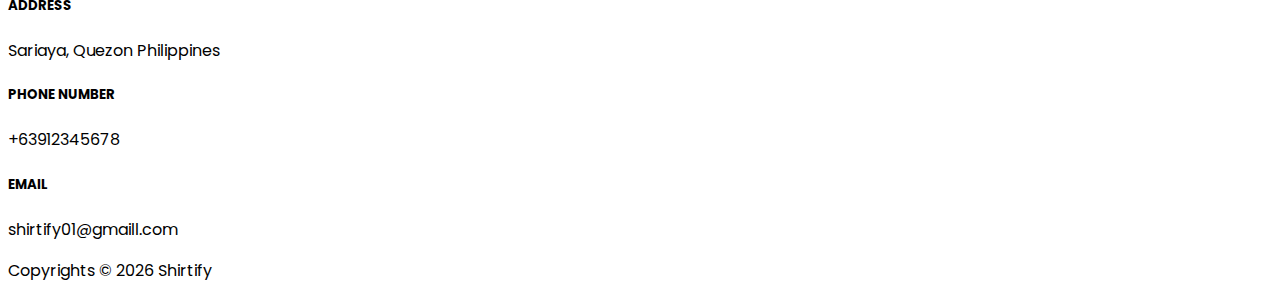
<file: pages/refunds.html>
<!DOCTYPE html>
<html lang="en">
  <head>
    <meta charset="UTF-8" />
    <meta name="viewport" content="width=device-width, initial-scale=1, shrink-to-fit=no" />
    <meta http-equiv="x-ua-compatible" content="ie=edge" />
    <title>Shirtify</title>
    <link rel="icon" href="../img/mdb-favicon.ico" type="image/x-icon" />
    <link href="https://cdn.jsdelivr.net/npm/bootstrap@5.2.3/dist/css/bootstrap.min.css" rel="stylesheet" integrity="sha384-rbsA2VBKQhggwzxH7pPCaAqO46MgnOM80zW1RWuH61DGLwZJEdK2Kadq2F9CUG65" crossorigin="anonymous">
    <script src="https://cdn.jsdelivr.net/npm/bootstrap@5.2.3/dist/js/bootstrap.bundle.min.js" integrity="sha384-kenU1KFdBIe4zVF0s0G1M5b4hcpxyD9F7jL+jjXkk+Q2h455rYXK/7HAuoJl+0I4" crossorigin="anonymous"></script>
    <link rel="stylesheet" href="../css/styles.css">
    <link rel="stylesheet" href="../css/font-poppins.css">
  </head>
  <body>
    <nav class="navbar navbar-expand-lg bg-light sticky-top">
      <div class="container-fluid">
      <a class="navbar-brand ml-5 mt-lg-0 me-auto" href="../index.html" style="font-size: 24px; font-weight: bold;">SHIRTIFY</a>
      <button class="navbar-toggler" type="button" onclick="toggleNavbar()" aria-controls="navbarSupportedContent" aria-expanded="false" aria-label="Toggle navigation">
        <span class="navbar-toggler-icon"></span>
      </button>
    <!-- Collapsible wrapper -->
    <div class="collapse navbar-collapse" id="navbarSupportedContent">
      <!-- Search input -->
      <div class="input-group rounded-3 me-3 mb-2 mb-lg-0">
        <input type="search" class="form-control rounded" placeholder="Search" aria-label="Search" aria-describedby="search-addon" />
        <span class="input-group-text border-0" id="search-addon">
          <svg xmlns="http://www.w3.org/2000/svg" width="16" height="16" fill="currentColor" class="bi bi-search" viewBox="0 0 16 16">
            <path d="M11.742 10.344a6.5 6.5 0 1 0-1.397 1.398h-.001c.03.04.062.078.098.115l3.85 3.85a1 1 0 0 0 1.415-1.414l-3.85-3.85a1.007 1.007 0 0 0-.115-.1zM12 6.5a5.5 5.5 0 1 1-11 0 5.5 5.5 0 0 1 11 0"/>
          </svg>
        </span>
      </div>
      <!-- Right elements -->
      <div class="d-flex align-items-center">
        <ul class="navbar-nav me-auto mb-2 mb-lg-0">
          <li class="nav-item">
            <a class="nav-link" href="shopping-page.html">SHOP</a>
          </li>
          <li class="nav-item">
            <a class="nav-link" href="cart.html">CART</a>
          </li>
          <li class="nav-item">
            <a class="nav-link" href="customer-pfp.html">PROFILE</a>
          </li>
        </ul>
      </div>
      <!-- Right elements -->

      <!-- Cart icon -->
      <a class="text-reset me-3" href="cart.html">
        <svg xmlns="http://www.w3.org/2000/svg" width="16" height="16" fill="currentColor" class="bi bi-bag" viewBox="0 0 16 16">
          <path d="M8 1a2.5 2.5 0 0 1 2.5 2.5V4h-5v-.5A2.5 2.5 0 0 1 8 1m3.5 3v-.5a3.5 3.5 0 1 0-7 0V4H1v10a2 2 0 0 0 2 2h10a2 2 0 0 0 2-2V4zM2 5h12v9a1 1 0 0 1-1 1H3a1 1 0 0 1-1-1z"/>
        </svg>
      </a>
    </div>
    <!-- Collapsible wrapper -->
  </div>
  <!-- Container wrapper -->
</div>
</nav>
<script>
  function toggleNavbar() {
    var navbarCollapse = document.getElementById("navbarSupportedContent");
    if (navbarCollapse.classList.contains("show")) {
      navbarCollapse.classList.remove("show");
    } else {
      navbarCollapse.classList.add("show");
    }
  }
</script>

<div class="container">
    <div class="row mt-5 mb-5 ">
        <div class="Menu col-lg-3 " style="width: 270px; height: 265px; padding-top: 19px; padding-bottom: 48px; padding-left: 26px; background: #F3F5F7; border-radius: 8px; flex-direction: column; justify-content: flex-start; align-items: center; gap: 40px; display: inline-flex">
            <div class="Frame742" style="width: 256px; height: 204px; flex-direction: column; justify-content: flex-start; align-items: flex-start; gap: 5px; display: flex">
            <div class="Elements" style="height: 42px; padding-top: 8px; padding-bottom: 8px; border-bottom: 1px rgba(20, 23, 24, 0.18) solid; flex-direction: column; justify-content: flex-start; align-items: flex-start; gap: 10px; display: flex">
                <div class="MenuItem" style="align-self: stretch; color: #141718; font-size: 20px; font-weight: 600; line-height: 26px; word-wrap: break-word">Account</div>
            </div>
            <div class="Elements" style="height: 42px; padding-top: 8px; padding-bottom: 8px; border-bottom: 1px rgba(255, 255, 255, 0) solid; flex-direction: column; justify-content: flex-start; align-items: flex-start; gap: 10px; display: flex">
              <a href="order-details.html" class="MenuItem" style="align-self: stretch; color: #6C7275; font-size: 16px; font-weight: 600; line-height: 26px; word-wrap: break-word">Orders</a>
          </div>
          <div class="Elements" style="height: 42px; padding-top: 8px; padding-bottom: 8px; border-bottom: 1px rgba(255, 255, 255, 0) solid; flex-direction: column; justify-content: flex-start; align-items: flex-start; gap: 10px; display: flex">
              <a href="refunds.html" class="MenuItem" style="align-self: stretch; color: #6C7275; font-size: 16px; font-weight: 600; line-height: 26px; word-wrap: break-word">Returns/Refunds</a>
          </div>
          <div class="Elements" style="height: 42px; padding-top: 8px; padding-bottom: 8px; border-bottom: 1px rgba(255, 255, 255, 0) solid; flex-direction: column; justify-content: flex-start; align-items: flex-start; gap: 10px; display: flex">
              <a href="wishlist.html"><div class="MenuItem" style="align-self: stretch; color: #6C7275; font-size: 16px; font-weight: 600; line-height: 26px; word-wrap: break-word">Wishlist</div></a>
          </div>
          <div class="Elements" style="height: 42px; padding-top: 8px; padding-bottom: 8px; border-bottom: 1px rgba(255, 255, 255, 0) solid; flex-direction: column; justify-content: flex-start; align-items: flex-start; gap: 10px; display: flex">
            <a href="../auth/login.php" class="MenuItem" style="align-self: stretch; color: #6C7275; font-size: 16px; font-weight: 600; line-height: 26px; word-wrap: break-word">Log Out</a>
          </div>
            </div>
        </div>

        <div class="details col-lg-9">
            <div class="row">
                <div class="col">
                    <h2>Return/Refunds</h2>
                </div>
                <a href="return-details.html"><div class="CancelOrder col text-end" style="color: rgba(93, 83, 83, 0.45); font-size: 22px; font-weight: 600; line-height: 32px; word-wrap: break-word">Make a Return</div></a>
            </div>
            <div class="Line40" style="width: 970px; height: 0px; border: 2px rgba(99, 89, 89, 0.75) solid"></div>
            


            <div class="Content mt-3" style="width: 779px; height: 292px; flex-direction: column; justify-content: flex-start; align-items: flex-start; display: inline-flex">
                <div class="Caption" style="width: 707px; padding-bottom: 8px; padding-left: 32px; border-bottom: 1px #E8ECEF solid; justify-content: space-between; align-items: center; display: inline-flex">
                    
                  <div class="StatusReturnStarted" style="width: 160px"><span style="color: black; font-size: 14px; font-weight: 400; line-height: 22px; word-wrap: break-word">Status</span><span style="color: #6C7275; font-size: 14px; font-weight: 400; line-height: 22px; word-wrap: break-word">    Return Started</span></div>
                  <div class="ReturnId67587686" style="width: 160px"><span style="color: black; font-size: 14px; font-weight: 400; line-height: 22px; word-wrap: break-word">Return ID</span><span style="color: #6C7275; font-size: 14px; font-weight: 400; line-height: 22px; word-wrap: break-word">    #&67587686</span></div>
                  <div class="Price189900" style="width: 120px"><span style="color: black; font-size: 14px; font-weight: 400; line-height: 22px; word-wrap: break-word">Price</span><span style="color: #6C7275; font-size: 14px; font-weight: 400; line-height: 22px; word-wrap: break-word">    </span><span style="color: #6C7275; font-size: 14px; font-weight: 700; line-height: 22px; word-wrap: break-word">₱1,899.00</span></div>
                  <div class="SeeDetails" style="width: 137px; color: black; font-size: 14px; font-weight: 400; line-height: 22px; word-wrap: break-word">See Details</div>
                </div>
                <div class="Item" style="padding-top: 24px; padding-bottom: 24px; padding-right: 51px; border-bottom: 1px #E8ECEF solid; justify-content: flex-start; align-items: center; gap: 358px; display: inline-flex">
                  <div class="ElementsCartProductCell" style="align-self: stretch; justify-content: flex-start; align-items: center; gap: 194px; display: inline-flex">
                    <div class="CartItem" style="height: 72px; justify-content: flex-start; align-items: center; gap: 10px; display: flex">
                      <div class="Content" style="height: 72px; justify-content: flex-start; align-items: center; gap: 16px; display: flex">
                        <div class="ImagePlaceholder" style="width: 60px; height: 72px; flex-direction: column; justify-content: center; align-items: center; display: inline-flex">
                          <img class="WhyChooseDelsApparelRemovebgPreview3" style="width: 60px; height: 72px" src="../img/shopping-img-1.svg" />
                        </div>
                        <div class="Info" style="width: 117px; align-self: stretch; justify-content: flex-start; align-items: center; gap: 16px; display: flex">
                          <div class="Product" style="width: 117px; flex-direction: column; justify-content: center; align-items: flex-start; gap: 8px; display: inline-flex">
                            <div class="BlueEssencePlainPolo" style="width: 210px; height: 22px; color: #141718; font-size: 14px; font-weight: 600; line-height: 22px; word-wrap: break-word">Blue Essence Plain Polo</div>
                            <div class="ColorDefault" style="color: #6C7275; font-size: 12px; font-weight: 400; line-height: 20px; word-wrap: break-word">Color: Default</div>
                          </div>
                        </div>
                      </div>
                    </div>
                  </div>
                  <div class="Button" style="padding-left: 24px; padding-right: 24px; padding-top: 6px; padding-bottom: 6px; background: #141718; border-radius: 8px; justify-content: center; align-items: center; gap: 8px; display: inline-flex">
                    <a href="return-details.html"><div class="ShowMore" style="text-align: center; color: white; font-size: 16px; font-weight: 500; line-height: 28px; word-wrap: break-word">View</div></a>
                  </div>
                </div>
                <div class="Item" style="padding-top: 24px; padding-bottom: 24px; padding-right: 51px; border-bottom: 1px #E8ECEF solid; justify-content: flex-start; align-items: center; gap: 358px; display: inline-flex">
                  <div class="ElementsCartProductCell" style="align-self: stretch; justify-content: flex-start; align-items: center; gap: 194px; display: inline-flex">
                    <div class="CartItem" style="justify-content: flex-start; align-items: center; gap: 10px; display: flex">
                      <div class="Content" style="height: 72px; justify-content: flex-start; align-items: center; gap: 16px; display: flex">
                        <div class="ImagePlaceholder" style="width: 60px; height: 72px; flex-direction: column; justify-content: center; align-items: center; display: inline-flex">
                          <img class="Image11024x659RemovebgPreview3" style="width: 60px; height: 72px" src="../img/shopping-img-2.svg" />
                        </div>
                        <div class="Info" style="width: 117px; align-self: stretch; justify-content: flex-start; align-items: center; gap: 16px; display: flex">
                          <div class="Product" style="width: 117px; flex-direction: column; justify-content: center; align-items: flex-start; gap: 8px; display: inline-flex">
                            <div class="RaspberrySunsetPolo" style="width: 210px; height: 22px; color: #141718; font-size: 14px; font-weight: 600; line-height: 22px; word-wrap: break-word">Raspberry Sunset Polo</div>
                            <div class="ColorDefault" style="color: #6C7275; font-size: 12px; font-weight: 400; line-height: 20px; word-wrap: break-word">Color: Default</div>
                          </div>
                        </div>
                      </div>
                    </div>
                  </div>
                  <div class="Button" style="padding-left: 24px; padding-right: 24px; padding-top: 6px; padding-bottom: 6px; background: #141718; border-radius: 8px; justify-content: center; align-items: center; gap: 8px; display: inline-flex">
                    <a href="return-details.html"><div class="ShowMore" style="text-align: center; color: white; font-size: 16px; font-weight: 500; line-height: 28px; word-wrap: break-word">View</div></a>
                  </div>
                </div>
              </div>

              <div class="Content mb-5 mt-5" style="width: 779px; height: 292px; flex-direction: column; justify-content: flex-start; align-items: flex-start; display: inline-flex">
                <div class="Caption" style="width: 707px; padding-bottom: 8px; padding-left: 32px; border-bottom: 1px #E8ECEF solid; justify-content: space-between; align-items: center; display: inline-flex">
                  <div class="StatusReturnStarted" style="width: 160px"><span style="color: black; font-size: 14px; font-weight: 400; line-height: 22px; word-wrap: break-word">Status</span><span style="color: #6C7275; font-size: 14px; font-weight: 400; line-height: 22px; word-wrap: break-word">    Return Started</span></div>
                  <div class="ReturnId67587686" style="width: 160px"><span style="color: black; font-size: 14px; font-weight: 400; line-height: 22px; word-wrap: break-word">Return ID</span><span style="color: #6C7275; font-size: 14px; font-weight: 400; line-height: 22px; word-wrap: break-word">    #&67587686</span></div>
                  <div class="Price189900" style="width: 120px"><span style="color: black; font-size: 14px; font-weight: 400; line-height: 22px; word-wrap: break-word">Price</span><span style="color: #6C7275; font-size: 14px; font-weight: 400; line-height: 22px; word-wrap: break-word">    </span><span style="color: #6C7275; font-size: 14px; font-weight: 700; line-height: 22px; word-wrap: break-word">₱1,899.00</span></div>
                  <div class="SeeDetails" style="width: 137px; color: black; font-size: 14px; font-weight: 400; line-height: 22px; word-wrap: break-word">See Details</div>
                </div>
                <div class="Item" style="padding-top: 24px; padding-bottom: 24px; padding-right: 51px; border-bottom: 1px #E8ECEF solid; justify-content: flex-start; align-items: center; gap: 358px; display: inline-flex">
                  <div class="ElementsCartProductCell" style="align-self: stretch; justify-content: flex-start; align-items: center; gap: 194px; display: inline-flex">
                    <div class="CartItem" style="height: 72px; justify-content: flex-start; align-items: center; gap: 10px; display: flex">
                      <div class="Content" style="height: 72px; justify-content: flex-start; align-items: center; gap: 16px; display: flex">
                        <div class="ImagePlaceholder" style="width: 60px; height: 72px; flex-direction: column; justify-content: center; align-items: center; display: inline-flex">
                          <img class="WhyChooseDelsApparelRemovebgPreview3" style="width: 60px; height: 72px" src="../img/shopping-img-1.svg" />
                        </div>
                        <div class="Info" style="width: 117px; align-self: stretch; justify-content: flex-start; align-items: center; gap: 16px; display: flex">
                          <div class="Product" style="width: 117px; flex-direction: column; justify-content: center; align-items: flex-start; gap: 8px; display: inline-flex">
                            <div class="BlueEssencePlainPolo" style="width: 210px; height: 22px; color: #141718; font-size: 14px; font-weight: 600; line-height: 22px; word-wrap: break-word">Blue Essence Plain Polo</div>
                            <div class="ColorDefault" style="color: #6C7275; font-size: 12px; font-weight: 400; line-height: 20px; word-wrap: break-word">Color: Default</div>
                          </div>
                        </div>
                      </div>
                    </div>
                  </div>
                  <div class="Button" style="padding-left: 24px; padding-right: 24px; padding-top: 6px; padding-bottom: 6px; background: #141718; border-radius: 8px; justify-content: center; align-items: center; gap: 8px; display: inline-flex">
                    <a href="return-details.html"><div class="ShowMore" style="text-align: center; color: white; font-size: 16px; font-weight: 500; line-height: 28px; word-wrap: break-word">View</div></a>
                  </div>
                </div>
                <div class="Item" style="padding-top: 24px; padding-bottom: 24px; padding-right: 51px; border-bottom: 1px #E8ECEF solid; justify-content: flex-start; align-items: center; gap: 358px; display: inline-flex">
                  <div class="ElementsCartProductCell" style="align-self: stretch; justify-content: flex-start; align-items: center; gap: 194px; display: inline-flex">
                    <div class="CartItem" style="justify-content: flex-start; align-items: center; gap: 10px; display: flex">
                      <div class="Content" style="height: 72px; justify-content: flex-start; align-items: center; gap: 16px; display: flex">
                        <div class="ImagePlaceholder" style="width: 60px; height: 72px; flex-direction: column; justify-content: center; align-items: center; display: inline-flex">
                          <img class="Image11024x659RemovebgPreview3" style="width: 60px; height: 72px" src="../img/shopping-img-2.svg" />
                        </div>
                        <div class="Info" style="width: 117px; align-self: stretch; justify-content: flex-start; align-items: center; gap: 16px; display: flex">
                          <div class="Product" style="width: 117px; flex-direction: column; justify-content: center; align-items: flex-start; gap: 8px; display: inline-flex">
                            <div class="RaspberrySunsetPolo" style="width: 210px; height: 22px; color: #141718; font-size: 14px; font-weight: 600; line-height: 22px; word-wrap: break-word">Raspberry Sunset Polo</div>
                            <div class="ColorDefault" style="color: #6C7275; font-size: 12px; font-weight: 400; line-height: 20px; word-wrap: break-word">Color: Default</div>
                          </div>
                        </div>
                      </div>
                    </div>
                  </div>
                  <div class="Button" style="padding-left: 24px; padding-right: 24px; padding-top: 6px; padding-bottom: 6px; background: #141718; border-radius: 8px; justify-content: center; align-items: center; gap: 8px; display: inline-flex">
                    <a href="return-details.html"><div class="ShowMore" style="text-align: center; color: white; font-size: 16px; font-weight: 500; line-height: 28px; word-wrap: break-word">View</div></a>
                  </div>
                </div>
              </div>

              <div class="Content" style="width: 779px; height: 292px; flex-direction: column; justify-content: flex-start; align-items: flex-start; display: inline-flex">
                <div class="Caption" style="width: 707px; padding-bottom: 8px; padding-left: 32px; border-bottom: 1px #E8ECEF solid; justify-content: space-between; align-items: center; display: inline-flex">
                  <div class="StatusReturnStarted" style="width: 160px"><span style="color: black; font-size: 14px; font-weight: 400; line-height: 22px; word-wrap: break-word">Status</span><span style="color: #6C7275; font-size: 14px; font-weight: 400; line-height: 22px; word-wrap: break-word">    Return Started</span></div>
                  <div class="ReturnId67587686" style="width: 160px"><span style="color: black; font-size: 14px; font-weight: 400; line-height: 22px; word-wrap: break-word">Return ID</span><span style="color: #6C7275; font-size: 14px; font-weight: 400; line-height: 22px; word-wrap: break-word">    #&67587686</span></div>
                  <div class="Price189900" style="width: 120px"><span style="color: black; font-size: 14px; font-weight: 400; line-height: 22px; word-wrap: break-word">Price</span><span style="color: #6C7275; font-size: 14px; font-weight: 400; line-height: 22px; word-wrap: break-word">    </span><span style="color: #6C7275; font-size: 14px; font-weight: 700; line-height: 22px; word-wrap: break-word">₱1,899.00</span></div>
                  <div class="SeeDetails" style="width: 137px; color: black; font-size: 14px; font-weight: 400; line-height: 22px; word-wrap: break-word">See Details</div>
                </div>
                <div class="Item" style="padding-top: 24px; padding-bottom: 24px; padding-right: 51px; border-bottom: 1px #E8ECEF solid; justify-content: flex-start; align-items: center; gap: 358px; display: inline-flex">
                  <div class="ElementsCartProductCell" style="align-self: stretch; justify-content: flex-start; align-items: center; gap: 194px; display: inline-flex">
                    <div class="CartItem" style="height: 72px; justify-content: flex-start; align-items: center; gap: 10px; display: flex">
                      <div class="Content" style="height: 72px; justify-content: flex-start; align-items: center; gap: 16px; display: flex">
                        <div class="ImagePlaceholder" style="width: 60px; height: 72px; flex-direction: column; justify-content: center; align-items: center; display: inline-flex">
                          <img class="WhyChooseDelsApparelRemovebgPreview3" style="width: 60px; height: 72px" src="../img/shopping-img-1.svg" />
                        </div>
                        <div class="Info" style="width: 117px; align-self: stretch; justify-content: flex-start; align-items: center; gap: 16px; display: flex">
                          <div class="Product" style="width: 117px; flex-direction: column; justify-content: center; align-items: flex-start; gap: 8px; display: inline-flex">
                            <div class="BlueEssencePlainPolo" style="width: 210px; height: 22px; color: #141718; font-size: 14px; font-weight: 600; line-height: 22px; word-wrap: break-word">Blue Essence Plain Polo</div>
                            <div class="ColorDefault" style="color: #6C7275; font-size: 12px; font-weight: 400; line-height: 20px; word-wrap: break-word">Color: Default</div>
                          </div>
                        </div>
                      </div>
                    </div>
                  </div>
                  <div class="Button" style="padding-left: 24px; padding-right: 24px; padding-top: 6px; padding-bottom: 6px; background: #141718; border-radius: 8px; justify-content: center; align-items: center; gap: 8px; display: inline-flex">
                    <a href="return-details.html"><div class="ShowMore" style="text-align: center; color: white; font-size: 16px; font-weight: 500; line-height: 28px; word-wrap: break-word">View</div></a>
                  </div>
                </div>
                <div class="Item" style="padding-top: 24px; padding-bottom: 24px; padding-right: 51px; border-bottom: 1px #E8ECEF solid; justify-content: flex-start; align-items: center; gap: 358px; display: inline-flex">
                  <div class="ElementsCartProductCell" style="align-self: stretch; justify-content: flex-start; align-items: center; gap: 194px; display: inline-flex">
                    <div class="CartItem" style="justify-content: flex-start; align-items: center; gap: 10px; display: flex">
                      <div class="Content" style="height: 72px; justify-content: flex-start; align-items: center; gap: 16px; display: flex">
                        <div class="ImagePlaceholder" style="width: 60px; height: 72px; flex-direction: column; justify-content: center; align-items: center; display: inline-flex">
                          <img class="Image11024x659RemovebgPreview3" style="width: 60px; height: 72px" src="../img/shopping-img-2.svg" />
                        </div>
                        <div class="Info" style="width: 117px; align-self: stretch; justify-content: flex-start; align-items: center; gap: 16px; display: flex">
                          <div class="Product" style="width: 117px; flex-direction: column; justify-content: center; align-items: flex-start; gap: 8px; display: inline-flex">
                            <div class="RaspberrySunsetPolo" style="width: 210px; height: 22px; color: #141718; font-size: 14px; font-weight: 600; line-height: 22px; word-wrap: break-word">Raspberry Sunset Polo</div>
                            <div class="ColorDefault" style="color: #6C7275; font-size: 12px; font-weight: 400; line-height: 20px; word-wrap: break-word">Color: Default</div>
                          </div>
                        </div>
                      </div>
                    </div>
                  </div>
                  <div class="Button" style="padding-left: 24px; padding-right: 24px; padding-top: 6px; padding-bottom: 6px; background: #141718; border-radius: 8px; justify-content: center; align-items: center; gap: 8px; display: inline-flex">
                    <a href="return-details.html"><div class="ShowMore" style="text-align: center; color: white; font-size: 16px; font-weight: 500; line-height: 28px; word-wrap: break-word">View</div></a>
                  </div>
                </div>
              </div>
        </div>
                



    </div>
</div>

<!-- Footer -->
<section class="mt-5 pt-5">
  <footer class="bg-success text-white text-center text-lg-start ">
    <h2 class="text-center m-5 p-5">CONTACT US</h2>
    <div class="container p-4 d-flex justify-content-center">
      <div class="row">
        <div class="col-lg-4 col-md-12 mb-4 mb-md-0">
          <h5 class="text-uppercase">ADDRESS</h5>
          <p>Sariaya, Quezon Philippines</p>
        </div>
        <div class="col-lg-4 col-md-12 mb-4 mb-md-0">
          <h5 class="text-uppercase">PHONE NUMBER</h5>
          <p>+63912345678</p>
        </div>
        <div class="col-lg-4 col-md-12 mb-4 mb-md-0">
          <h5 class="text-uppercase">EMAIL</h5>
          <p>shirtify01@gmaill.com</p>
        </div>
      </div>
    </div>

    <p class="text-center py-3" id="copyright">
      <!-- Copyright year will appear here -->
    </p>
    
    <script>
      const currentYear = new Date().getFullYear();
      const copyright = document.getElementById('copyright');
      copyright.textContent = `Copyrights © ${currentYear} Shirtify`;
    </script>
  </footer>
</section>
<!-- /Footer -->


    <!-- JS -->
    <script src="https://cdn.jsdelivr.net/npm/@popperjs/core@2.11.6/dist/umd/popper.min.js" integrity="sha384-oBqDVmMz9ATKxIep9tiCxS/Z9fNfEXiDAYTujMAeBAsjFuCZSmKbSSUnQlmh/jp3" crossorigin="anonymous"></script>
    <script src="https://cdn.jsdelivr.net/npm/bootstrap@5.2.3/dist/js/bootstrap.min.js" integrity="sha384-cuYeSxntonz0PPNlHhBs68uyIAVpIIOZZ5JqeqvYYIcEL727kskC66kF92t6Xl2V" crossorigin="anonymous"></script>
  </body>
</html>
</file>
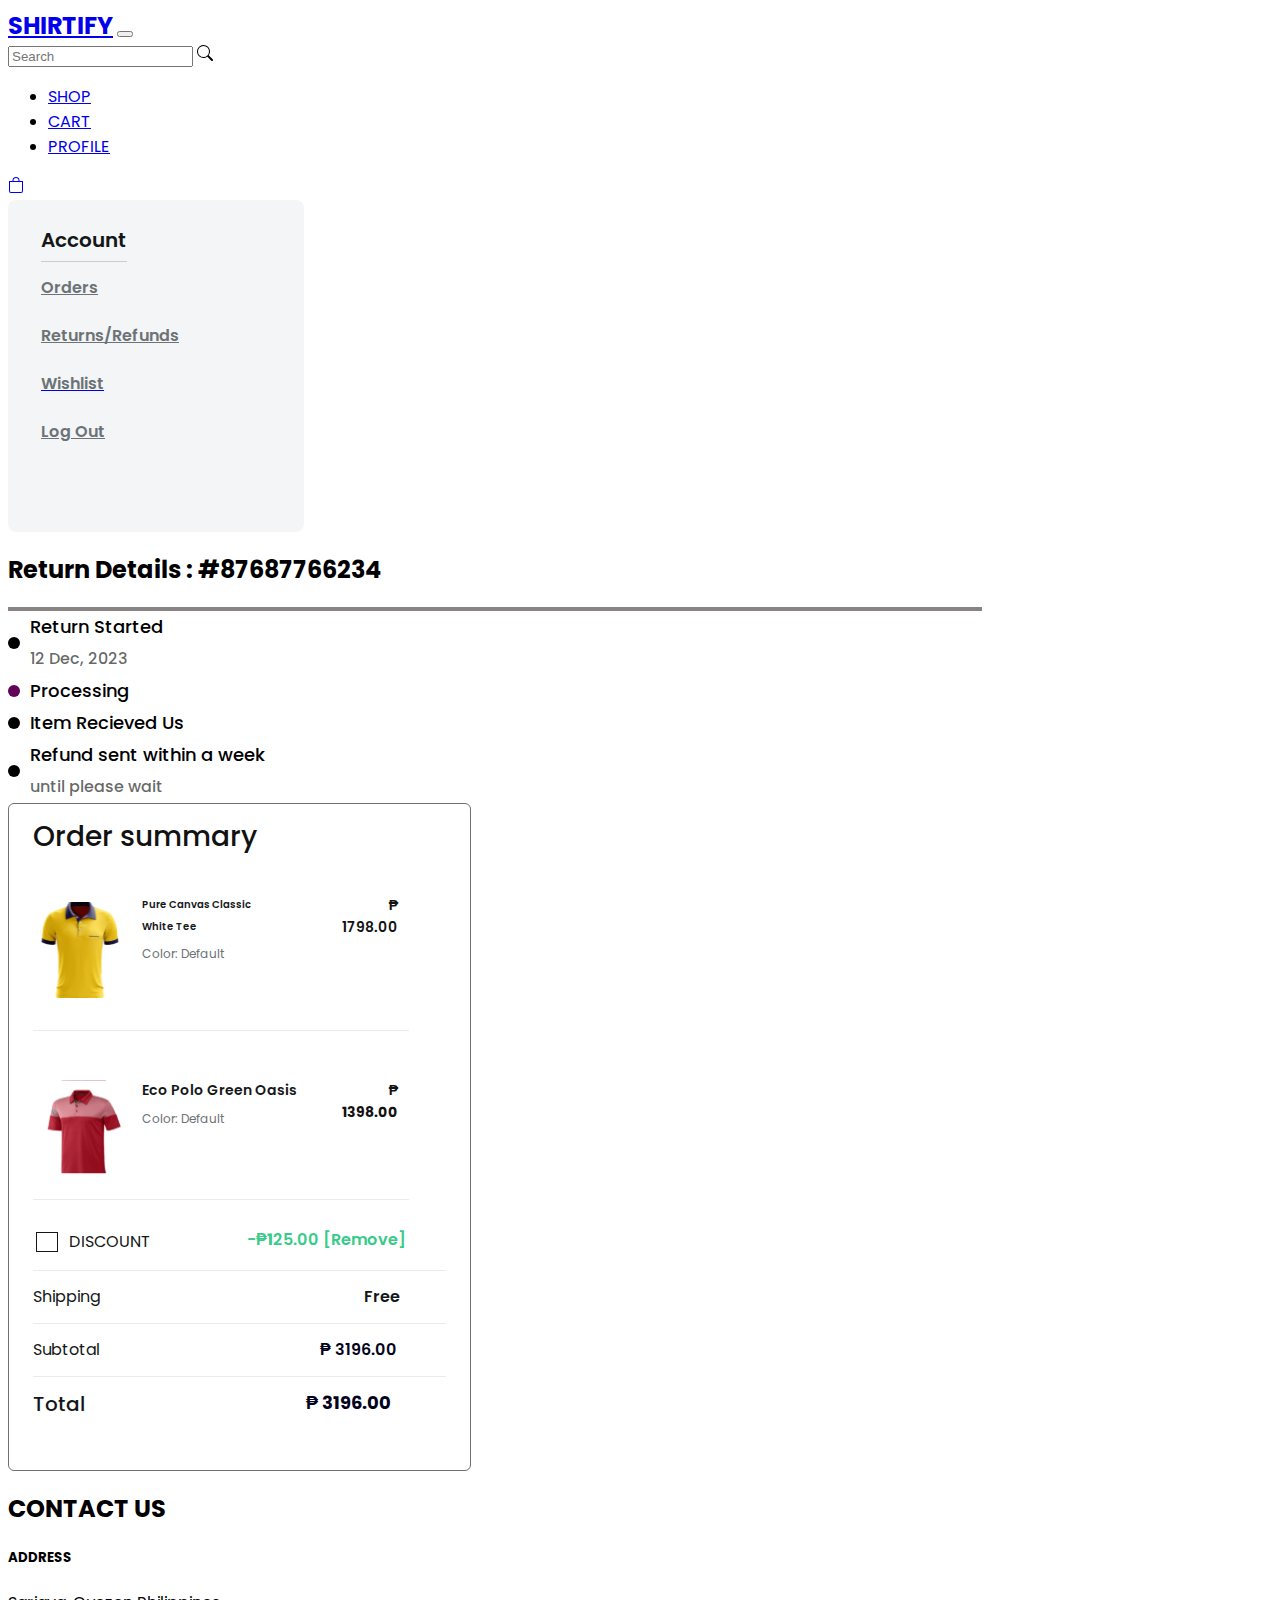
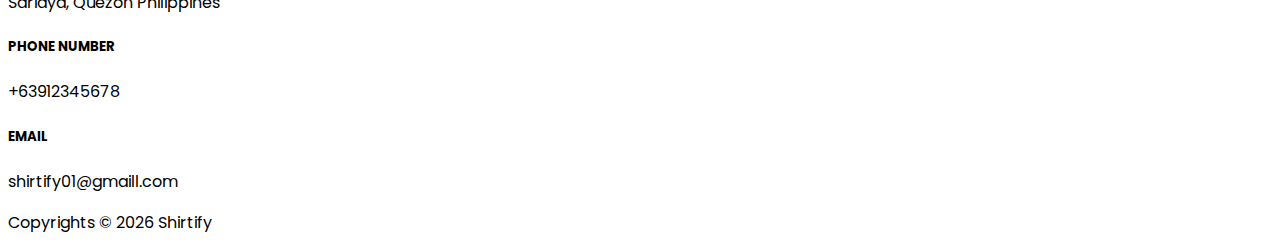
<file: pages/return-details.html>
<!DOCTYPE html>
<html lang="en">
  <head>
    <meta charset="UTF-8" />
    <meta name="viewport" content="width=device-width, initial-scale=1, shrink-to-fit=no" />
    <meta http-equiv="x-ua-compatible" content="ie=edge" />
    <title>Shirtify</title>
    <link rel="icon" href="../img/mdb-favicon.ico" type="image/x-icon" />
    <link href="https://cdn.jsdelivr.net/npm/bootstrap@5.2.3/dist/css/bootstrap.min.css" rel="stylesheet" integrity="sha384-rbsA2VBKQhggwzxH7pPCaAqO46MgnOM80zW1RWuH61DGLwZJEdK2Kadq2F9CUG65" crossorigin="anonymous">
    <script src="https://cdn.jsdelivr.net/npm/bootstrap@5.2.3/dist/js/bootstrap.bundle.min.js" integrity="sha384-kenU1KFdBIe4zVF0s0G1M5b4hcpxyD9F7jL+jjXkk+Q2h455rYXK/7HAuoJl+0I4" crossorigin="anonymous"></script>
    <link rel="stylesheet" href="../css/styles.css">
    <link rel="stylesheet" href="../css/font-poppins.css">
  </head>
  <body>
    <nav class="navbar navbar-expand-lg bg-light sticky-top">
      <div class="container-fluid">
      <a class="navbar-brand ml-5 mt-lg-0 me-auto" href="../index.html" style="font-size: 24px; font-weight: bold;">SHIRTIFY</a>
      <button class="navbar-toggler" type="button" onclick="toggleNavbar()" aria-controls="navbarSupportedContent" aria-expanded="false" aria-label="Toggle navigation">
        <span class="navbar-toggler-icon"></span>
      </button>
    <!-- Collapsible wrapper -->
    <div class="collapse navbar-collapse" id="navbarSupportedContent">
      <!-- Search input -->
      <div class="input-group rounded-3 me-3 mb-2 mb-lg-0">
        <input type="search" class="form-control rounded" placeholder="Search" aria-label="Search" aria-describedby="search-addon" />
        <span class="input-group-text border-0" id="search-addon">
          <svg xmlns="http://www.w3.org/2000/svg" width="16" height="16" fill="currentColor" class="bi bi-search" viewBox="0 0 16 16">
            <path d="M11.742 10.344a6.5 6.5 0 1 0-1.397 1.398h-.001c.03.04.062.078.098.115l3.85 3.85a1 1 0 0 0 1.415-1.414l-3.85-3.85a1.007 1.007 0 0 0-.115-.1zM12 6.5a5.5 5.5 0 1 1-11 0 5.5 5.5 0 0 1 11 0"/>
          </svg>
        </span>
      </div>
      <!-- Right elements -->
      <div class="d-flex align-items-center">
        <ul class="navbar-nav me-auto mb-2 mb-lg-0">
          <li class="nav-item">
            <a class="nav-link" href="shopping-page.html">SHOP</a>
          </li>
          <li class="nav-item">
            <a class="nav-link" href="cart.html">CART</a>
          </li>
          <li class="nav-item">
            <a class="nav-link" href="customer-pfp.html">PROFILE</a>
          </li>
        </ul>
      </div>
      <!-- Right elements -->

      <!-- Cart icon -->
      <a class="text-reset me-3" href="cart.html">
        <svg xmlns="http://www.w3.org/2000/svg" width="16" height="16" fill="currentColor" class="bi bi-bag" viewBox="0 0 16 16">
          <path d="M8 1a2.5 2.5 0 0 1 2.5 2.5V4h-5v-.5A2.5 2.5 0 0 1 8 1m3.5 3v-.5a3.5 3.5 0 1 0-7 0V4H1v10a2 2 0 0 0 2 2h10a2 2 0 0 0 2-2V4zM2 5h12v9a1 1 0 0 1-1 1H3a1 1 0 0 1-1-1z"/>
        </svg>
      </a>
    </div>
    <!-- Collapsible wrapper -->
  </div>
  <!-- Container wrapper -->
</div>
</nav>
<script>
  function toggleNavbar() {
    var navbarCollapse = document.getElementById("navbarSupportedContent");
    if (navbarCollapse.classList.contains("show")) {
      navbarCollapse.classList.remove("show");
    } else {
      navbarCollapse.classList.add("show");
    }
  }
</script>

<div class="container">
    <div class="row mt-5 mb-5 ">
        <div class="Menu col-lg-3 " style="width: 270px; height: 265px; padding-top: 19px; padding-bottom: 48px; padding-left: 26px; background: #F3F5F7; border-radius: 8px; flex-direction: column; justify-content: flex-start; align-items: center; gap: 40px; display: inline-flex">
            <div class="Frame742" style="width: 256px; height: 204px; flex-direction: column; justify-content: flex-start; align-items: flex-start; gap: 5px; display: flex">
            <div class="Elements" style="height: 42px; padding-top: 8px; padding-bottom: 8px; border-bottom: 1px rgba(20, 23, 24, 0.18) solid; flex-direction: column; justify-content: flex-start; align-items: flex-start; gap: 10px; display: flex">
                <div class="MenuItem" style="align-self: stretch; color: #141718; font-size: 20px; font-weight: 600; line-height: 26px; word-wrap: break-word">Account</div>
            </div>
            <div class="Elements" style="height: 42px; padding-top: 8px; padding-bottom: 8px; border-bottom: 1px rgba(255, 255, 255, 0) solid; flex-direction: column; justify-content: flex-start; align-items: flex-start; gap: 10px; display: flex">
              <a href="order-details.html" class="MenuItem" style="align-self: stretch; color: #6C7275; font-size: 16px; font-weight: 600; line-height: 26px; word-wrap: break-word">Orders</a>
          </div>
          <div class="Elements" style="height: 42px; padding-top: 8px; padding-bottom: 8px; border-bottom: 1px rgba(255, 255, 255, 0) solid; flex-direction: column; justify-content: flex-start; align-items: flex-start; gap: 10px; display: flex">
              <a href="refunds.html" class="MenuItem" style="align-self: stretch; color: #6C7275; font-size: 16px; font-weight: 600; line-height: 26px; word-wrap: break-word">Returns/Refunds</a>
          </div>
          <div class="Elements" style="height: 42px; padding-top: 8px; padding-bottom: 8px; border-bottom: 1px rgba(255, 255, 255, 0) solid; flex-direction: column; justify-content: flex-start; align-items: flex-start; gap: 10px; display: flex">
              <a href="wishlist.html"><div class="MenuItem" style="align-self: stretch; color: #6C7275; font-size: 16px; font-weight: 600; line-height: 26px; word-wrap: break-word">Wishlist</div></a>
          </div>
          <div class="Elements" style="height: 42px; padding-top: 8px; padding-bottom: 8px; border-bottom: 1px rgba(255, 255, 255, 0) solid; flex-direction: column; justify-content: flex-start; align-items: flex-start; gap: 10px; display: flex">
            <a href="../auth/login.php" class="MenuItem" style="align-self: stretch; color: #6C7275; font-size: 16px; font-weight: 600; line-height: 26px; word-wrap: break-word">Log Out</a>
          </div>
            </div>
        </div>

        <div class="details col-lg-9">
                <div class="col">
                    <h2>Return Details : #87687766234</h2>
                </div>
            <div class="Line40" style="width: 970px; height: 0px; border: 2px rgba(99, 89, 89, 0.75) solid"></div>
            <div class="row mt-5">
                <div class="col">
                    <div class="row" style="display: flex;">
                        <div class="col" style="display: flex; align-items: center;">
                            <div class="Ellipse1174" style="width: 12px; height: 12px; background: black; border-radius: 9999px; margin-right: 10px;"></div>
                            <div>
                                <div class="Ordered" style="color: black; font-size: 18px; font-weight: 500; line-height: 32px; word-wrap: break-word">Return Started</div>
                                <div class="Dec2023" style="color: rgba(0, 0, 0, 0.60); font-size: 16px; font-weight: 500; line-height: 32px; word-wrap: break-word">12 Dec, 2023</div>
                            </div>
                        </div>
                    </div>
                    

                    <div class="row" style="display: flex;">
                        <div class="col" style="display: flex; align-items: center;">
                            <div class="Ellipse1174" style="width: 12px; height: 12px; background: rgb(100, 3, 85); border-radius: 9999px; margin-right: 10px;"></div>
                            <div>
                                <div class="Processing" style="color: black; font-size: 18px; font-weight: 500; line-height: 32px; word-wrap: break-word">Processing</div>
                            </div>
                        </div>
                    </div>
                    

                    <div class="row" style="display: flex;">
                        <div class="col" style="display: flex; align-items: center;">
                            <div class="Ellipse1174" style="width: 12px; height: 12px; background: black; border-radius: 9999px; margin-right: 10px;"></div>
                            <div>
                                <div class="Shipped" style="color: black; font-size: 18px; font-weight: 500; line-height: 32px; word-wrap: break-word">Item Recieved Us</div>
                            </div>
                        </div>
                    </div>


                    <div class="row" style="display: flex;">
                        <div class="col" style="display: flex; align-items: center;">
                            <div class="Ellipse1174" style="width: 12px; height: 12px; background: black; border-radius: 9999px; margin-right: 10px;"></div>
                            <div>
                                <div class="Estimated-delivery" style="color: black; font-size: 18px; font-weight: 500; line-height: 32px; word-wrap: break-word">Refund sent within a week</div>
                                <div class="Dec2023" style="color: rgba(0, 0, 0, 0.60); font-size: 16px; font-weight: 500; line-height: 32px; word-wrap: break-word">until please wait</div>
                            </div>
                        </div>
                    </div>
                </div>

                <div class="col">
                    <div class="ElementsCheckoutOrderSummary" style="width: 413px; height: 634px; padding-left: 24px; padding-right: 24px; padding-top: 16px; padding-bottom: 16px; background: white; border-radius: 6px; border: 1px #6C7275 solid; flex-direction: column; justify-content: flex-start; align-items: flex-start; gap: 16px; display: inline-flex">
                        <div class="OrderSummary" style="align-self: stretch; color: #121212; font-size: 28px; font-weight: 500; line-height: 34px; word-wrap: break-word">Order summary</div>
                        <div class="ProductsCoupon" style="align-self: stretch; height: 328px; flex-direction: column; justify-content: flex-start; align-items: flex-start; gap: 24px; display: flex">
                          <div class="ElementsCartProductCell" style="width: 376px; padding-top: 24px; padding-bottom: 24px; border-bottom: 1px #E8ECEF solid; justify-content: space-between; align-items: center; display: inline-flex">
                            <div class="CartItem" style="width: 371px; height: 112px; flex-direction: column; justify-content: flex-start; align-items: flex-start; gap: 10px; display: inline-flex">
                              <div class="Content" style="width: 316px; justify-content: flex-start; align-items: center; gap: 16px; display: inline-flex">
                                <div class="ImagePlaceholder" style="height: 96px; flex-direction: column; justify-content: center; align-items: center; display: inline-flex">
                                    <img class="Fa7dc74bb5dd1d6df0e5ea61ca36adRemovebgPreview2" style="width: 93px; height: 96px" src="../img/shopping-img-4.svg" />
                                  </div>
                                <div class="Info" style="width: 273px; height: 113px; justify-content: space-between; align-items: flex-start; display: flex">
                                  <div class="Product" style="width: 200px; flex-direction: column; justify-content: center; align-items: flex-start; gap: 8px; display: inline-flex">
                                    <div class="PureCanvasClassicWhiteTee" style="width: 150px; height: 42px; color: #141718; font-size: 10px; font-weight: 600; line-height: 22px; word-wrap: break-word">Pure Canvas Classic <br/>White Tee</div>
                                    <div class="ColorDefault" style="color: #6C7275; font-size: 12px; font-weight: 400; line-height: 20px; word-wrap: break-word">Color: Default</div>
                                  </div>
                                  <div class="Price" style="flex-direction: column; justify-content: center; align-items: flex-end; gap: 8px; display: inline-flex">
                                    <div class="3800" style="text-align: right; color: #121212; font-size: 14px; font-weight: 600; line-height: 22px; word-wrap: break-word">₱ 1798.00</div>
                                    <div class="IconsCloseLine" style="width: 24px; height: 24px; padding: 5px; justify-content: center; align-items: center; display: inline-flex">
                                      <div class="Shape" style="width: 14px; height: 14px; background: white"></div>
                                    </div>
                                  </div>
                                </div>
                              </div>
                            </div>
                          </div>

                          <div class="ElementsCartProductCell" style="width: 376px; padding-top: 24px; padding-bottom: 24px; border-bottom: 1px #E8ECEF solid; justify-content: space-between; align-items: center; display: inline-flex">
                            <div class="CartItem" style="width: 376px; flex-direction: column; justify-content: flex-start; align-items: flex-start; gap: 10px; display: inline-flex">
                              <div class="Content" style="width: 316px; justify-content: flex-start; align-items: center; gap: 16px; display: inline-flex">
                                <div class="ImagePlaceholder" style="height: 96px; flex-direction: column; justify-content: center; align-items: center; display: inline-flex">
                                  <img class="Fa7dc74bb5dd1d6df0e5ea61ca36adRemovebgPreview2" style="width: 93px; height: 96px" src="../img/shopping-img-2.svg" />
                                </div>
                                <div class="Info" style="width: 267px; align-self: stretch; justify-content: space-between; align-items: flex-start; display: flex">
                                  <div class="Product" style="width: 200px; flex-direction: column; justify-content: center; align-items: flex-start; gap: 8px; display: inline-flex">
                                    <div class="EcoPoloGreenOasis" style="width: 210px; height: 22px; color: #141718; font-size: 14px; font-weight: 600; line-height: 22px; word-wrap: break-word">Eco Polo Green Oasis</div>
                                    <div class="ColorDefault" style="color: #6C7275; font-size: 12px; font-weight: 400; line-height: 20px; word-wrap: break-word">Color: Default</div>
                                  </div>
                                  <div class="Price" style="flex-direction: column; justify-content: center; align-items: flex-end; gap: 8px; display: inline-flex">
                                    <div class="139800" style="text-align: right; color: #121212; font-size: 14px; font-weight: 700; line-height: 22px; word-wrap: break-word">₱ 1398.00</div>
                                    <div class="IconsCloseLine" style="width: 24px; height: 24px; padding: 5px; justify-content: center; align-items: center; display: inline-flex">
                                      <div class="Shape" style="width: 14px; height: 14px; background: white"></div>
                                    </div>
                                  </div>
                                </div>
                              </div>
                            </div>
                          </div>
                        </div>
                        
                        <div class="Fields" style="align-self: stretch; height: 208px; flex-direction: column; justify-content: flex-start; align-items: flex-start; display: flex">
                          <div class="ElementsOrderSummaryInfoField" style="align-self: stretch; height: 52px; padding-top: 13px; padding-bottom: 13px; border-bottom: 1px #E8ECEF solid; flex-direction: column; justify-content: flex-start; align-items: flex-start; display: flex">
                            <div class="Content" style="align-self: stretch; justify-content: flex-start; align-items: flex-start; gap: 160px; display: inline-flex">
                              <div class="TitleAmount" style="justify-content: center; align-items: flex-start; gap: 96px; display: flex">
                                <div class="Title" style="align-self: stretch; justify-content: flex-start; align-items: center; gap: 8px; display: inline-flex">
                                  <div class="TicketPercent" style="width: 24px; height: 24px; padding-left: 2px; padding-right: 2px; padding-top: 3px; padding-bottom: 3px; justify-content: center; align-items: center; display: flex">
                                    <div class="Vector" style="width: 20px; height: 18px; border: 1.50px #141718 solid"></div>
                                  </div>
                                  <div class="Jenkatemw" style="color: #141718; font-size: 16px; font-weight: 400; line-height: 26px; word-wrap: break-word">DISCOUNT</div>
                                </div>
                                <div class="2500Remove" style="text-align: right"><span style="color: #38CB89; font-size: 16px; font-weight: 600; line-height: 26px; word-wrap: break-word">-</span><span style="color: #38CB89; font-size: 16px; font-weight: 700; line-height: 26px; word-wrap: break-word">₱1</span><span style="color: #38CB89; font-size: 16px; font-weight: 600; line-height: 26px; word-wrap: break-word">25.00 [Remove]</span></div>
                              </div>
                            </div>
                          </div>
                          <div class="ElementsOrderSummaryInfoField" style="align-self: stretch; height: 52px; padding-top: 13px; padding-bottom: 13px; border-bottom: 1px #E8ECEF solid; flex-direction: column; justify-content: flex-start; align-items: flex-start; display: flex">
                            <div class="Content" style="align-self: stretch; justify-content: flex-start; align-items: flex-start; gap: 160px; display: inline-flex">
                              <div class="TitleAmount" style="justify-content: center; align-items: flex-start; gap: 264px; display: flex">
                                <div class="Title" style="align-self: stretch; justify-content: flex-start; align-items: center; gap: 8px; display: inline-flex">
                                  <div class="Shipping" style="color: #141718; font-size: 16px; font-weight: 400; line-height: 26px; word-wrap: break-word">Shipping</div>
                                </div>
                                <div class="Free" style="text-align: right; color: #141718; font-size: 16px; font-weight: 600; line-height: 26px; word-wrap: break-word">Free</div>
                              </div>
                            </div>
                          </div>
                          <div class="ElementsOrderSummaryInfoField" style="align-self: stretch; height: 52px; padding-top: 13px; padding-bottom: 13px; border-bottom: 1px #E8ECEF solid; flex-direction: column; justify-content: flex-start; align-items: flex-start; display: flex">
                            <div class="Content" style="align-self: stretch; justify-content: flex-start; align-items: flex-start; gap: 160px; display: inline-flex">
                              <div class="TitleAmount" style="justify-content: center; align-items: flex-start; gap: 220px; display: flex">
                                <div class="Title" style="align-self: stretch; justify-content: flex-start; align-items: center; gap: 8px; display: inline-flex">
                                  <div class="Shipping" style="color: #141718; font-size: 16px; font-weight: 400; line-height: 26px; word-wrap: break-word">Subtotal</div>
                                </div>
                                <div class="Free" style="text-align: right; color: #02021D; font-size: 16px; font-weight: 600; line-height: 26px; word-wrap: break-word">₱ 3196.00</div>
                              </div>
                            </div>
                          </div>
                          <div class="ElementsOrderSummaryInfoField" style="align-self: stretch; height: 52px; padding-top: 13px; padding-bottom: 13px; flex-direction: column; justify-content: flex-start; align-items: flex-start; display: flex">
                            <div class="Content" style="align-self: stretch; justify-content: flex-start; align-items: flex-start; gap: 160px; display: inline-flex">
                              <div class="TitleAmount" style="justify-content: center; align-items: flex-start; gap: 221px; display: flex">
                                <div class="Title" style="align-self: stretch; justify-content: flex-start; align-items: center; gap: 8px; display: inline-flex">
                                  <div class="Shipping" style="color: #141718; font-size: 20px; font-weight: 500; line-height: 28px; word-wrap: break-word">Total</div>
                                </div>
                                <div class="Free" style="text-align: right; color: #02021D; font-size: 18px; font-weight: 700; line-height: 26px; word-wrap: break-word">₱ 3196.00</div>
                              </div>
                            </div>
                          </div>
                        </div>
                      </div>
                </div>
            </div>
        </div>



    </div>
</div>

<!-- Footer -->
<section class="mt-5 pt-5">
  <footer class="bg-success text-white text-center text-lg-start ">
    <h2 class="text-center m-5 p-5">CONTACT US</h2>
    <div class="container p-4 d-flex justify-content-center">
      <div class="row">
        <div class="col-lg-4 col-md-12 mb-4 mb-md-0">
          <h5 class="text-uppercase">ADDRESS</h5>
          <p>Sariaya, Quezon Philippines</p>
        </div>
        <div class="col-lg-4 col-md-12 mb-4 mb-md-0">
          <h5 class="text-uppercase">PHONE NUMBER</h5>
          <p>+63912345678</p>
        </div>
        <div class="col-lg-4 col-md-12 mb-4 mb-md-0">
          <h5 class="text-uppercase">EMAIL</h5>
          <p>shirtify01@gmaill.com</p>
        </div>
      </div>
    </div>

    <p class="text-center py-3" id="copyright">
      <!-- Copyright year will appear here -->
    </p>
    
    <script>
      const currentYear = new Date().getFullYear();
      const copyright = document.getElementById('copyright');
      copyright.textContent = `Copyrights © ${currentYear} Shirtify`;
    </script>
  </footer>
</section>
<!-- /Footer -->


    <!-- JS -->
    <script src="https://cdn.jsdelivr.net/npm/@popperjs/core@2.11.6/dist/umd/popper.min.js" integrity="sha384-oBqDVmMz9ATKxIep9tiCxS/Z9fNfEXiDAYTujMAeBAsjFuCZSmKbSSUnQlmh/jp3" crossorigin="anonymous"></script>
    <script src="https://cdn.jsdelivr.net/npm/bootstrap@5.2.3/dist/js/bootstrap.min.js" integrity="sha384-cuYeSxntonz0PPNlHhBs68uyIAVpIIOZZ5JqeqvYYIcEL727kskC66kF92t6Xl2V" crossorigin="anonymous"></script>
  </body>
</html>
</file>
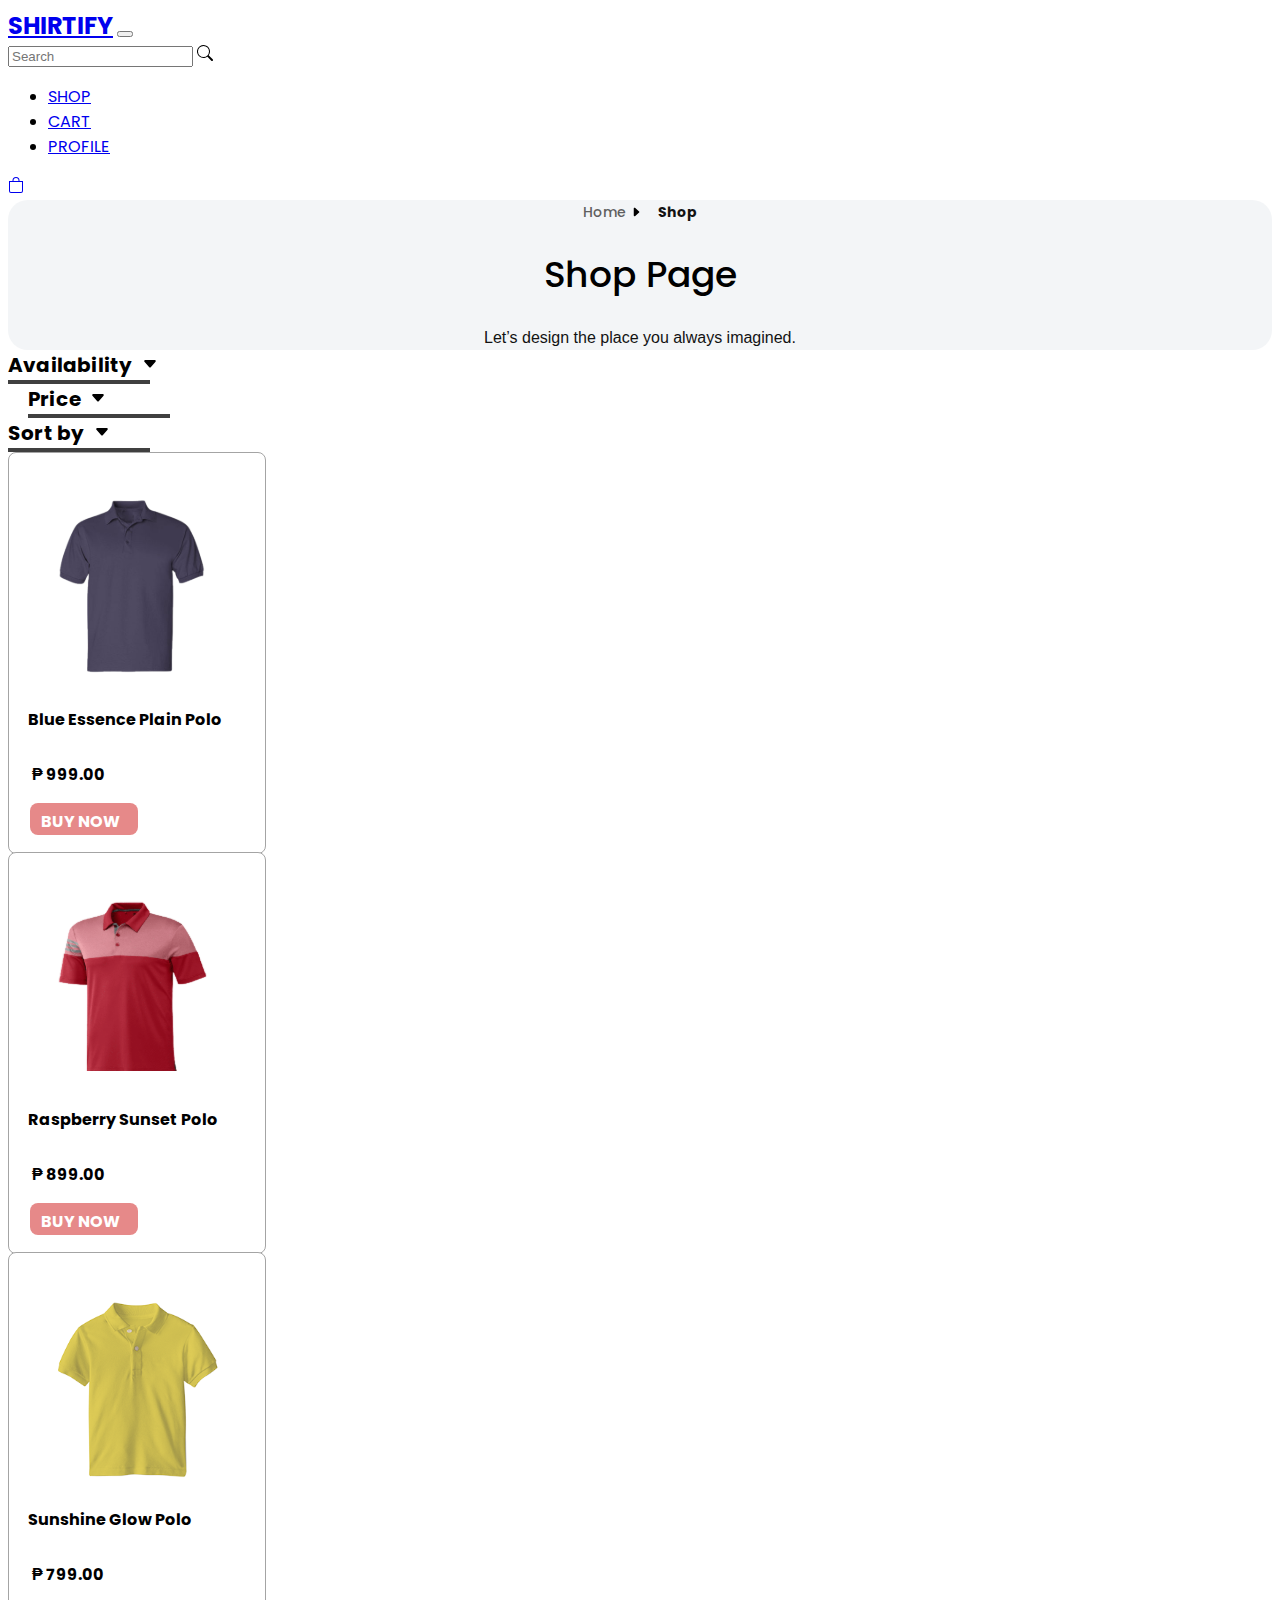
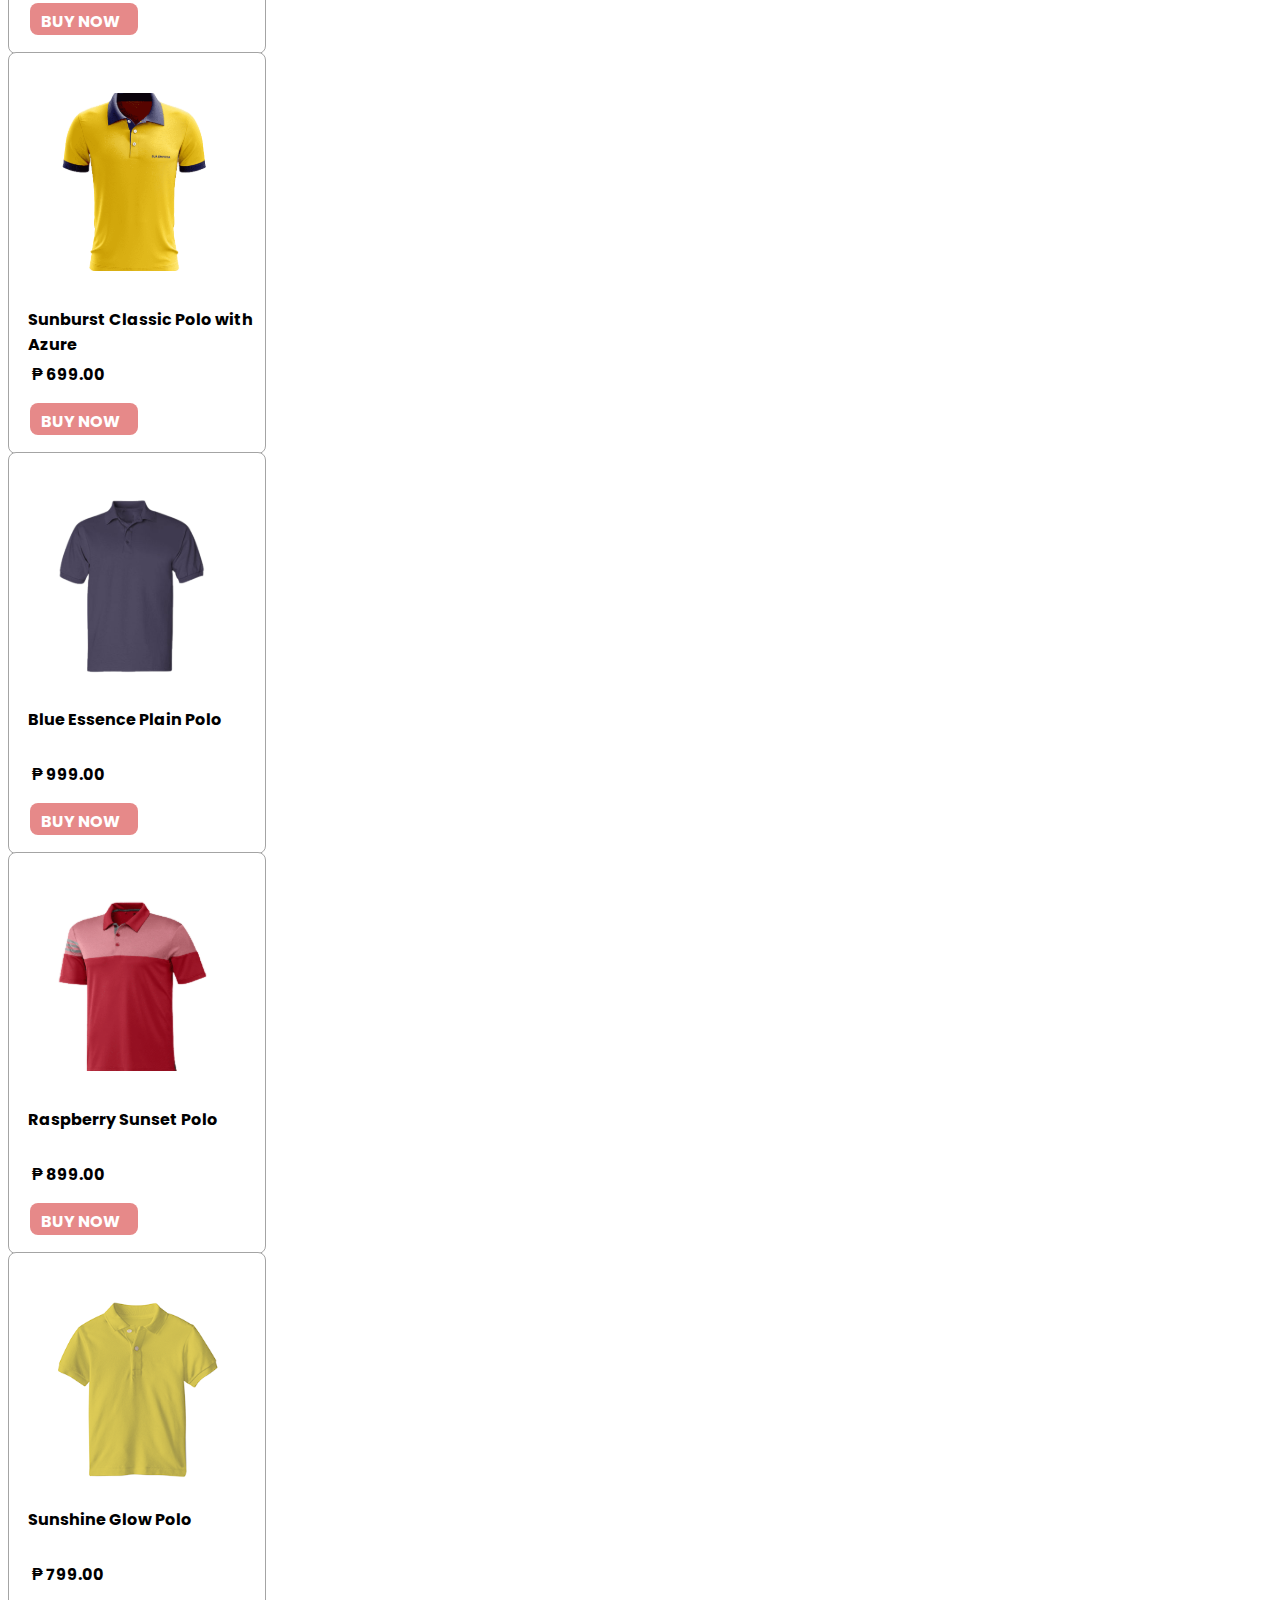
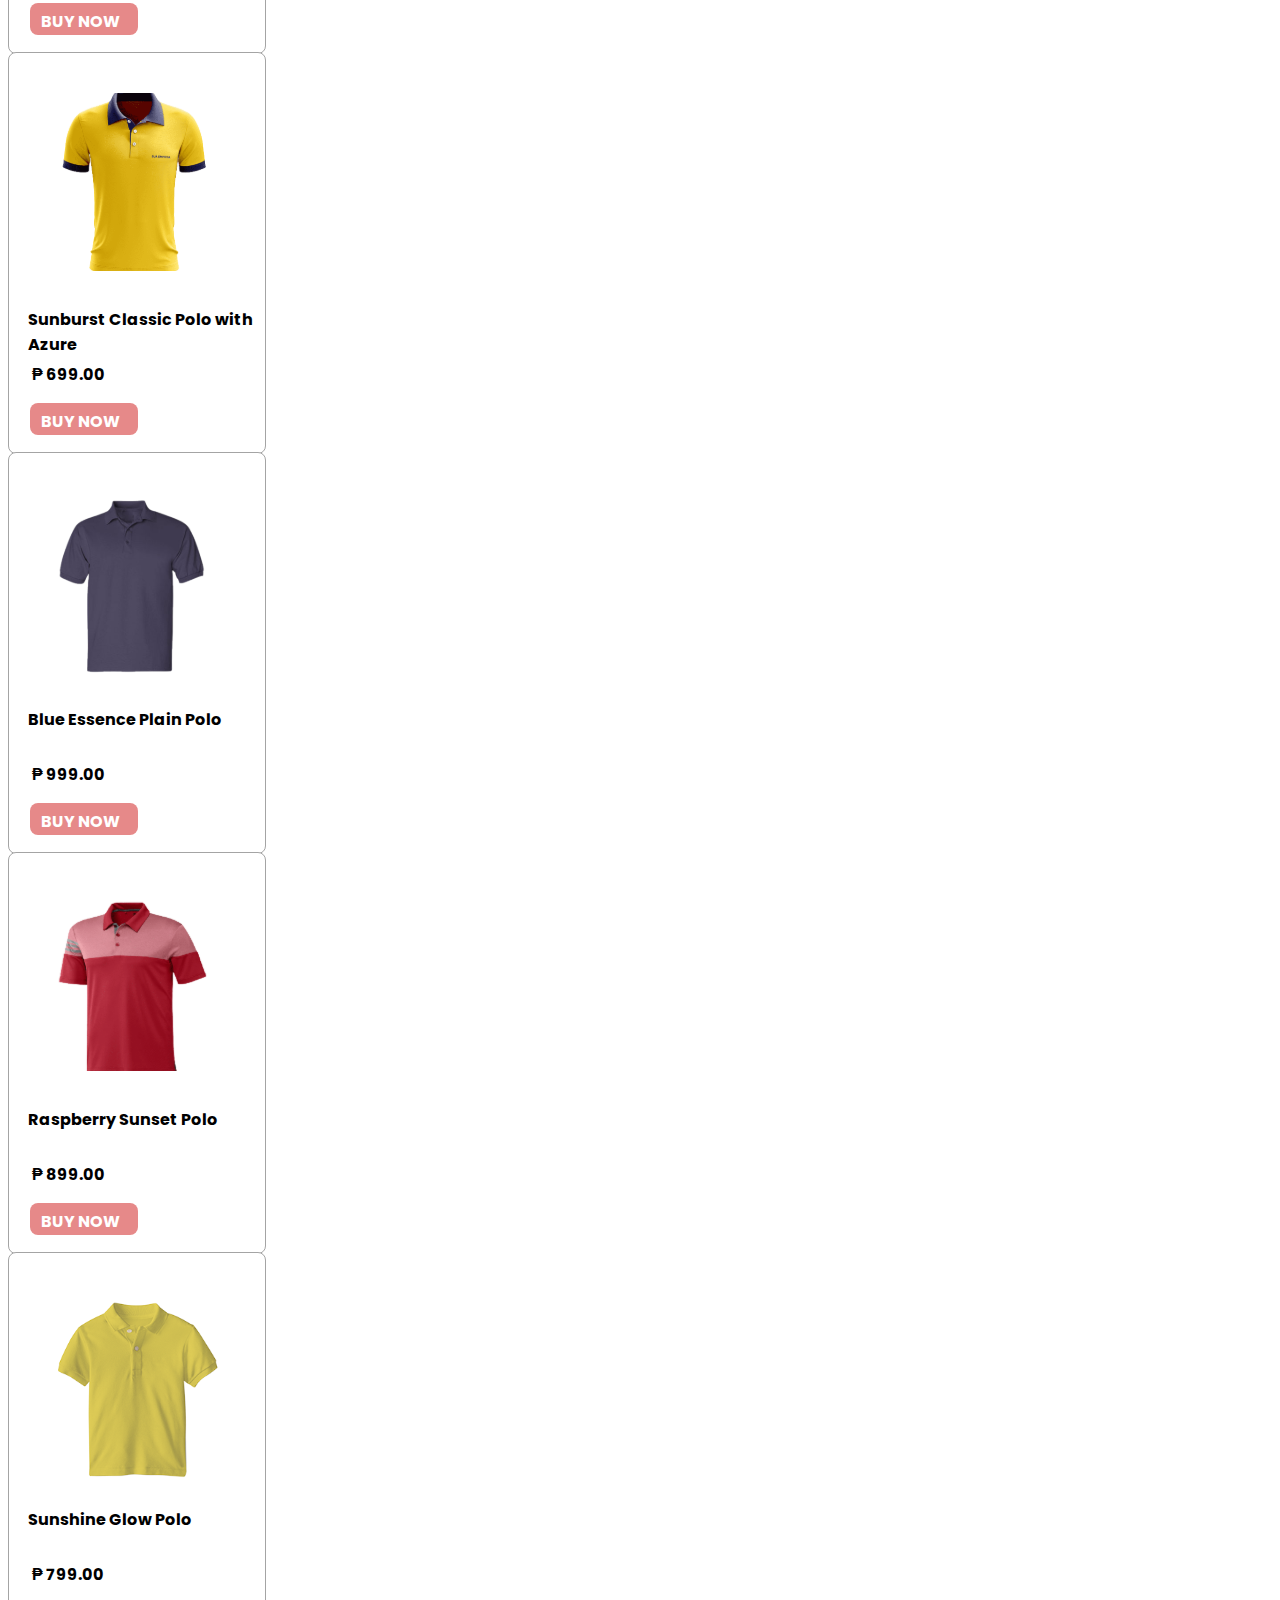
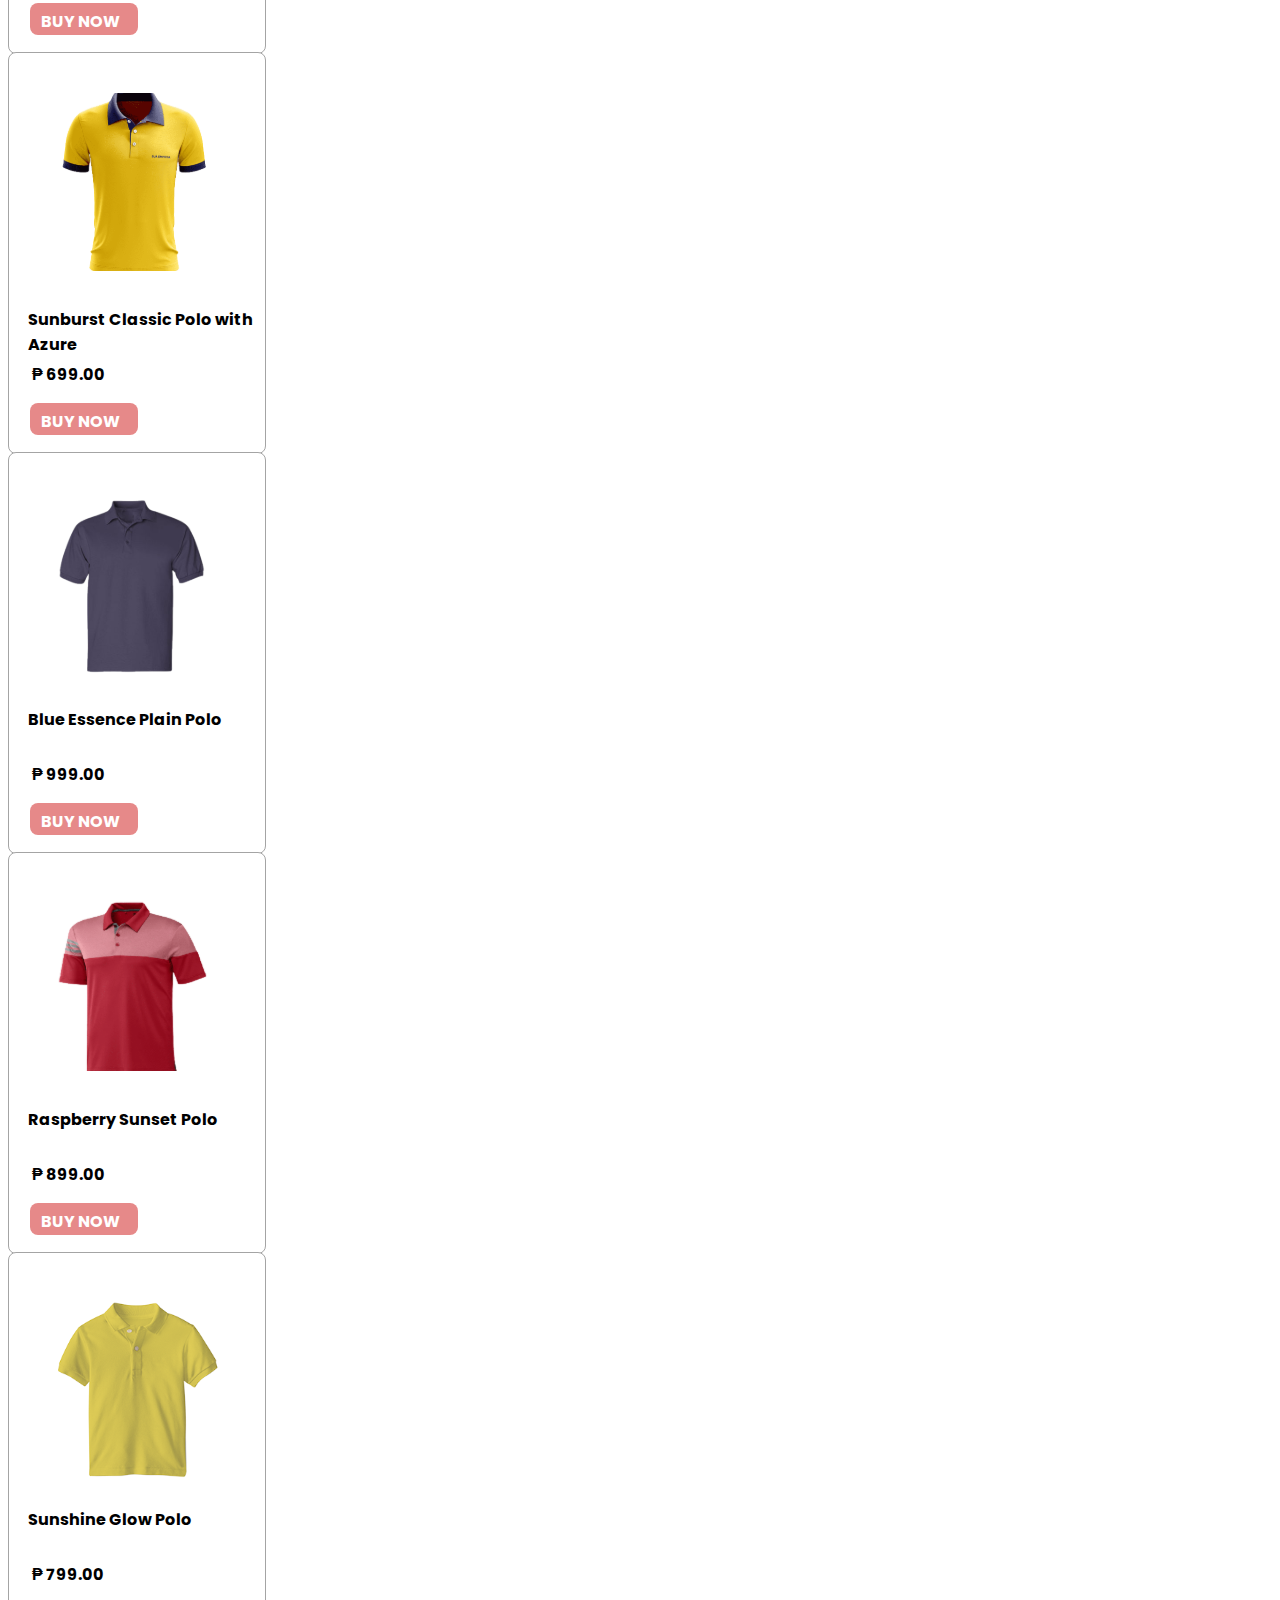
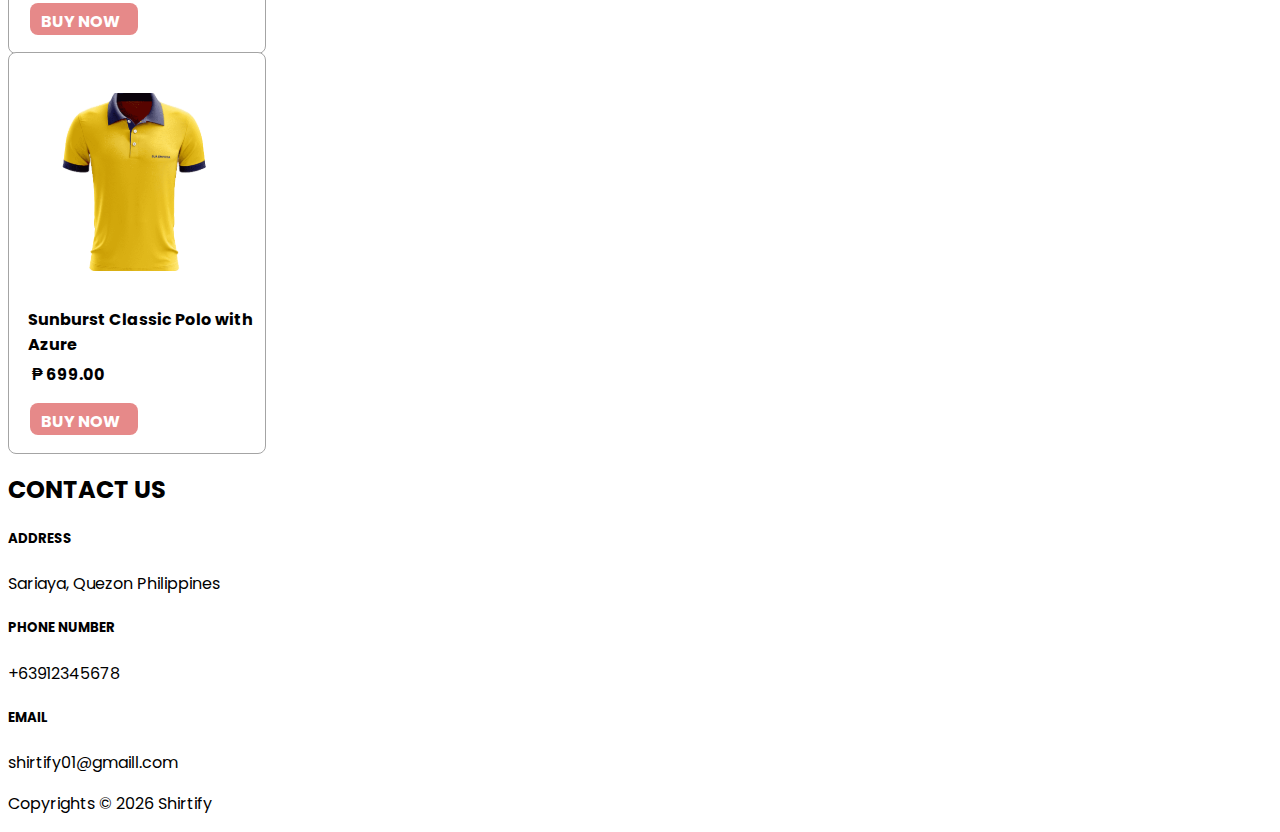
<file: pages/shopping-page.html>
<!DOCTYPE html>
<html lang="en">
  <head>
    <meta charset="UTF-8" />
    <meta name="viewport" content="width=device-width, initial-scale=1, shrink-to-fit=no" />
    <meta http-equiv="x-ua-compatible" content="ie=edge" />
    <title>Shirtify</title>
    <link rel="icon" href="../img/mdb-favicon.ico" type="image/x-icon" />
    <link href="https://cdn.jsdelivr.net/npm/bootstrap@5.2.3/dist/css/bootstrap.min.css" rel="stylesheet" integrity="sha384-rbsA2VBKQhggwzxH7pPCaAqO46MgnOM80zW1RWuH61DGLwZJEdK2Kadq2F9CUG65" crossorigin="anonymous">
    <script src="https://cdn.jsdelivr.net/npm/bootstrap@5.2.3/dist/js/bootstrap.bundle.min.js" integrity="sha384-kenU1KFdBIe4zVF0s0G1M5b4hcpxyD9F7jL+jjXkk+Q2h455rYXK/7HAuoJl+0I4" crossorigin="anonymous"></script>
    <link rel="stylesheet" href="../css/styles.css">
    <link rel="stylesheet" href="../css/font-poppins.css">
  </head>
  <body>
    <nav class="navbar navbar-expand-lg bg-light sticky-top">
        <div class="container-fluid">
        <a class="navbar-brand ml-5 mt-lg-0 me-auto" href="../index.html" style="font-size: 24px; font-weight: bold;">SHIRTIFY</a>
        <button class="navbar-toggler" type="button" onclick="toggleNavbar()" aria-controls="navbarSupportedContent" aria-expanded="false" aria-label="Toggle navigation">
          <span class="navbar-toggler-icon"></span>
        </button>
      <!-- Collapsible wrapper -->
      <div class="collapse navbar-collapse" id="navbarSupportedContent">
        <!-- Search input -->
        <div class="input-group rounded-3 me-3 mb-2 mb-lg-0">
          <input type="search" class="form-control rounded" placeholder="Search" aria-label="Search" aria-describedby="search-addon" />
          <span class="input-group-text border-0" id="search-addon">
            <svg xmlns="http://www.w3.org/2000/svg" width="16" height="16" fill="currentColor" class="bi bi-search" viewBox="0 0 16 16">
              <path d="M11.742 10.344a6.5 6.5 0 1 0-1.397 1.398h-.001c.03.04.062.078.098.115l3.85 3.85a1 1 0 0 0 1.415-1.414l-3.85-3.85a1.007 1.007 0 0 0-.115-.1zM12 6.5a5.5 5.5 0 1 1-11 0 5.5 5.5 0 0 1 11 0"/>
            </svg>
          </span>
        </div>
        <!-- Right elements -->
        <div class="d-flex align-items-center">
          <ul class="navbar-nav me-auto mb-2 mb-lg-0">
            <li class="nav-item">
              <a class="nav-link" href="shopping-page.html">SHOP</a>
            </li>
            <li class="nav-item">
              <a class="nav-link" href="cart.html">CART</a>
            </li>
            <li class="nav-item">
              <a class="nav-link" href="customer-pfp.html">PROFILE</a>
            </li>
          </ul>
        </div>
        <!-- Right elements -->
  
        <!-- Cart icon -->
        <a class="text-reset me-3" href="cart.html">
          <svg xmlns="http://www.w3.org/2000/svg" width="16" height="16" fill="currentColor" class="bi bi-bag" viewBox="0 0 16 16">
            <path d="M8 1a2.5 2.5 0 0 1 2.5 2.5V4h-5v-.5A2.5 2.5 0 0 1 8 1m3.5 3v-.5a3.5 3.5 0 1 0-7 0V4H1v10a2 2 0 0 0 2 2h10a2 2 0 0 0 2-2V4zM2 5h12v9a1 1 0 0 1-1 1H3a1 1 0 0 1-1-1z"/>
          </svg>
        </a>
      </div>
      <!-- Collapsible wrapper -->
    </div>
    <!-- Container wrapper -->
  </div>
  </nav>
  <script>
    function toggleNavbar() {
      var navbarCollapse = document.getElementById("navbarSupportedContent");
      if (navbarCollapse.classList.contains("show")) {
        navbarCollapse.classList.remove("show");
      } else {
        navbarCollapse.classList.add("show");
      }
    }
  </script>



<div class="container">
    <div class="shopping-herosection mb-3 mt-3">
        <div class="ImagePlaceholderHeader" style="max-width: 100%; height: auto; justify-content: center; align-items: center; display: flex;">
            <div class="PasteImage" style="width: 100%; display: flex; justify-content: center; align-items: center; background: linear-gradient(0deg, #F3F5F7 0%, #F3F5F7 100%), linear-gradient(0deg, #D7D7D7 0%, #D7D7D7 100%), linear-gradient(180deg, rgba(243, 245, 247, 0) 28%, rgba(243, 245, 247, 0.60) 67%, rgba(243, 245, 247, 0.20) 100%); border-radius: 20px;">
                <div class="Title m-5 p-5" style="width: 90%; max-width: 413px; flex-direction: column; justify-content: center; align-items: center; gap: 24px; display: flex; text-align: center;">
                    <div class="BreadcrumbsLinkGroup" style="justify-content: flex-start; align-items: flex-start; gap: 16px; display: inline-flex;">
                        <div class="BreadcrumbsButton" style="justify-content: flex-start; align-items: center; gap: 4px; display: flex">
                            <div class="Link" style="color: #605F5F; font-size: 14px; font-weight: 500; line-height: 24px; word-wrap: break-word">Home</div>
                            <div class="IconChevronRight" style="width: 12px; height: 12px; padding-top: 3px; padding-bottom: 3px; justify-content: center; align-items: center; display: flex">
                                <svg xmlns="http://www.w3.org/2000/svg" width="16" height="16" fill="currentColor" class="bi bi-caret-right-fill" viewBox="0 0 16 16">
                                    <path d="m12.14 8.753-5.482 4.796c-.646.566-1.658.106-1.658-.753V3.204a1 1 0 0 1 1.659-.753l5.48 4.796a1 1 0 0 1 0 1.506z"/>
                                </svg>
                            </div>
                        </div>
                        <div class="BreadcrumbsButton" style="justify-content: flex-start; align-items: center; gap: 4px; display: flex">
                            <div class="Link" style="color: #121212; font-size: 14px; font-weight: 700; line-height: 24px; word-wrap: break-word">Shop</div>
                        </div>
                    </div>
                    <div class="ShopPage" style="color: black; font-size: 36px; font-family: 'Poppins', sans-serif; font-weight: 500; line-height: 1.5; word-wrap: break-word;">Shop Page</div>
                    <div class="LetSDesignThePlaceYouAlwaysImagined" style="color: #121212; font-size: 16px; font-family: 'Inter', sans-serif; font-weight: 400; line-height: 1.5; word-wrap: break-word;">Let’s design the place you always imagined.</div>
                </div>
            </div>
        </div>
    </div>
    
    

    <div class="d-flex justify-content-between mb-5">
        <div>
            <div class="d-flex align-items-center">
                <div class="Availability" style="color: black; font-size: 20px; font-weight: 700; letter-spacing: 0.20px; word-wrap: break-word">Availability 
                    <svg xmlns="http://www.w3.org/2000/svg" width="16" height="16" fill="currentColor" class="bi bi-caret-down-fill" viewBox="0 0 16 16" style="margin-left: 5px;">
                        <path d="M7.247 11.14 2.451 5.658C1.885 5.013 2.345 4 3.204 4h9.592a1 1 0 0 1 .753 1.659l-4.796 5.48a1 1 0 0 1-1.506 0z"/>
                    </svg>
                    <span>
                        <div class="Line40" style="width: 138px; height: 0px; border: 2px rgba(0, 0, 0, 0.75) solid"></div>
                    </span>
                </div>
                
                <div class="Price" style="color: black; font-size: 20px; font-weight: 700; letter-spacing: 0.20px; word-wrap: break-word; margin-left: 20px;">Price 
                    <svg xmlns="http://www.w3.org/2000/svg" width="16" height="16" fill="currentColor" class="bi bi-caret-down-fill" viewBox="0 0 16 16" style="margin-left: 5px;">
                        <path d="M7.247 11.14 2.451 5.658C1.885 5.013 2.345 4 3.204 4h9.592a1 1 0 0 1 .753 1.659l-4.796 5.48a1 1 0 0 1-1.506 0z"/>
                    </svg>
                    <span>
                        <div class="Line40" style="width: 138px; height: 0px; border: 2px rgba(0, 0, 0, 0.75) solid"></div>
                    </span>
                </div>
            </div>
        </div>
        
        <div class="Sortby" style="color: black; font-size: 20px; font-weight: 700; letter-spacing: 0.20px; word-wrap: break-word">Sort by 
            <svg xmlns="http://www.w3.org/2000/svg" width="16" height="16" fill="currentColor" class="bi bi-caret-down-fill" viewBox="0 0 16 16" style="margin-left: 5px;">
                <path d="M7.247 11.14 2.451 5.658C1.885 5.013 2.345 4 3.204 4h9.592a1 1 0 0 1 .753 1.659l-4.796 5.48a1 1 0 0 1-1.506 0z"/>
            </svg>
            <span>
                <div class="Line40" style="width: 138px; height: 0px; border: 2px rgba(0, 0, 0, 0.75) solid"></div>
            </span>
        </div>
    </div>
    
    
    
    
    
    <div class="row">
        <div class="col-lg-3">
            <div class="Group1 mb-3" style="width: 256px; height: 400px; position: relative">
                <div class=" Rectangle7" style="width: 256px; height: 400px; left: 0px; top: 0px; position: absolute; background: white; border-radius: 8px; border: 0.40px #A4A4A4 solid">
                    <img src="../img/shopping-img-1.svg" alt="" style="margin-left: 20px; margin-top: 27px;">
                </div>
                <div class="BlueEssencePlainPolo" style="left: 20px; top: 255px; position: absolute; color: black; font-size: 16px; font-weight: 700; word-wrap: break-word">Blue Essence Plain Polo <br> <span class="fa fa-star checked"></span>
                    <span class="fa fa-star checked"></span>
                    <span class="fa fa-star checked"></span>
                    <span class="fa fa-star checked"></span>
                    <span class="fa fa-star"></span></div>
                <div class="99900" style="left: 24px; top: 310px; position: absolute; color: black; font-size: 16px; font-weight: 700; word-wrap: break-word">₱ 999.00</div>
                <div class="Group2" style="width: 90px; height: 18px; left: 24px; top: 286px; position: absolute">
                </div>
                <div class="Rectangle15" style="width: 108px; height: 32px; left: 22px; top: 351px; position: absolute; background: #E68989; border-radius: 8px"></div>
                <div class="BuyNow" style="left: 33px; top: 357px; position: absolute; color: white; font-size: 16px; font-weight: 700; word-wrap: break-word">BUY NOW</div>
            </div>
        </div>
        
        <div class="col-lg-3">
            <div class="Group1 mb-3" style="width: 256px; height: 400px; position: relative">
                <div class="Rectangle7" style="width: 256px; height: 400px; left: 0px; top: 0px; position: absolute; background: white; border-radius: 8px; border: 0.40px #A4A4A4 solid">
                    <img src="../img/shopping-img-2.svg" alt="" style="margin-left: 20px; margin-top: 30px;">
                </div>
                <div class="BlueEssencePlainPolo" style="left: 20px; top: 255px; position: absolute; color: black; font-size: 16px; font-weight: 700; word-wrap: break-word">Raspberry Sunset Polo <br> <span class="fa fa-star checked"></span>
                    <span class="fa fa-star checked"></span>
                    <span class="fa fa-star checked"></span>
                    <span class="fa fa-star checked"></span>
                    <span class="fa fa-star"></span></div>
                <div class="99900" style="left: 24px; top: 310px; position: absolute; color: black; font-size: 16px; font-weight: 700; word-wrap: break-word">₱ 899.00</div>
                <div class="Group2" style="width: 90px; height: 18px; left: 24px; top: 286px; position: absolute">
                </div>
                <div class="Rectangle15" style="width: 108px; height: 32px; left: 22px; top: 351px; position: absolute; background: #E68989; border-radius: 8px"></div>
                <a href="checkout.html"><div class="BuyNow" style="left: 33px; top: 357px; position: absolute; color: white; font-size: 16px; font-weight: 700; word-wrap: break-word">BUY NOW</div></a>
            </div>
        </div>

        <div class="col-lg-3">
            <div class="Group1 mb-3" style="width: 256px; height: 400px; position: relative">
                <div class="Rectangle7" style="width: 256px; height: 400px; left: 0px; top: 0px; position: absolute; background: white; border-radius: 8px; border: 0.40px #A4A4A4 solid">
                    <img src="../img/shopping-img-3.svg" alt="" style="margin-left: 15px; ">
                </div>
                <div class="BlueEssencePlainPolo" style="left: 20px; top: 255px; position: absolute; color: black; font-size: 16px; font-weight: 700; word-wrap: break-word">Sunshine Glow Polo <br> <span class="fa fa-star checked"></span>
                    <span class="fa fa-star checked"></span>
                    <span class="fa fa-star checked"></span>
                    <span class="fa fa-star checked"></span>
                    <span class="fa fa-star"></span></div>
                <div class="99900" style="left: 24px; top: 310px; position: absolute; color: black; font-size: 16px; font-weight: 700; word-wrap: break-word">₱ 799.00</div>
                <div class="Group2" style="width: 90px; height: 18px; left: 24px; top: 286px; position: absolute">
                </div>
                <div class="Rectangle15" style="width: 108px; height: 32px; left: 22px; top: 351px; position: absolute; background: #E68989; border-radius: 8px">
                    
                </div>
                <a href="checkout.html"><div class="BuyNow" style="left: 33px; top: 357px; position: absolute; color: white; font-size: 16px; font-weight: 700; word-wrap: break-word">BUY NOW</div></a>
            </div>
        </div>

        <div class="col-lg-3">
            <div class="Group1 mb-3" style="width: 256px; height: 400px; position: relative">
                <div class="Rectangle7" style="width: 256px; height: 400px; left: 0px; top: 0px; position: absolute; background: white; border-radius: 8px; border: 0.40px #A4A4A4 solid">
                    <img src="../img/shopping-img-4.svg" alt="" style="margin-left: 40px; margin-top: 40px;">
                </div>
                <div class="BlueEssencePlainPolo" style="left: 20px; top: 255px; position: absolute; color: black; font-size: 16px; font-weight: 700; word-wrap: break-word">Sunburst Classic Polo with Azure <br> <span class="fa fa-star checked"></span>
                    <span class="fa fa-star checked"></span>
                    <span class="fa fa-star checked"></span>
                    <span class="fa fa-star checked"></span>
                    <span class="fa fa-star"></span></div>
                <div class="99900" style="left: 24px; top: 310px; position: absolute; color: black; font-size: 16px; font-weight: 700; word-wrap: break-word">₱ 699.00</div>
                <div class="Group2" style="width: 90px; height: 18px; left: 24px; top: 286px; position: absolute">
                </div>
                <div class="Rectangle15" style="width: 108px; height: 32px; left: 22px; top: 351px; position: absolute; background: #E68989; border-radius: 8px"></div>
                <a href="checkout.html"><div class="BuyNow" style="left: 33px; top: 357px; position: absolute; color: white; font-size: 16px; font-weight: 700; word-wrap: break-word">BUY NOW</div></a>
            </div>
        </div>

        <div class="col-lg-3">
            <div class="Group1 mb-3" style="width: 256px; height: 400px; position: relative">
                <div class=" Rectangle7" style="width: 256px; height: 400px; left: 0px; top: 0px; position: absolute; background: white; border-radius: 8px; border: 0.40px #A4A4A4 solid">
                    <img src="../img/shopping-img-1.svg" alt="" style="margin-left: 20px; margin-top: 27px;">
                </div>
                <div class="BlueEssencePlainPolo" style="left: 20px; top: 255px; position: absolute; color: black; font-size: 16px; font-weight: 700; word-wrap: break-word">Blue Essence Plain Polo <br> <span class="fa fa-star checked"></span>
                    <span class="fa fa-star checked"></span>
                    <span class="fa fa-star checked"></span>
                    <span class="fa fa-star checked"></span>
                    <span class="fa fa-star"></span></div>
                <div class="99900" style="left: 24px; top: 310px; position: absolute; color: black; font-size: 16px; font-weight: 700; word-wrap: break-word">₱ 999.00</div>
                <div class="Group2" style="width: 90px; height: 18px; left: 24px; top: 286px; position: absolute">
                </div>
                <div class="Rectangle15" style="width: 108px; height: 32px; left: 22px; top: 351px; position: absolute; background: #E68989; border-radius: 8px"></div>
                <a href="checkout.html"><div class="BuyNow" style="left: 33px; top: 357px; position: absolute; color: white; font-size: 16px; font-weight: 700; word-wrap: break-word">BUY NOW</div></a>
            </div>
        </div>
        
        <div class="col-lg-3">
            <div class="Group1 mb-3" style="width: 256px; height: 400px; position: relative">
                <div class="Rectangle7" style="width: 256px; height: 400px; left: 0px; top: 0px; position: absolute; background: white; border-radius: 8px; border: 0.40px #A4A4A4 solid">
                    <img src="../img/shopping-img-2.svg" alt="" style="margin-left: 20px; margin-top: 30px;">
                </div>
                <div class="BlueEssencePlainPolo" style="left: 20px; top: 255px; position: absolute; color: black; font-size: 16px; font-weight: 700; word-wrap: break-word">Raspberry Sunset Polo <br> <span class="fa fa-star checked"></span>
                    <span class="fa fa-star checked"></span>
                    <span class="fa fa-star checked"></span>
                    <span class="fa fa-star checked"></span>
                    <span class="fa fa-star"></span></div>
                <div class="99900" style="left: 24px; top: 310px; position: absolute; color: black; font-size: 16px; font-weight: 700; word-wrap: break-word">₱ 899.00</div>
                <div class="Group2" style="width: 90px; height: 18px; left: 24px; top: 286px; position: absolute">
                </div>
                <div class="Rectangle15" style="width: 108px; height: 32px; left: 22px; top: 351px; position: absolute; background: #E68989; border-radius: 8px"></div>
                <a href="checkout.html"><div class="BuyNow" style="left: 33px; top: 357px; position: absolute; color: white; font-size: 16px; font-weight: 700; word-wrap: break-word">BUY NOW</div></a>
            </div>
        </div>

        <div class="col-lg-3">
            <div class="Group1 mb-3" style="width: 256px; height: 400px; position: relative">
                <div class="Rectangle7" style="width: 256px; height: 400px; left: 0px; top: 0px; position: absolute; background: white; border-radius: 8px; border: 0.40px #A4A4A4 solid">
                    <img src="../img/shopping-img-3.svg" alt="" style="margin-left: 15px; ">
                </div>
                <div class="BlueEssencePlainPolo" style="left: 20px; top: 255px; position: absolute; color: black; font-size: 16px; font-weight: 700; word-wrap: break-word">Sunshine Glow Polo <br> <span class="fa fa-star checked"></span>
                    <span class="fa fa-star checked"></span>
                    <span class="fa fa-star checked"></span>
                    <span class="fa fa-star checked"></span>
                    <span class="fa fa-star"></span></div>
                <div class="99900" style="left: 24px; top: 310px; position: absolute; color: black; font-size: 16px; font-weight: 700; word-wrap: break-word">₱ 799.00</div>
                <div class="Group2" style="width: 90px; height: 18px; left: 24px; top: 286px; position: absolute">
                </div>
                <div class="Rectangle15" style="width: 108px; height: 32px; left: 22px; top: 351px; position: absolute; background: #E68989; border-radius: 8px">
                    
                </div>
                <a href="checkout.html"><div class="BuyNow" style="left: 33px; top: 357px; position: absolute; color: white; font-size: 16px; font-weight: 700; word-wrap: break-word">BUY NOW</div></a>
            </div>
        </div>

        <div class="col-lg-3">
            <div class="Group1 mb-3" style="width: 256px; height: 400px; position: relative">
                <div class="Rectangle7" style="width: 256px; height: 400px; left: 0px; top: 0px; position: absolute; background: white; border-radius: 8px; border: 0.40px #A4A4A4 solid">
                    <img src="../img/shopping-img-4.svg" alt="" style="margin-left: 40px; margin-top: 40px;">
                </div>
                <div class="BlueEssencePlainPolo" style="left: 20px; top: 255px; position: absolute; color: black; font-size: 16px; font-weight: 700; word-wrap: break-word">Sunburst Classic Polo with Azure <br> <span class="fa fa-star checked"></span>
                    <span class="fa fa-star checked"></span>
                    <span class="fa fa-star checked"></span>
                    <span class="fa fa-star checked"></span>
                    <span class="fa fa-star"></span></div>
                <div class="99900" style="left: 24px; top: 310px; position: absolute; color: black; font-size: 16px; font-weight: 700; word-wrap: break-word">₱ 699.00</div>
                <div class="Group2" style="width: 90px; height: 18px; left: 24px; top: 286px; position: absolute">
                </div>
                <div class="Rectangle15" style="width: 108px; height: 32px; left: 22px; top: 351px; position: absolute; background: #E68989; border-radius: 8px"></div>
                <a href="checkout.html"><div class="BuyNow" style="left: 33px; top: 357px; position: absolute; color: white; font-size: 16px; font-weight: 700; word-wrap: break-word">BUY NOW</div></a>
            </div>
        </div>

        <div class="col-lg-3">
            <div class="Group1 mb-3" style="width: 256px; height: 400px; position: relative">
                <div class=" Rectangle7" style="width: 256px; height: 400px; left: 0px; top: 0px; position: absolute; background: white; border-radius: 8px; border: 0.40px #A4A4A4 solid">
                    <img src="../img/shopping-img-1.svg" alt="" style="margin-left: 20px; margin-top: 27px;">
                </div>
                <div class="BlueEssencePlainPolo" style="left: 20px; top: 255px; position: absolute; color: black; font-size: 16px; font-weight: 700; word-wrap: break-word">Blue Essence Plain Polo <br> <span class="fa fa-star checked"></span>
                    <span class="fa fa-star checked"></span>
                    <span class="fa fa-star checked"></span>
                    <span class="fa fa-star checked"></span>
                    <span class="fa fa-star"></span></div>
                <div class="99900" style="left: 24px; top: 310px; position: absolute; color: black; font-size: 16px; font-weight: 700; word-wrap: break-word">₱ 999.00</div>
                <div class="Group2" style="width: 90px; height: 18px; left: 24px; top: 286px; position: absolute">
                </div>
                <div class="Rectangle15" style="width: 108px; height: 32px; left: 22px; top: 351px; position: absolute; background: #E68989; border-radius: 8px"></div>
                <a href="checkout.html"><div class="BuyNow" style="left: 33px; top: 357px; position: absolute; color: white; font-size: 16px; font-weight: 700; word-wrap: break-word">BUY NOW</div></a>
            </div>
        </div>
        
        <div class="col-lg-3">
            <div class="Group1 mb-3" style="width: 256px; height: 400px; position: relative">
                <div class="Rectangle7" style="width: 256px; height: 400px; left: 0px; top: 0px; position: absolute; background: white; border-radius: 8px; border: 0.40px #A4A4A4 solid">
                    <img src="../img/shopping-img-2.svg" alt="" style="margin-left: 20px; margin-top: 30px;">
                </div>
                <div class="BlueEssencePlainPolo" style="left: 20px; top: 255px; position: absolute; color: black; font-size: 16px; font-weight: 700; word-wrap: break-word">Raspberry Sunset Polo <br> <span class="fa fa-star checked"></span>
                    <span class="fa fa-star checked"></span>
                    <span class="fa fa-star checked"></span>
                    <span class="fa fa-star checked"></span>
                    <span class="fa fa-star"></span></div>
                <div class="99900" style="left: 24px; top: 310px; position: absolute; color: black; font-size: 16px; font-weight: 700; word-wrap: break-word">₱ 899.00</div>
                <div class="Group2" style="width: 90px; height: 18px; left: 24px; top: 286px; position: absolute">
                </div>
                <div class="Rectangle15" style="width: 108px; height: 32px; left: 22px; top: 351px; position: absolute; background: #E68989; border-radius: 8px"></div>
                <a href="checkout.html"><div class="BuyNow" style="left: 33px; top: 357px; position: absolute; color: white; font-size: 16px; font-weight: 700; word-wrap: break-word">BUY NOW</div></a>
            </div>
        </div>

        <div class="col-lg-3">
            <div class="Group1 mb-3" style="width: 256px; height: 400px; position: relative">
                <div class="Rectangle7" style="width: 256px; height: 400px; left: 0px; top: 0px; position: absolute; background: white; border-radius: 8px; border: 0.40px #A4A4A4 solid">
                    <img src="../img/shopping-img-3.svg" alt="" style="margin-left: 15px; ">
                </div>
                <div class="BlueEssencePlainPolo" style="left: 20px; top: 255px; position: absolute; color: black; font-size: 16px; font-weight: 700; word-wrap: break-word">Sunshine Glow Polo <br> <span class="fa fa-star checked"></span>
                    <span class="fa fa-star checked"></span>
                    <span class="fa fa-star checked"></span>
                    <span class="fa fa-star checked"></span>
                    <span class="fa fa-star"></span></div>
                <div class="99900" style="left: 24px; top: 310px; position: absolute; color: black; font-size: 16px; font-weight: 700; word-wrap: break-word">₱ 799.00</div>
                <div class="Group2" style="width: 90px; height: 18px; left: 24px; top: 286px; position: absolute">
                </div>
                <div class="Rectangle15" style="width: 108px; height: 32px; left: 22px; top: 351px; position: absolute; background: #E68989; border-radius: 8px">
                    
                </div>
                <a href="checkout.html"><div class="BuyNow" style="left: 33px; top: 357px; position: absolute; color: white; font-size: 16px; font-weight: 700; word-wrap: break-word">BUY NOW</div></a>
            </div>
        </div>

        <div class="col-lg-3">
            <div class="Group1 mb-3" style="width: 256px; height: 400px; position: relative">
                <div class="Rectangle7" style="width: 256px; height: 400px; left: 0px; top: 0px; position: absolute; background: white; border-radius: 8px; border: 0.40px #A4A4A4 solid">
                    <img src="../img/shopping-img-4.svg" alt="" style="margin-left: 40px; margin-top: 40px;">
                </div>
                <div class="BlueEssencePlainPolo" style="left: 20px; top: 255px; position: absolute; color: black; font-size: 16px; font-weight: 700; word-wrap: break-word">Sunburst Classic Polo with Azure <br> <span class="fa fa-star checked"></span>
                    <span class="fa fa-star checked"></span>
                    <span class="fa fa-star checked"></span>
                    <span class="fa fa-star checked"></span>
                    <span class="fa fa-star"></span></div>
                <div class="99900" style="left: 24px; top: 310px; position: absolute; color: black; font-size: 16px; font-weight: 700; word-wrap: break-word">₱ 699.00</div>
                <div class="Group2" style="width: 90px; height: 18px; left: 24px; top: 286px; position: absolute">
                </div>
                <div class="Rectangle15" style="width: 108px; height: 32px; left: 22px; top: 351px; position: absolute; background: #E68989; border-radius: 8px"></div>
                <a href="checkout.html"><div class="BuyNow" style="left: 33px; top: 357px; position: absolute; color: white; font-size: 16px; font-weight: 700; word-wrap: break-word">BUY NOW</div></a>
            </div>
        </div>

        <div class="col-lg-3">
            <div class="Group1 mb-3" style="width: 256px; height: 400px; position: relative">
                <div class=" Rectangle7" style="width: 256px; height: 400px; left: 0px; top: 0px; position: absolute; background: white; border-radius: 8px; border: 0.40px #A4A4A4 solid">
                    <img src="../img/shopping-img-1.svg" alt="" style="margin-left: 20px; margin-top: 27px;">
                </div>
                <div class="BlueEssencePlainPolo" style="left: 20px; top: 255px; position: absolute; color: black; font-size: 16px; font-weight: 700; word-wrap: break-word">Blue Essence Plain Polo <br> <span class="fa fa-star checked"></span>
                    <span class="fa fa-star checked"></span>
                    <span class="fa fa-star checked"></span>
                    <span class="fa fa-star checked"></span>
                    <span class="fa fa-star"></span></div>
                <div class="99900" style="left: 24px; top: 310px; position: absolute; color: black; font-size: 16px; font-weight: 700; word-wrap: break-word">₱ 999.00</div>
                <div class="Group2" style="width: 90px; height: 18px; left: 24px; top: 286px; position: absolute">
                </div>
                <div class="Rectangle15" style="width: 108px; height: 32px; left: 22px; top: 351px; position: absolute; background: #E68989; border-radius: 8px"></div>
                <a href="checkout.html"><div class="BuyNow" style="left: 33px; top: 357px; position: absolute; color: white; font-size: 16px; font-weight: 700; word-wrap: break-word">BUY NOW</div></a>
            </div>
        </div>
        
        <div class="col-lg-3">
            <div class="Group1 mb-3" style="width: 256px; height: 400px; position: relative">
                <div class="Rectangle7" style="width: 256px; height: 400px; left: 0px; top: 0px; position: absolute; background: white; border-radius: 8px; border: 0.40px #A4A4A4 solid">
                    <img src="../img/shopping-img-2.svg" alt="" style="margin-left: 20px; margin-top: 30px;">
                </div>
                <div class="BlueEssencePlainPolo" style="left: 20px; top: 255px; position: absolute; color: black; font-size: 16px; font-weight: 700; word-wrap: break-word">Raspberry Sunset Polo <br> <span class="fa fa-star checked"></span>
                    <span class="fa fa-star checked"></span>
                    <span class="fa fa-star checked"></span>
                    <span class="fa fa-star checked"></span>
                    <span class="fa fa-star"></span></div>
                <div class="99900" style="left: 24px; top: 310px; position: absolute; color: black; font-size: 16px; font-weight: 700; word-wrap: break-word">₱ 899.00</div>
                <div class="Group2" style="width: 90px; height: 18px; left: 24px; top: 286px; position: absolute">
                </div>
                <div class="Rectangle15" style="width: 108px; height: 32px; left: 22px; top: 351px; position: absolute; background: #E68989; border-radius: 8px"></div>
                <a href="checkout.html"><div class="BuyNow" style="left: 33px; top: 357px; position: absolute; color: white; font-size: 16px; font-weight: 700; word-wrap: break-word">BUY NOW</div></a>
            </div>
        </div>

        <div class="col-lg-3">
            <div class="Group1 mb-3" style="width: 256px; height: 400px; position: relative">
                <div class="Rectangle7" style="width: 256px; height: 400px; left: 0px; top: 0px; position: absolute; background: white; border-radius: 8px; border: 0.40px #A4A4A4 solid">
                    <img src="../img/shopping-img-3.svg" alt="" style="margin-left: 15px; ">
                </div>
                <div class="BlueEssencePlainPolo" style="left: 20px; top: 255px; position: absolute; color: black; font-size: 16px; font-weight: 700; word-wrap: break-word">Sunshine Glow Polo <br> <span class="fa fa-star checked"></span>
                    <span class="fa fa-star checked"></span>
                    <span class="fa fa-star checked"></span>
                    <span class="fa fa-star checked"></span>
                    <span class="fa fa-star"></span></div>
                <div class="99900" style="left: 24px; top: 310px; position: absolute; color: black; font-size: 16px; font-weight: 700; word-wrap: break-word">₱ 799.00</div>
                <div class="Group2" style="width: 90px; height: 18px; left: 24px; top: 286px; position: absolute">
                </div>
                <div class="Rectangle15" style="width: 108px; height: 32px; left: 22px; top: 351px; position: absolute; background: #E68989; border-radius: 8px">
                    
                </div>
                <a href="checkout.html"><div class="BuyNow" style="left: 33px; top: 357px; position: absolute; color: white; font-size: 16px; font-weight: 700; word-wrap: break-word">BUY NOW</div></a>
            </div>
        </div>

        <div class="col-lg-3">
            <div class="Group1 mb-5" style="width: 256px; height: 400px; position: relative">
                <div class="Rectangle7" style="width: 256px; height: 400px; left: 0px; top: 0px; position: absolute; background: white; border-radius: 8px; border: 0.40px #A4A4A4 solid">
                    <img src="../img/shopping-img-4.svg" alt="" style="margin-left: 40px; margin-top: 40px;">
                </div>
                <div class="BlueEssencePlainPolo" style="left: 20px; top: 255px; position: absolute; color: black; font-size: 16px; font-weight: 700; word-wrap: break-word">Sunburst Classic Polo with Azure <br> <span class="fa fa-star checked"></span>
                    <span class="fa fa-star checked"></span>
                    <span class="fa fa-star checked"></span>
                    <span class="fa fa-star checked"></span>
                    <span class="fa fa-star"></span></div>
                <div class="99900" style="left: 24px; top: 310px; position: absolute; color: black; font-size: 16px; font-weight: 700; word-wrap: break-word">₱ 699.00</div>
                <div class="Group2" style="width: 90px; height: 18px; left: 24px; top: 286px; position: absolute">
                </div>
                <div class="Rectangle15" style="width: 108px; height: 32px; left: 22px; top: 351px; position: absolute; background: #E68989; border-radius: 8px"></div>
                <a href="checkout.html"><div class="BuyNow" style="left: 33px; top: 357px; position: absolute; color: white; font-size: 16px; font-weight: 700; word-wrap: break-word">BUY NOW</div></a>
            </div>
        </div>
    </div>
</div>


<!-- Footer -->
<section>
  <footer class="bg-success text-white text-center text-lg-start">
    <h2 class="text-center">CONTACT US</h2>
    <div class="container p-4 d-flex justify-content-center">
      <div class="row">
        <div class="col-lg-4 col-md-12 mb-4 mb-md-0">
          <h5 class="text-uppercase">ADDRESS</h5>
          <p>Sariaya, Quezon Philippines</p>
        </div>
        <div class="col-lg-4 col-md-12 mb-4 mb-md-0">
          <h5 class="text-uppercase">PHONE NUMBER</h5>
          <p>+63912345678</p>
        </div>
        <div class="col-lg-4 col-md-12 mb-4 mb-md-0">
          <h5 class="text-uppercase">EMAIL</h5>
          <p>shirtify01@gmaill.com</p>
        </div>
      </div>
    </div>

    <p class="text-center py-3" id="copyright">
      <!-- Copyright year will appear here -->
    </p>
    
    <script>
      const currentYear = new Date().getFullYear();
      const copyright = document.getElementById('copyright');
      copyright.textContent = `Copyrights © ${currentYear} Shirtify`;
    </script>
  </footer>
</section>
<!-- /Footer -->


    <!-- JS -->
    <script src="https://cdn.jsdelivr.net/npm/@popperjs/core@2.11.6/dist/umd/popper.min.js" integrity="sha384-oBqDVmMz9ATKxIep9tiCxS/Z9fNfEXiDAYTujMAeBAsjFuCZSmKbSSUnQlmh/jp3" crossorigin="anonymous"></script>
    <script src="https://cdn.jsdelivr.net/npm/bootstrap@5.2.3/dist/js/bootstrap.min.js" integrity="sha384-cuYeSxntonz0PPNlHhBs68uyIAVpIIOZZ5JqeqvYYIcEL727kskC66kF92t6Xl2V" crossorigin="anonymous"></script>
  </body>
</html>
</file>
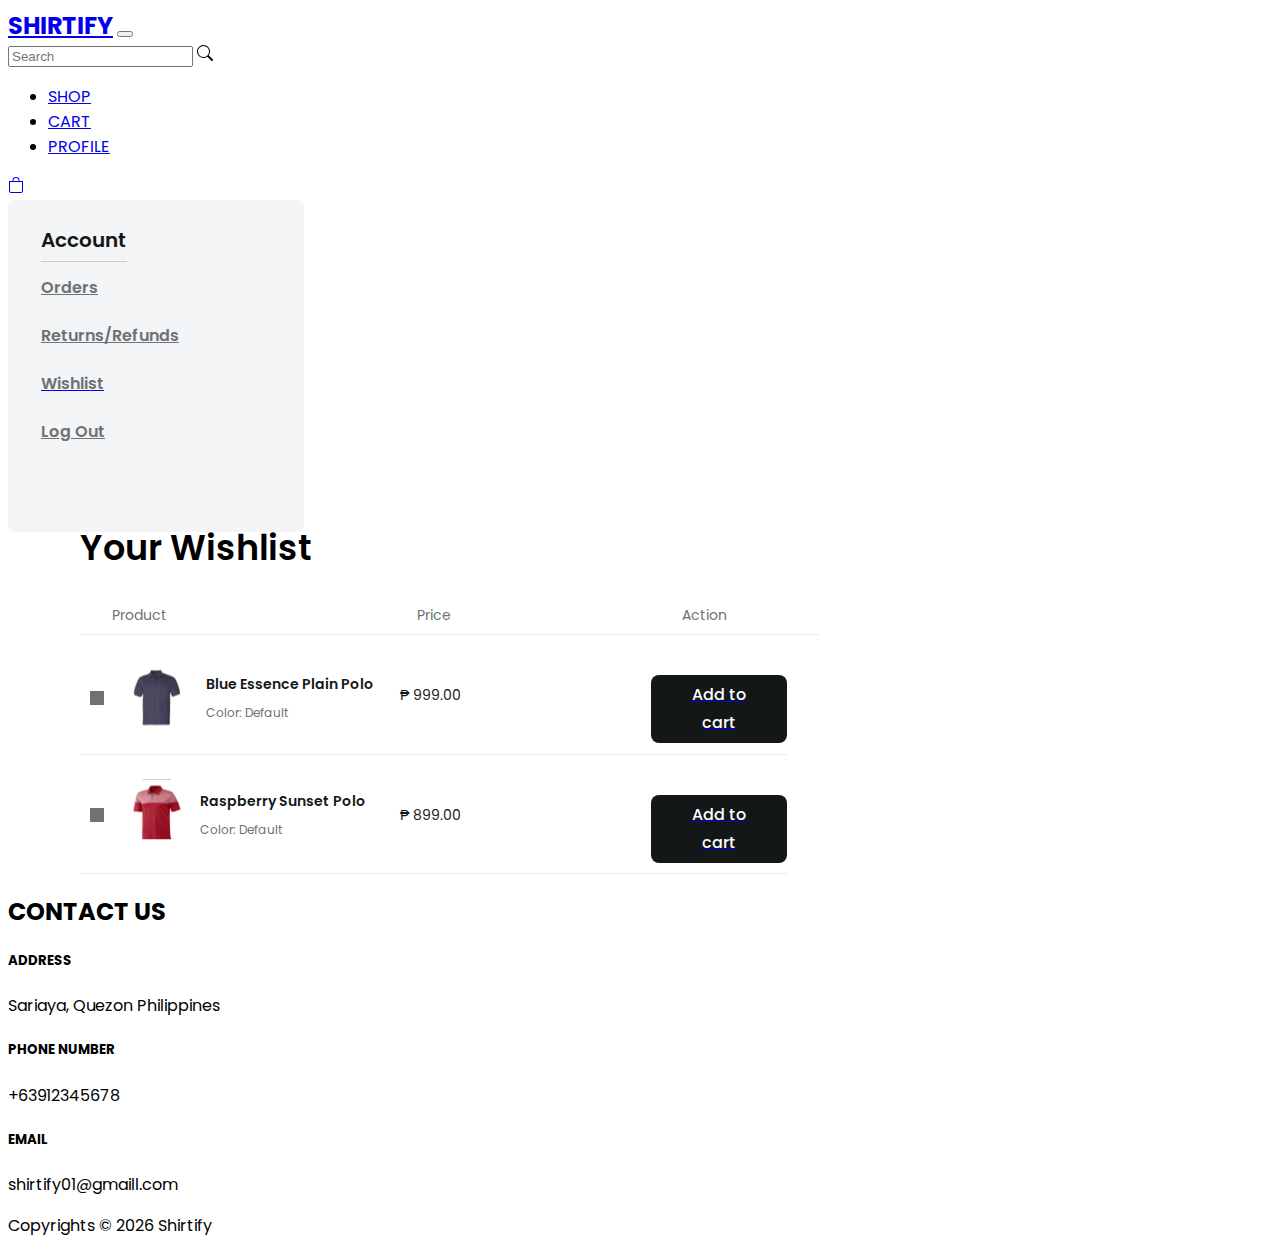
<file: pages/wishlist.html>
<!DOCTYPE html>
<html lang="en">
  <head>
    <meta charset="UTF-8" />
    <meta name="viewport" content="width=device-width, initial-scale=1, shrink-to-fit=no" />
    <meta http-equiv="x-ua-compatible" content="ie=edge" />
    <title>Shirtify</title>
    <link rel="icon" href="../img/mdb-favicon.ico" type="image/x-icon" />
    <link href="https://cdn.jsdelivr.net/npm/bootstrap@5.2.3/dist/css/bootstrap.min.css" rel="stylesheet" integrity="sha384-rbsA2VBKQhggwzxH7pPCaAqO46MgnOM80zW1RWuH61DGLwZJEdK2Kadq2F9CUG65" crossorigin="anonymous">
    <script src="https://cdn.jsdelivr.net/npm/bootstrap@5.2.3/dist/js/bootstrap.bundle.min.js" integrity="sha384-kenU1KFdBIe4zVF0s0G1M5b4hcpxyD9F7jL+jjXkk+Q2h455rYXK/7HAuoJl+0I4" crossorigin="anonymous"></script>
    <link rel="stylesheet" href="../css/styles.css">
    <link rel="stylesheet" href="../css/font-poppins.css">
  </head>
  <body>
    <nav class="navbar navbar-expand-lg bg-light sticky-top">
      <div class="container-fluid">
      <a class="navbar-brand ml-5 mt-lg-0 me-auto" href="../index.html" style="font-size: 24px; font-weight: bold;">SHIRTIFY</a>
      <button class="navbar-toggler" type="button" onclick="toggleNavbar()" aria-controls="navbarSupportedContent" aria-expanded="false" aria-label="Toggle navigation">
        <span class="navbar-toggler-icon"></span>
      </button>
    <!-- Collapsible wrapper -->
    <div class="collapse navbar-collapse" id="navbarSupportedContent">
      <!-- Search input -->
      <div class="input-group rounded-3 me-3 mb-2 mb-lg-0">
        <input type="search" class="form-control rounded" placeholder="Search" aria-label="Search" aria-describedby="search-addon" />
        <span class="input-group-text border-0" id="search-addon">
          <svg xmlns="http://www.w3.org/2000/svg" width="16" height="16" fill="currentColor" class="bi bi-search" viewBox="0 0 16 16">
            <path d="M11.742 10.344a6.5 6.5 0 1 0-1.397 1.398h-.001c.03.04.062.078.098.115l3.85 3.85a1 1 0 0 0 1.415-1.414l-3.85-3.85a1.007 1.007 0 0 0-.115-.1zM12 6.5a5.5 5.5 0 1 1-11 0 5.5 5.5 0 0 1 11 0"/>
          </svg>
        </span>
      </div>
      <!-- Right elements -->
      <div class="d-flex align-items-center">
        <ul class="navbar-nav me-auto mb-2 mb-lg-0">
          <li class="nav-item">
            <a class="nav-link" href="shopping-page.html">SHOP</a>
          </li>
          <li class="nav-item">
            <a class="nav-link" href="cart.html">CART</a>
          </li>
          <li class="nav-item">
            <a class="nav-link" href="customer-pfp.html">PROFILE</a>
          </li>
        </ul>
      </div>
      <!-- Right elements -->

      <!-- Cart icon -->
      <a class="text-reset me-3" href="cart.html">
        <svg xmlns="http://www.w3.org/2000/svg" width="16" height="16" fill="currentColor" class="bi bi-bag" viewBox="0 0 16 16">
          <path d="M8 1a2.5 2.5 0 0 1 2.5 2.5V4h-5v-.5A2.5 2.5 0 0 1 8 1m3.5 3v-.5a3.5 3.5 0 1 0-7 0V4H1v10a2 2 0 0 0 2 2h10a2 2 0 0 0 2-2V4zM2 5h12v9a1 1 0 0 1-1 1H3a1 1 0 0 1-1-1z"/>
        </svg>
      </a>
    </div>
    <!-- Collapsible wrapper -->
  </div>
  <!-- Container wrapper -->
</div>
</nav>
<script>
  function toggleNavbar() {
    var navbarCollapse = document.getElementById("navbarSupportedContent");
    if (navbarCollapse.classList.contains("show")) {
      navbarCollapse.classList.remove("show");
    } else {
      navbarCollapse.classList.add("show");
    }
  }
</script>

<div class="container  ">
    <div class="row mt-5 mb-5">
        <div class="Menu col-lg-4" style="width: 270px; height: 265px; padding-top: 19px; padding-bottom: 48px; padding-left: 26px; background: #F3F5F7; border-radius: 8px; flex-direction: column; justify-content: flex-start; align-items: center; gap: 40px; display: inline-flex">
            <div class="Frame742" style="width: 256px; height: 204px; flex-direction: column; justify-content: flex-start; align-items: flex-start; gap: 5px; display: flex">
            <div class="Elements" style="height: 42px; padding-top: 8px; padding-bottom: 8px; border-bottom: 1px rgba(20, 23, 24, 0.18) solid; flex-direction: column; justify-content: flex-start; align-items: flex-start; gap: 10px; display: flex">
                <div class="MenuItem" style="align-self: stretch; color: #141718; font-size: 20px; font-weight: 600; line-height: 26px; word-wrap: break-word">Account</div>
            </div>
            <div class="Elements" style="height: 42px; padding-top: 8px; padding-bottom: 8px; border-bottom: 1px rgba(255, 255, 255, 0) solid; flex-direction: column; justify-content: flex-start; align-items: flex-start; gap: 10px; display: flex">
              <a href="order-details.html" class="MenuItem" style="align-self: stretch; color: #6C7275; font-size: 16px; font-weight: 600; line-height: 26px; word-wrap: break-word">Orders</a>
          </div>
          <div class="Elements" style="height: 42px; padding-top: 8px; padding-bottom: 8px; border-bottom: 1px rgba(255, 255, 255, 0) solid; flex-direction: column; justify-content: flex-start; align-items: flex-start; gap: 10px; display: flex">
              <a href="refunds.html" class="MenuItem" style="align-self: stretch; color: #6C7275; font-size: 16px; font-weight: 600; line-height: 26px; word-wrap: break-word">Returns/Refunds</a>
          </div>
          <div class="Elements" style="height: 42px; padding-top: 8px; padding-bottom: 8px; border-bottom: 1px rgba(255, 255, 255, 0) solid; flex-direction: column; justify-content: flex-start; align-items: flex-start; gap: 10px; display: flex">
              <a href="wishlist.html"><div class="MenuItem" style="align-self: stretch; color: #6C7275; font-size: 16px; font-weight: 600; line-height: 26px; word-wrap: break-word">Wishlist</div></a>
          </div>
          <div class="Elements" style="height: 42px; padding-top: 8px; padding-bottom: 8px; border-bottom: 1px rgba(255, 255, 255, 0) solid; flex-direction: column; justify-content: flex-start; align-items: flex-start; gap: 10px; display: flex">
            <a href="../auth/login.php" class="MenuItem" style="align-self: stretch; color: #6C7275; font-size: 16px; font-weight: 600; line-height: 26px; word-wrap: break-word">Log Out</a>
          </div>
            </div>
        </div>



       <div class="Wishlist" style="width: 892px; height: 342px; padding-left: 72px; padding-right: 41px; flex-direction: column; justify-content: flex-start; align-items: flex-start; gap: 40px; display: inline-flex">
  <div class="YourWishlist" style="color: black; font-size: 35px; font-weight: 600; line-height: 32px; word-wrap: break-word">Your Wishlist</div>
  <div class="Content" style="height: 270px; flex-direction: column; justify-content: flex-start; align-items: flex-start; display: flex">
    <div class="Caption" style="width: 707px; padding-bottom: 8px; padding-left: 32px; border-bottom: 1px #E8ECEF solid; justify-content: space-between; align-items: center; display: inline-flex">
      <div class="Product" style="width: 160px; color: #6C7275; font-size: 14px; font-weight: 400; line-height: 22px; word-wrap: break-word">Product</div>
      <div class="Price" style="width: 120px; color: #6C7275; font-size: 14px; font-weight: 400; line-height: 22px; word-wrap: break-word">Price</div>
      <div class="Action" style="width: 137px; color: #6C7275; font-size: 14px; font-weight: 400; line-height: 22px; word-wrap: break-word">Action</div>
    </div>
    <div class="Item" style="width: 707px; height: 120px; position: relative; border-bottom: 1px #E8ECEF solid">
      <div class="ElementsCartProductCell" style="width: 213px; left: 0px; top: 24px; position: absolute; justify-content: flex-start; align-items: center; gap: 194px; display: inline-flex">
        <div class="CartItem" style="height: 77px; justify-content: flex-start; align-items: center; gap: 10px; display: flex">
          <div class="IconsCloseLine" style="width: 24px; height: 24px; padding: 5px; justify-content: center; align-items: center; display: flex">
            <div class="Shape" style="width: 14px; height: 14px; background: #6C7275"></div>
          </div>
          <div class="Content" style="height: 77px; justify-content: flex-start; align-items: center; gap: 16px; display: flex">
            <img class="WhyChooseDelsApparelRemovebgPreview1" style="width: 66px; height: 77px" src="../img/shopping-img-1.svg" />
            <div class="Info" style="width: 117px; align-self: stretch; justify-content: flex-start; align-items: center; gap: 16px; display: flex">
              <div class="Product" style="width: 117px; flex-direction: column; justify-content: center; align-items: flex-start; gap: 8px; display: inline-flex">
                <div class="BlueEssencePlainPolo" style="width: 210px; height: 22px; color: #141718; font-size: 14px; font-weight: 600; line-height: 22px; word-wrap: break-word">Blue Essence Plain Polo</div>
                <div class="ColorDefault" style="color: #6C7275; font-size: 12px; font-weight: 400; line-height: 20px; word-wrap: break-word">Color: Default</div>
              </div>
            </div>
          </div>
        </div>
      </div>
      <div class="99900" style="width: 120px; left: 320px; top: 49px; position: absolute; color: #141718; font-size: 14px; font-weight: 400; line-height: 22px; word-wrap: break-word">₱ 999.00</div>
      <div class="Button" style="padding-left: 24px; padding-right: 24px; padding-top: 6px; padding-bottom: 6px; left: 571px; top: 40px; position: absolute; background: #141718; border-radius: 8px; justify-content: center; align-items: center; gap: 8px; display: inline-flex">
        <a href="cart.html"><div class="ShowMore" style="text-align: center; color: white; font-size: 16px; font-weight: 500; line-height: 28px; word-wrap: break-word">Add to cart</div></a>
      </div>
    </div>
    <div class="Item" style="width: 707px; height: 120px; position: relative; border-bottom: 1px #E8ECEF solid">
      <div class="ElementsCartProductCell" style="width: 213px; left: 0px; top: 24px; position: absolute; justify-content: flex-start; align-items: center; gap: 194px; display: inline-flex">
        <div class="CartItem" style="height: 72px; justify-content: flex-start; align-items: center; gap: 10px; display: flex">
          <div class="IconsCloseLine" style="width: 24px; height: 24px; padding: 5px; justify-content: center; align-items: center; display: flex">
            <div class="Shape" style="width: 14px; height: 14px; background: #6C7275"></div>
          </div>
          <div class="Content" style="height: 72px; justify-content: flex-start; align-items: center; gap: 16px; display: flex">
            <div class="ImagePlaceholder" style="width: 60px; padding-bottom: 11px; flex-direction: column; justify-content: flex-start; align-items: center; display: inline-flex">
              <img class="Image11024x659RemovebgPreview1" style="width: 60px; height: 61px" src="../img/shopping-img-2.svg" />
            </div>
            <div class="Info" style="width: 117px; align-self: stretch; justify-content: flex-start; align-items: center; gap: 16px; display: flex">
              <div class="Product" style="width: 117px; flex-direction: column; justify-content: center; align-items: flex-start; gap: 8px; display: inline-flex">
                <div class="RaspberrySunsetPolo" style="width: 210px; color: #141718; font-size: 14px; font-weight: 600; line-height: 22px; word-wrap: break-word">Raspberry Sunset Polo</div>
                <div class="ColorDefault" style="color: #6C7275; font-size: 12px; font-weight: 400; line-height: 20px; word-wrap: break-word">Color: Default</div>
              </div>
            </div>
          </div>
        </div>
      </div>
      <div class="89900" style="width: 120px; left: 320px; top: 49px; position: absolute; color: #141718; font-size: 14px; font-weight: 400; line-height: 22px; word-wrap: break-word">₱ 899.00</div>
      <div class="Button" style="padding-left: 24px; padding-right: 24px; padding-top: 6px; padding-bottom: 6px; left: 571px; top: 40px; position: absolute; background: #141718; border-radius: 8px; justify-content: center; align-items: center; gap: 8px; display: inline-flex">
        <a href="cart.html"><div class="ShowMore" style="text-align: center; color: white; font-size: 16px; font-weight: 500; line-height: 28px; word-wrap: break-word">Add to cart</div></a>
      </div>
    </div>
  </div>
</div>
    </div>
</div>

<!-- Footer -->
<section class="mt-5 pt-5">
  <footer class="bg-success text-white text-center text-lg-start ">
    <h2 class="text-center m-5 p-5">CONTACT US</h2>
    <div class="container p-4 d-flex justify-content-center">
      <div class="row">
        <div class="col-lg-4 col-md-12 mb-4 mb-md-0">
          <h5 class="text-uppercase">ADDRESS</h5>
          <p>Sariaya, Quezon Philippines</p>
        </div>
        <div class="col-lg-4 col-md-12 mb-4 mb-md-0">
          <h5 class="text-uppercase">PHONE NUMBER</h5>
          <p>+63912345678</p>
        </div>
        <div class="col-lg-4 col-md-12 mb-4 mb-md-0">
          <h5 class="text-uppercase">EMAIL</h5>
          <p>shirtify01@gmaill.com</p>
        </div>
      </div>
    </div>

    <p class="text-center py-3" id="copyright">
      <!-- Copyright year will appear here -->
    </p>
    
    <script>
      const currentYear = new Date().getFullYear();
      const copyright = document.getElementById('copyright');
      copyright.textContent = `Copyrights © ${currentYear} Shirtify`;
    </script>
  </footer>
</section>
<!-- /Footer -->


    <!-- JS -->
    <script src="https://cdn.jsdelivr.net/npm/@popperjs/core@2.11.6/dist/umd/popper.min.js" integrity="sha384-oBqDVmMz9ATKxIep9tiCxS/Z9fNfEXiDAYTujMAeBAsjFuCZSmKbSSUnQlmh/jp3" crossorigin="anonymous"></script>
    <script src="https://cdn.jsdelivr.net/npm/bootstrap@5.2.3/dist/js/bootstrap.min.js" integrity="sha384-cuYeSxntonz0PPNlHhBs68uyIAVpIIOZZ5JqeqvYYIcEL727kskC66kF92t6Xl2V" crossorigin="anonymous"></script>
  </body>
</html>
</file>
<file: css/styles.css>
.bg-light-gray {
    background-color: #635e5e; /* Set your desired light gray color */
    border-radius: 20px; /* Set border-radius as desired */
    position: relative;
}

.img-equal-size {
    max-width: 100%; /* Ensures images maintain responsiveness */
    height: auto; /* Allows images to scale proportionally */
    width: 100%; /* Ensures the image fills the container */
}

.text-wrap {
    text-align: center;
    border-radius: 20px;
    font-weight: bolder;
}

.image-container {
    position: relative;
    margin: 0 10px; /* Adjust spacing between images */
  }


  /* CSS for the semi-transparent button overlay and gray background */
  .image-containers {
    position: relative;
    margin: 0 10px; /* Adjust spacing between images */
    background-color: #ddd; /* Gray background color */
    padding: 10px; /* Optional padding for images */
    border-radius: 5px; /* Optional border radius for images */
  }

  .overlay-button {
    position: absolute;
    top: 50%;
    left: 50%;
    transform: translate(-50%, -50%);
    background-color: rgba(0, 0, 0, 0.5); /* Adjust transparency by changing the alpha value */
    color: white;
    padding: 10px 20px;
    border: none;
    cursor: pointer;
    transition: background-color 0.3s ease;
    border-radius: 5px; /* Optional border radius for buttons */
  }

  .overlay-button:hover {
    background-color: rgba(0, 0, 0, 0.7); /* Darker background on hover */
  }
</file>
<file: css/font-poppins.css>
@import url('https://fonts.googleapis.com/css2?family=Poppins:wght@300;400;500;600;700;800&display=swap');

html {
    font-family: "Poppins", sans-serif;
}
</file>
